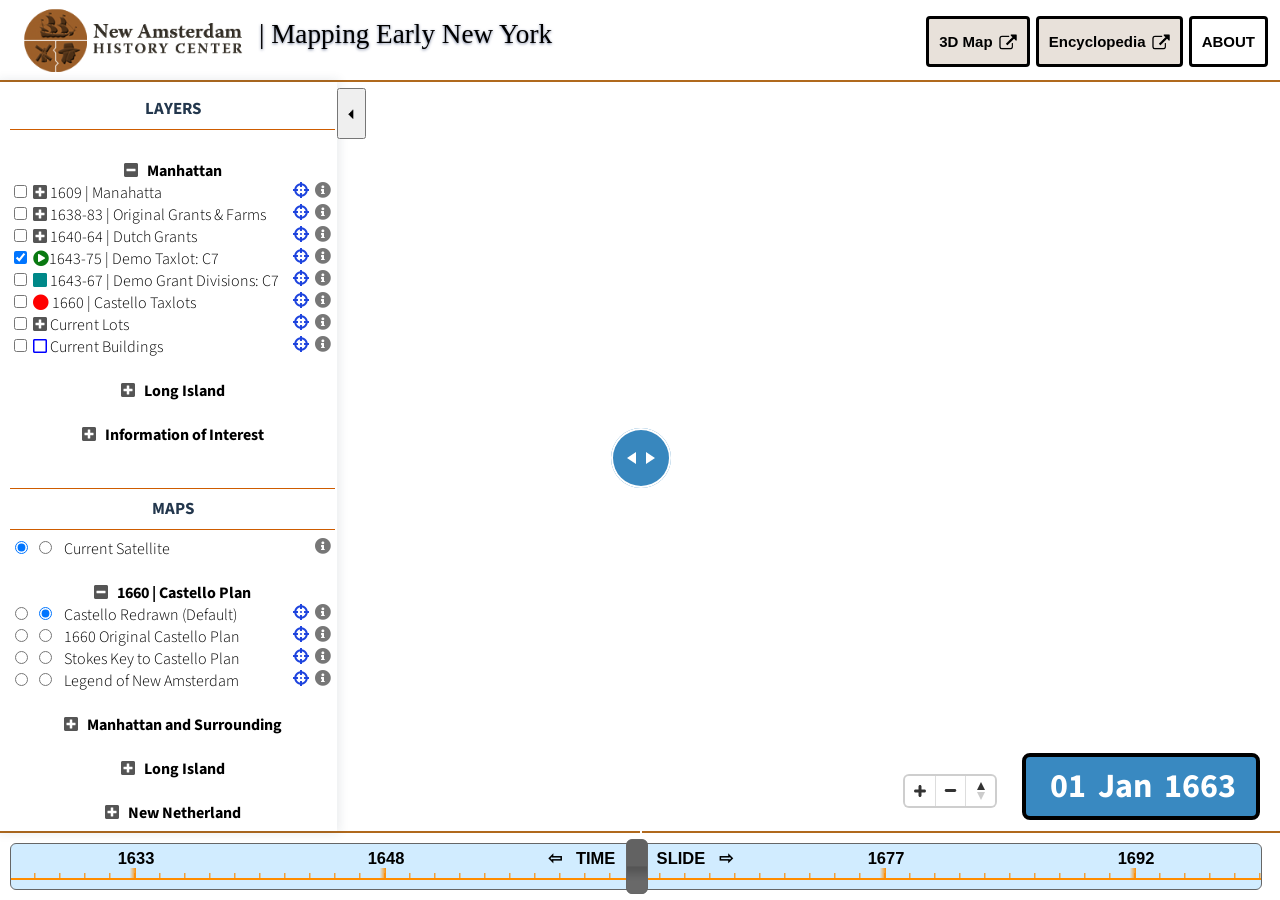
<file: index.html>
<!DOCTYPE html><html><head>

		<!-- SOURCES-->

		<title>Mapping Early New York - New Amsterdam History</title>
		
		<meta name="description" content="New Amsterdam - Early New York Interactive Map with History Timeline">
		<meta charset="utf-8">
		<meta name="viewport" content="width=device-width, initial-scale=1.0, maximum-scale=1.0, user-scalable=no">
		<meta name="robots" content="all">

<!--  Essential META Tags -->
<meta property="og:title" content="Mapping Early New York - New Amsterdam History">
<meta property="og:type" content="website">
<meta property="og:image" content="images/FortAmsterdam.jpg">
<meta property="og:url" content="https://nahc-mapping.org/mappingNY/">
<meta name="twitter:card" content="new_amsterdam_icon">

<!--  Non-Essential, But Recommended -->
<meta property="og:description" content="New Amsterdam - Early New York Interactive Map with History Timeline">
<meta property="og:site_name" content="New Amsterdam History">
<meta name="twitter:image:alt" content="New Amsterdam Icon">
		
	<meta http-equiv="X-UA-Compatible" content="IE=edge">
	<meta name="theme-color" content="#00A2E5">
    <meta name="apple-mobile-web-app-title" content="Mapping Early New York | New Amsterdam History">
    <meta name="apple-mobile-web-app-capable" content="yes">
    <meta name="apple-mobile-web-app-status-bar-style" content="black">
	
	<link rel="manifest" href="manifest.json">

    <link rel="apple-touch-icon" type="image/png" href="images/icon.png">
    <link rel="apple-touch-icon" type="image/png" sizes="57x57" href="images/icon_57x57.png">
	<link rel="apple-touch-icon" type="image/png" sizes="60x60" href="images/icon_60x60.png">
    <link rel="apple-touch-icon" type="image/png" sizes="72x72" href="images/icon_72x72.png">
	<link rel="apple-touch-icon" type="image/png" sizes="76x76" href="images/icon_76x76.png">
    <link rel="apple-touch-icon" type="image/png" sizes="114x114" href="images/icon_114x114.png">
	<link rel="apple-touch-icon" type="image/png" sizes="120x120" href="images/icon_120x120.png">
	<link rel="apple-touch-icon" type="image/png" sizes="144x144" href="images/icon_144x144.png">
	<link rel="apple-touch-icon" type="image/png" sizes="152x152" href="images/icon_152x152.png">
	<link rel="apple-touch-icon" type="image/png" sizes="167x167" href="images/icon_167x167.png">
	<link rel="apple-touch-icon" type="image/png" sizes="180x180" href="images/icon_180x180.png">
    <link rel="apple-touch-icon" type="image/png" sizes="192x192" href="images/icon_192x192.png">
    <link rel="apple-touch-icon" type="image/png" sizes="512x512" href="images/icon_512x512.png">
		
		
		<link rel="shortcut icon" href="icon_32x32.ico" type="image/x-icon">
        <link rel="icon" href="icon_32x32.ico" type="image/x-icon">
		
		<link href="https://fonts.googleapis.com/css?family=Source+Sans+Pro:400,700,600italic" rel="stylesheet" type="text/css">
		<link rel="stylesheet" href="css/jquery-ui-1.10.3.custom.css">
		<script type="text/javascript" async src="js/ga.js"></script><script src="js/jquery.min.js"></script>
		<script src="js/jquery-ui-1.10.3.custom.min.js"></script>
		<script src="js/jquery.ui.touch-punch.min.js"></script>
		<script src="js/moment.min.js"></script>
		<!--
		<script src='https://api.mapbox.com/mapbox-gl-js/v0.38.0/mapbox-gl.js'></script>
		<link href='https://api.mapbox.com/mapbox-gl-js/v0.38.0/mapbox-gl.css' rel='stylesheet' />
		-->
		<script src="js/mapbox-gl.js"></script>
        <script src="js/mapbox-gl-compare.js"></script>
		<link href="css/mapbox-gl.css" rel="stylesheet">
        <link rel="stylesheet" href="css/mapbox-gl-compare.css" type="text/css">
		<link href="css/index.css" rel="stylesheet">

        <!-- Load Awesome Icons 4.7.0 -->
		<!--
		<link rel="stylesheet" href="https://cdnjs.cloudflare.com/ajax/libs/font-awesome/4.7.0/css/font-awesome.min.css">
		-->
		<!-- Load Awesome Icons 5.15.3 -->
		<link rel="stylesheet" href="css/all.min.css" crossorigin="anonymous" referrerpolicy="no-referrer">

        <!-- MODAL INFO JS SOURCE -->
		<script src="js/modalinfo.js"></script>


		<!-- TIMELINE FUNCTIONALITY -->

		<script>

if(/Android|webOS|iPhone|iPad|iPod|BlackBerry|Windows Phone|IEMobile|Opera Mini/i.test(navigator.userAgent)){
  // true for mobile device
  console.warn("mobile device");
  console.warn("redirect");
  window.location.href = './mobile.html'; 
}else{
  // false for not mobile device
  console.warn("not mobile device");
  //if ( ( window.innerWidth <= 800 ) && ( window.innerHeight <= 600 ) ) {
  if ( window.innerWidth <= 670 ) {
      console.warn("but small size");
	  console.warn("redirect");
	  window.location.href = './mobile.html'; 
  } else {
      console.warn("start");
      console.warn("load");
  }
}


    // get Dutch Grants Lots Info from REST API
    var dutch_grant_lots_info = new Array(),
	    settlements_info = new Array(),
		infos_entity = new Array(),
		settlements_linked_location = new Array(),
		taxlot_event_entities_info = new Array();
	var dutch_grant_lots_info_length = 0,
	    settlements_info_length = 0,
		infos_entity_length = 0,
		taxlot_entities_info_length = 0;
		
    getDutchGrantsInfo();
	getSettlementsInfo();
	getInfosEntity();
	getTaxlotEventEntitiesDescrInfo();
	
	var modal_header_text = [];
	var modal_content_html = [];
	getInfoText(modal_header_text, modal_content_html);

		    var layer_view_flag = true;
			var timeline_pointer_flag = true;
			var windoWidth = 0;
			
			var sliderStartDrag = moment("06/02/1643").unix();
		    var sliderStart = moment("01/01/1626").unix();
		    //var sliderEnd = moment().unix();
			var sliderEndDrag = moment("07/04/1675").unix();
			var sliderEnd = moment("01/01/1700").unix();
				
			//*A (sliderStart + sliderEnd)/2 = -9799671480
			var sliderMiddle =  (sliderStart + sliderEnd)/2;
			var tooltiPos = -100;
			
			var ruler_step = (sliderEnd - sliderStart)/10,
				date_ruler1 = sliderStart + ruler_step,
				date_ruler2 = sliderStart + ruler_step*3,
				date_ruler4 = sliderStart + ruler_step*7,
				date_ruler5 = sliderStart + ruler_step*9;
			
			
function simple_tooltip(target_items, name){
$(target_items).each(function(i){
$("body").append("<div class='"+name+"' id='"+name+i+"'><p>"+$(this).attr('title')+"</p></div>");
var my_tooltip = $("#"+name+i);

$(this).removeAttr("title").mouseover(function(){
my_tooltip.css({opacity:1.0, display:"none"}).fadeIn(200);
}).mousemove(function(kmouse){
my_tooltip.css({left:kmouse.pageX+15, top:kmouse.pageY+15});
}).mouseout(function(){
my_tooltip.fadeOut(200);
});
});
}

			
			
			$(document).ready(function () {
				if (jQuery.browser.msie) alert('Sorry, this application uses state of the art HTML5 techniques which are not (well) supported by Internet Explorer.\nUse Google Chrome or Mozilla Firefox to experience the full power of HTML5 and this application');
                
				simple_tooltip("i.layer-info, i.zoom-to-layer","tooltip");
				
				windoWidth = $(window).width();
				//console.log(windoWidth);
				//555
				if(windoWidth <= 637) {
				    if(layer_view_flag) {
				        $("#studioMenu").css({'margin-left' : "-111%"});//.slideUp();
						$("#view-hide-layer-panel").css({'margin-left' : "-337px"});
						$("#mobi-hide-sidebar").css({'margin-left' : "-111%"});
						layer_view_flag = false;
						$("#dir-txt").html("⏵");
					}
			    }
                
				$(window).resize(function(){
				    windoWidth = $(window).width();
				});
				
				// console.log(window.name);
				
				$(".manahatta_layer_item").hide();
				$(".farms_layer_item").hide();
				$(".dutch_grants_layer_item").hide();
				$(".current_lots_layer_item").hide();
                $("#long-island-section-layers").slideUp();
				$("#info-section-layers").slideUp();
				$("#manahatta-maps-section").slideUp();
				$("#long-island-maps-section").slideUp();
				$("#long-island-maps-section1").slideUp();
				$("#new-netherland-maps-section").slideUp();
				$("#new-england-maps-section").slideUp();
					
				$("#ruler-date1").text(moment.unix(date_ruler1).format('YYYY')); // .format('DD MMM YYYY')
				$("#ruler-date2").text(moment.unix(date_ruler2).format('YYYY')); // .format('DD MMM YYYY')
				//$("#ruler-date3").text(moment.unix(sliderMiddle).format('DD MMM YYYY'));
				$("#ruler-date3").html("  ⇦   TIME         SLIDE   ⇨");
				$("#mobi-year").html("  ⇦   TIME         SLIDE   ⇨");
				$("#ruler-date4").text(moment.unix(date_ruler4).format('YYYY')); // .format('DD MMM YYYY')
				$("#ruler-date5").text(moment.unix(date_ruler5).format('YYYY')); // .format('DD MMM YYYY')
				
				console.log("start:", sliderStart);
				console.log("end:", sliderEnd);
				console.log("window:", window.name);

				$("#slider").slider({
					min: sliderStart,
					max: sliderEnd,
					step: 86400, //24 hrs in unix time, set slider step to 1 day=86400 seconds
					value: sliderMiddle, //window.name || sliderMiddle,
					slide: function (event, ui) {
						tooltiPos = ((ui.value < sliderMiddle ) ? 30 : -100);
						/*
					        $(ui.handle).find('.ui-slider-tooltip').css({ left: tooltiPos}).text(moment.unix(ui.value).format('MM/DD/YYYY'));
						$("#date").val(moment.unix(ui.value).format('MM/DD/YYYY'));
						*/
						
						//urlHash = window.location.hash + '/' + ui.value;
						// console.log(urlHash);
						// hash.onMapMove();
						if(timeline_pointer_flag) {
						    $("#ruler-date3").text(moment.unix(sliderMiddle).format('YYYY')); // .format('DD MMM YYYY')
					        //$("#mobi-year").text(moment.unix(sliderMiddle).format('YYYY'));  // .format('DD MMM YYYY')
							$("#mobi-year").css("display", "none");
							$("#ruler-date1").css("display", "block");
							$("#ruler-date2").css("display", "block");
							$("#ruler-date3").css("display", "block");
							$("#ruler-date4").css("display", "block");
							$("#ruler-date5").css("display", "block");
						    timeline_pointer_flag = false;
						}
						
						if(demo_layer_view_flag) { 
						    if(ui.value <= sliderStartDrag){
                                $(this).slider('value', sliderStartDrag);
								changeDate(sliderStartDrag);
								$("#date").text(moment.unix(sliderStartDrag).format('DD MMM YYYY'));
                                return false
                            }
                            if(ui.value >= sliderEndDrag){
                                $(this).slider('value', sliderEndDrag);
								changeDate(sliderEndDrag);
								$("#date").text(moment.unix(sliderEndDrag).format('DD MMM YYYY'));
                                return false
                            }
							if ((ui.value <= sliderEndDrag) && (ui.value >= sliderStartDrag)) {
							    changeDate(ui.value);
								$("#date").text(moment.unix(ui.value).format('DD MMM YYYY'));
							}
						} else {
						    changeDate(ui.value);
							$("#date").text(moment.unix(ui.value).format('DD MMM YYYY'));
						}
						
					},
					create: function( event, ui ) {
				                var tooltip = $('<div class="ui-slider-tooltip" />').css({
					              position: 'absolute',
					              top: 32,
					              left: tooltiPos,
					              color: "red",
					              width: "100px",
					              size: "1"
				                }).text(moment.unix(sliderMiddle).format('MM/DD/YYYY'));

				                      //*A $(event.target).find('.ui-slider-handle').append(tooltip);
			                        },
			                        change: function(event, ui) {}
				});

				//*A $("#date").val($("#slider").slider("values", 0));
                                //*A $("#date").val(moment.unix($("#slider").slider("values", 0)).format('MM/DD/YYYY'));
				$("#date").text(moment.unix($("#slider").slider("values", 0)).format('DD MMM YYYY'));
				
				$('.footnote').click(function () {
				$('#footnotediv').toggle('slide');
				});
				
				
				$('#current_lots_items').change(function(){
                    $('.current_lots').prop('checked',this.checked);
					if( $( this ).prop('checked') ) {
					    beforeMap.setLayoutProperty( "curr-lots-left", "visibility", "visible" );
						afterMap.setLayoutProperty( "curr-lots-right", "visibility", "visible" ); 
						beforeMap.setLayoutProperty( "curr-lots-lines-left", "visibility", "visible" );
						afterMap.setLayoutProperty( "curr-lots-lines-right", "visibility", "visible" ); 
						beforeMap.setLayoutProperty( "curr-lots-high-left", "visibility", "visible" );
						afterMap.setLayoutProperty( "curr-lots-high-right", "visibility", "visible" ); 
					} else {
					    beforeMap.setLayoutProperty( "curr-lots-left", "visibility", "none" ); 
					    afterMap.setLayoutProperty( "curr-lots-right", "visibility", "none" );
						beforeMap.setLayoutProperty( "curr-lots-lines-left", "visibility", "none" ); 
					    afterMap.setLayoutProperty( "curr-lots-lines-right", "visibility", "none" );
						beforeMap.setLayoutProperty( "curr-lots-high-left", "visibility", "none" ); 
					    afterMap.setLayoutProperty( "curr-lots-high-right", "visibility", "none" );
						
						if(curr_layer_view_flag) { 
							closeCurrLotsInfo();
						}
					}
                });

                $(".current_lots").change(function () {
                    if ($(".current_lots:checked").length == $(".current_lots").length) {
                        $('#current_lots_items').prop('checked','checked');
                    }else{
                        $('#current_lots_items').prop('checked',false);  
                    }
                });
				
				
				$('#current_buildings_items').change(function(){
                    $('.current_buildings').prop('checked',this.checked);
					if( $( this ).prop('checked') ) {
					    beforeMap.setLayoutProperty( "curr-builds-left", "visibility", "visible" );
						afterMap.setLayoutProperty( "curr-builds-right", "visibility", "visible" ); 
						beforeMap.setLayoutProperty( "curr-builds-lines-left", "visibility", "visible" );
						afterMap.setLayoutProperty( "curr-builds-lines-right", "visibility", "visible" ); 
					} else {
					    beforeMap.setLayoutProperty( "curr-builds-left", "visibility", "none" ); 
					    afterMap.setLayoutProperty( "curr-builds-right", "visibility", "none" );
						beforeMap.setLayoutProperty( "curr-builds-lines-left", "visibility", "none" ); 
					    afterMap.setLayoutProperty( "curr-builds-lines-right", "visibility", "none" );
					}
                });

                $(".current_buildings").change(function () {
                    if ($(".current_buildings:checked").length == $(".current_buildings").length) {
                        $('#current_buildings_items').prop('checked','checked');
                    }else{
                        $('#current_buildings_items').prop('checked',false);  
                    }
                });
				
				
				$('#current_lots').click(function() {
				    //console.warn(document.getElementById('current_lots').checked);
                    if( $( this ).prop('checked') ) {
					    //if(beforeMap.getLayoutProperty("curr-lots", "visibility") === "none" )
					        beforeMap.setLayoutProperty( "curr-lots-left", "visibility", "visible" );
							beforeMap.setLayoutProperty( "curr-lots-high-left", "visibility", "visible" );
						//if(afterMap.getLayoutProperty("curr-lots", "visibility") === "none" )
					        afterMap.setLayoutProperty( "curr-lots-right", "visibility", "visible" ); 
							afterMap.setLayoutProperty( "curr-lots-high-right", "visibility", "visible" );
					} else {
					    //if(beforeMap.getLayoutProperty("curr-lots-left", "visibility") === "visible" )
					        beforeMap.setLayoutProperty( "curr-lots-left", "visibility", "none" ); 
							beforeMap.setLayoutProperty( "curr-lots-high-left", "visibility", "none" );
						//if(afterMap.getLayoutProperty("curr-lots-right", "visibility") === "visible" )
					        afterMap.setLayoutProperty( "curr-lots-right", "visibility", "none" );
							afterMap.setLayoutProperty( "curr-lots-high-right", "visibility", "none" );
							
						if(curr_layer_view_flag) { 
							closeCurrLotsInfo();
						}
					}
                });
				
				$('#current_lots_lines').click(function() {
				    //console.warn(document.getElementById('current_lots_lines').checked);
                    if( $( this ).prop('checked') ) {
					    //if(beforeMap.getLayoutProperty("curr-lots-lines", "visibility") === "none" )
					        beforeMap.setLayoutProperty( "curr-lots-lines-left", "visibility", "visible" ); 
						//if(afterMap.getLayoutProperty("curr-lots-lines", "visibility") === "none" )
					        afterMap.setLayoutProperty( "curr-lots-lines-right", "visibility", "visible" ); 
					} else {
					    //if(beforeMap.getLayoutProperty("curr-lots-lines-left", "visibility") === "visible" )
					        beforeMap.setLayoutProperty( "curr-lots-lines-left", "visibility", "none" ); 
						//if(afterMap.getLayoutProperty("curr-lots-lines-right", "visibility") === "visible" )
					        afterMap.setLayoutProperty( "curr-lots-lines-right", "visibility", "none" );
					}
                });
				
				
				$('#current_buildings').click(function() {
				    //console.warn(document.getElementById('current_buildings').checked);
                    if( $( this ).prop('checked') ) {
					    //if(beforeMap.getLayoutProperty("curr-builds", "visibility") === "none" )
					        beforeMap.setLayoutProperty( "curr-builds-left", "visibility", "visible" ); 
						//if(afterMap.getLayoutProperty("curr-builds", "visibility") === "none" )
					        afterMap.setLayoutProperty( "curr-builds-right", "visibility", "visible" ); 
					} else {
					    //if(beforeMap.getLayoutProperty("curr-builds-left", "visibility") === "visible" )
					        beforeMap.setLayoutProperty( "curr-builds-left", "visibility", "none" ); 
						//if(afterMap.getLayoutProperty("curr-builds-right", "visibility") === "visible" )
					        afterMap.setLayoutProperty( "curr-builds-right", "visibility", "none" );
					}
                });
				
				$('#current_buildings_lines').click(function() {
				    //console.warn(document.getElementById('current_buildings_lines').checked);
                    if( $( this ).prop('checked') ) {
					    //if(beforeMap.getLayoutProperty("curr-builds-lines", "visibility") === "none" )
					        beforeMap.setLayoutProperty( "curr-builds-lines-left", "visibility", "visible" ); 
						//if(afterMap.getLayoutProperty("curr-builds-lines", "visibility") === "none" )
					        afterMap.setLayoutProperty( "curr-builds-lines-right", "visibility", "visible" ); 
					} else {
					    //if(beforeMap.getLayoutProperty("curr-builds-lines-left", "visibility") === "visible" )
					        beforeMap.setLayoutProperty( "curr-builds-lines-left", "visibility", "none" ); 
						//if(afterMap.getLayoutProperty("curr-builds-lines-right", "visibility") === "visible" )
					        afterMap.setLayoutProperty( "curr-builds-lines-right", "visibility", "none" );
					}
                });
				
				$(".long_island").change(function () {
                    if ($(".long_island:checked").length == $(".long_island").length) {
                        $('#longisland_items').prop('checked','checked');
                    }else{
                        $('#longisland_items').prop('checked',false);  
                    }
                });
				
				$('#longisland_coastline').click(function() {
                    if( $( this ).prop('checked') ) {
					        beforeMap.setLayoutProperty( "long-island-left", "visibility", "visible" ); 
					        afterMap.setLayoutProperty( "long-island-right", "visibility", "visible" ); 
					} else {
					        beforeMap.setLayoutProperty( "long-island-left", "visibility", "none" ); 
					        afterMap.setLayoutProperty( "long-island-right", "visibility", "none" );
					}
                });
				
				$('#longisland_area').click(function() {
                    if( $( this ).prop('checked') ) {
					        beforeMap.setLayoutProperty( "long-island-area-left", "visibility", "visible" );
					        afterMap.setLayoutProperty( "long-island-area-right", "visibility", "visible" ); 
					} else {
					        beforeMap.setLayoutProperty( "long-island-area-left", "visibility", "none" ); 
					        afterMap.setLayoutProperty( "long-island-area-right", "visibility", "none" );
					}
                });
				
				$('#longisland_items').change(function(){
                    $('.long_island').prop('checked',this.checked);
					if( $( this ).prop('checked') ) {
					    beforeMap.setLayoutProperty( "long-island-left", "visibility", "visible" ); 
					    afterMap.setLayoutProperty( "long-island-right", "visibility", "visible" ); 
					    beforeMap.setLayoutProperty( "long-island-area-left", "visibility", "visible" );
					    afterMap.setLayoutProperty( "long-island-area-right", "visibility", "visible" );
					} else {
					    beforeMap.setLayoutProperty( "long-island-left", "visibility", "none" ); 
					    afterMap.setLayoutProperty( "long-island-right", "visibility", "none" ); 
					    beforeMap.setLayoutProperty( "long-island-area-left", "visibility", "none" );
					    afterMap.setLayoutProperty( "long-island-area-right", "visibility", "none" );
					}
                });
				
				
				$('#indian_paths').click(function() {
                    if( $( this ).prop('checked') ) {
					        beforeMap.setLayoutProperty( "indian-paths-left", "visibility", "visible" ); 
					        afterMap.setLayoutProperty( "indian-paths-right", "visibility", "visible" ); 
					} else {
					        beforeMap.setLayoutProperty( "indian-paths-left", "visibility", "none" ); 
					        afterMap.setLayoutProperty( "indian-paths-right", "visibility", "none" );
					}
                });
				
				
				$('#lenape_trails').click(function() {
                    if( $( this ).prop('checked') ) {
					        beforeMap.setLayoutProperty( "lenape-trails-left", "visibility", "visible" ); 
					        afterMap.setLayoutProperty( "lenape-trails-right", "visibility", "visible" ); 
					} else {
					        beforeMap.setLayoutProperty( "lenape-trails-left", "visibility", "none" ); 
					        afterMap.setLayoutProperty( "lenape-trails-right", "visibility", "none" );
					}
                });
				
				$('#manahatta_shoreline').click(function() {
                    if( $( this ).prop('checked') ) {
					        beforeMap.setLayoutProperty( "manahatta-shoreline-left", "visibility", "visible" ); 
					        afterMap.setLayoutProperty( "manahatta-shoreline-right", "visibility", "visible" ); 
					} else {
					        beforeMap.setLayoutProperty( "manahatta-shoreline-left", "visibility", "none" ); 
					        afterMap.setLayoutProperty( "manahatta-shoreline-right", "visibility", "none" );
					}
                });
				
				$('#manahatta_streams').click(function() {
                    if( $( this ).prop('checked') ) {
					        beforeMap.setLayoutProperty( "streams-left", "visibility", "visible" ); 
					        afterMap.setLayoutProperty( "streams-right", "visibility", "visible" ); 
					} else {
					        beforeMap.setLayoutProperty( "streams-left", "visibility", "none" ); 
					        afterMap.setLayoutProperty( "streams-right", "visibility", "none" );
					}
                });
				
				$(".manahatta").change(function () {
                    if ($(".manahatta:checked").length == $(".manahatta").length) {
                        $('#manahatta_items').prop('checked','checked');
                    }else{
                        $('#manahatta_items').prop('checked',false);  
                    }
                });
				
				$('#manahatta_items').change(function(){
                    $('.manahatta').prop('checked',this.checked);
					if( $( this ).prop('checked') ) {
					    beforeMap.setLayoutProperty( "lenape-trails-left", "visibility", "visible" );
						afterMap.setLayoutProperty( "lenape-trails-right", "visibility", "visible" ); 
						beforeMap.setLayoutProperty( "manahatta-shoreline-left", "visibility", "visible" );
						afterMap.setLayoutProperty( "manahatta-shoreline-right", "visibility", "visible" ); 
						beforeMap.setLayoutProperty( "streams-left", "visibility", "visible" );
						afterMap.setLayoutProperty( "streams-right", "visibility", "visible" ); 
					} else {
					    beforeMap.setLayoutProperty( "lenape-trails-left", "visibility", "none" ); 
					    afterMap.setLayoutProperty( "lenape-trails-right", "visibility", "none" );
						beforeMap.setLayoutProperty( "manahatta-shoreline-left", "visibility", "none" ); 
					    afterMap.setLayoutProperty( "manahatta-shoreline-right", "visibility", "none" );
						beforeMap.setLayoutProperty( "streams-left", "visibility", "none" ); 
					    afterMap.setLayoutProperty( "streams-right", "visibility", "none" );
					}
                });
				
				
				$('#castello_points').click(function() {
				    //console.warn(document.getElementById('castello_points').checked);
                    if( $( this ).prop('checked') ) {
					    //if(beforeMap.getLayoutProperty("places", "visibility") === "none" )
					        beforeMap.setLayoutProperty( "places-left", "visibility", "visible" ); 
						//if(afterMap.getLayoutProperty("places", "visibility") === "none" )
					        afterMap.setLayoutProperty( "places-right", "visibility", "visible" ); 
					} else {
					    //if(beforeMap.getLayoutProperty("places-left", "visibility") === "visible" )
					        beforeMap.setLayoutProperty( "places-left", "visibility", "none" ); 
						//if(afterMap.getLayoutProperty("places-right", "visibility") === "visible" )
					        afterMap.setLayoutProperty( "places-right", "visibility", "none" );
							
						if(castello_layer_view_flag) { 
						    closeCastelloInfo();
						}	
						
					}
                });
				
				
				$(".settlements").change(function () {
                    if ($(".settlements:checked").length == $(".settlements").length) {
                        $('#settlements_items').prop('checked','checked');
                    }else{
                        $('#settlements_items').prop('checked',false);  
                    }
                });
				
				$('#settlements_points').click(function() {
                    if( $( this ).prop('checked') ) {
					        // sizeOfArray(settlements_info)     for assoc arrays
					        if(settlements_info_length == 0) {
					            getSettlementsInfo();
					        }
					        beforeMap.setLayoutProperty( "settlements-left", "visibility", "visible" ); 
					        afterMap.setLayoutProperty( "settlements-right", "visibility", "visible" ); 
					} else {
					        beforeMap.setLayoutProperty( "settlements-left", "visibility", "none" ); 
					        afterMap.setLayoutProperty( "settlements-right", "visibility", "none" );
							
						if(settlements_layer_view_flag) { 
							closeSettlementsInfo();
						}
					}
                });

				$('#settlements_labels').click(function() {
                    if( $( this ).prop('checked') ) {
					        beforeMap.setLayoutProperty( "settlements-labels-left", "visibility", "visible" ); 
					        afterMap.setLayoutProperty( "settlements-labels-right", "visibility", "visible" ); 
					} else {
					        beforeMap.setLayoutProperty( "settlements-labels-left", "visibility", "none" ); 
					        afterMap.setLayoutProperty( "settlements-labels-right", "visibility", "none" );
					}
                });
				
				$('#settlements_items').change(function(){
                    $('.settlements').prop('checked',this.checked);
					if( $( this ).prop('checked') ) {
					    // sizeOfArray(settlements_info)     for assoc arrays
					    if(settlements_info_length == 0) {
					        getSettlementsInfo();
					    }
					    beforeMap.setLayoutProperty( "settlements-left", "visibility", "visible" ); 
					    afterMap.setLayoutProperty( "settlements-right", "visibility", "visible" ); 
					    beforeMap.setLayoutProperty( "settlements-labels-left", "visibility", "visible" ); 
					    afterMap.setLayoutProperty( "settlements-labels-right", "visibility", "visible" ); 
					} else {
					    beforeMap.setLayoutProperty( "settlements-left", "visibility", "none" ); 
					    afterMap.setLayoutProperty( "settlements-right", "visibility", "none" );
						beforeMap.setLayoutProperty( "settlements-labels-left", "visibility", "none" ); 
					    afterMap.setLayoutProperty( "settlements-labels-right", "visibility", "none" );
					}
                });
				
				
				$(".info-item").change(function () {
                    if ($(".info-item:checked").length == $(".info-item").length) {
                        $('#info_items').prop('checked','checked');
                    }else{
                        $('#info_items').prop('checked',false);  
                    }
                });
				
				$('#info_points').click(function() {
                    if( $( this ).prop('checked') ) {
					        // sizeOfArray(infos_entity)     for assoc arrays
							if(infos_entity_length == 0) {
					            getInfosEntity();
					        }
					        beforeMap.setLayoutProperty( "info-points-left", "visibility", "visible" ); 
					        afterMap.setLayoutProperty( "info-points-right", "visibility", "visible" ); 
					} else {
					        beforeMap.setLayoutProperty( "info-points-left", "visibility", "none" ); 
					        afterMap.setLayoutProperty( "info-points-right", "visibility", "none" );
					    
						if(info_layer_view_flag) { 
							closeInfoLayerInfo();
						}
					}
                });
				
				$('#info_labels').click(function() {
                    if( $( this ).prop('checked') ) {
					        beforeMap.setLayoutProperty( "info-labels-left", "visibility", "visible" ); 
					        afterMap.setLayoutProperty( "info-labels-right", "visibility", "visible" ); 
					} else {
					        beforeMap.setLayoutProperty( "info-labels-left", "visibility", "none" ); 
					        afterMap.setLayoutProperty( "info-labels-right", "visibility", "none" );
					}
                });
				
				$('#info_items').change(function(){
                    $('.info-item').prop('checked',this.checked);
					if( $( this ).prop('checked') ) {
					    // sizeOfArray(infos_entity)     for assoc arrays
					    if(infos_entity_length == 0) {
					        getInfosEntity();
					    }
					    beforeMap.setLayoutProperty( "info-points-left", "visibility", "visible" ); 
					    afterMap.setLayoutProperty( "info-points-right", "visibility", "visible" ); 
					    beforeMap.setLayoutProperty( "info-labels-left", "visibility", "visible" ); 
					    afterMap.setLayoutProperty( "info-labels-right", "visibility", "visible" ); 
					} else {
					    beforeMap.setLayoutProperty( "info-points-left", "visibility", "none" ); 
					    afterMap.setLayoutProperty( "info-points-right", "visibility", "none" );
						beforeMap.setLayoutProperty( "info-labels-left", "visibility", "none" ); 
					    afterMap.setLayoutProperty( "info-labels-right", "visibility", "none" );
					}
                });
				
				
				$('#circle_point').click(function() {
				    if( $( this ).prop('checked') ) {
					    //if(beforeMap.getLayoutProperty("c7_dates-ajsksu-left", "visibility") === "none" )
					        beforeMap.setLayoutProperty( "c7_dates-ajsksu-left", "visibility", "visible" ); 
						//if(afterMap.getLayoutProperty("c7_dates-ajsksu-right", "visibility") === "none" )
					        afterMap.setLayoutProperty( "c7_dates-ajsksu-right", "visibility", "visible" ); 
					} else {
					    //if(beforeMap.getLayoutProperty("c7_dates-ajsksu-left", "visibility") === "visible" )
					        beforeMap.setLayoutProperty( "c7_dates-ajsksu-left", "visibility", "none" ); 
						//if(afterMap.getLayoutProperty("c7_dates-ajsksu-right", "visibility") === "visible" )
					        afterMap.setLayoutProperty( "c7_dates-ajsksu-right", "visibility", "none" );
							
						if(demo_layer_view_flag) { 
						    closeDemoInfo();
						}
					}
				});
				
				
				$('#grants_layer_items').change(function(){
                    $('.grants_layer').prop('checked',this.checked);
					if( $( this ).prop('checked') ) {
					    // sizeOfArray(dutch_grant_lots_info)     for assoc arrays
					    if(dutch_grant_lots_info_length == 0) {
					        getDutchGrantsInfo();
					    }
					    beforeMap.setLayoutProperty( "grants1-5sp9tb-left", "visibility", "visible" );
						afterMap.setLayoutProperty( "grants1-5sp9tb-right", "visibility", "visible" ); 
						beforeMap.setLayoutProperty( "grants1-5sp9tb-left-highlighted", "visibility", "visible" );
						afterMap.setLayoutProperty( "grants1-5sp9tb-right-highlighted", "visibility", "visible" );
						
						beforeMap.setLayoutProperty( "grant-lots-lines-left", "visibility", "visible" );
						afterMap.setLayoutProperty( "grant-lots-lines-right", "visibility", "visible" ); 
					} else {
					    beforeMap.setLayoutProperty( "grants1-5sp9tb-left", "visibility", "none" ); 
					    afterMap.setLayoutProperty( "grants1-5sp9tb-right", "visibility", "none" );
						beforeMap.setLayoutProperty( "grants1-5sp9tb-left-highlighted", "visibility", "visible" );
						afterMap.setLayoutProperty( "grants1-5sp9tb-right-highlighted", "visibility", "none" );
						
						beforeMap.setLayoutProperty( "grant-lots-lines-left", "visibility", "none" ); 
					    afterMap.setLayoutProperty( "grant-lots-lines-right", "visibility", "none" );
						
						if(dgrants_layer_view_flag) { 
							closeDutchGrantsInfo();
						}
					}
                });

                $(".grants_layer").change(function () {
                    if ($(".grants_layer:checked").length == $(".grants_layer").length) {
                        $('#grants_layer_items').prop('checked','checked');
                    }else{
                        $('#grants_layer_items').prop('checked',false);  
                    }
                });
				
				
				$('#grants_layer').click(function() {
				    if( $( this ).prop('checked') ) {
					    // sizeOfArray(dutch_grant_lots_info)     for assoc arrays
					    if(dutch_grant_lots_info_length == 0) {
					        getDutchGrantsInfo();
					    }
					    //if(beforeMap.getLayoutProperty("grants1-5sp9tb-left", "visibility") === "none" )
					        beforeMap.setLayoutProperty( "grants1-5sp9tb-left", "visibility", "visible" ); 
						//if(afterMap.getLayoutProperty("grants1-5sp9tb-right", "visibility") === "none" )
					        afterMap.setLayoutProperty( "grants1-5sp9tb-right", "visibility", "visible" ); 
							beforeMap.setLayoutProperty( "grants1-5sp9tb-left-highlighted", "visibility", "visible" );
							afterMap.setLayoutProperty( "grants1-5sp9tb-right-highlighted", "visibility", "visible" );
					} else {
					    //if(beforeMap.getLayoutProperty("grants1-5sp9tb-left", "visibility") === "visible" )
					        beforeMap.setLayoutProperty( "grants1-5sp9tb-left", "visibility", "none" ); 
						//if(afterMap.getLayoutProperty("grants1-5sp9tb-right", "visibility") === "visible" )
					        afterMap.setLayoutProperty( "grants1-5sp9tb-right", "visibility", "none" );
							beforeMap.setLayoutProperty( "grants1-5sp9tb-left-highlighted", "visibility", "none" );
							afterMap.setLayoutProperty( "grants1-5sp9tb-right-highlighted", "visibility", "none" );
						if(dgrants_layer_view_flag) { 
							closeDutchGrantsInfo();
						}
					}
				});
				
				$('#grants_layer_lines').click(function() {
				    if( $( this ).prop('checked') ) {
					    //if(beforeMap.getLayoutProperty("grant-lots-lines-left", "visibility") === "none" )
					        beforeMap.setLayoutProperty( "grant-lots-lines-left", "visibility", "visible" ); 
						//if(afterMap.getLayoutProperty("grant-lots-lines-right", "visibility") === "none" )
					        afterMap.setLayoutProperty( "grant-lots-lines-right", "visibility", "visible" ); 
					} else {
					    //if(beforeMap.getLayoutProperty("grant-lots-lines-left", "visibility") === "visible" )
					        beforeMap.setLayoutProperty( "grant-lots-lines-left", "visibility", "none" ); 
						//if(afterMap.getLayoutProperty("grant-lots-lines-right", "visibility") === "visible" )
					        afterMap.setLayoutProperty( "grant-lots-lines-right", "visibility", "none" );
					}
				});
				
				
				/* REPLACE THIS */
				$('#gravesend_layer_items').change(function(){
                    $('.gravesend_layer').prop('checked',this.checked);
					if( $( this ).prop('checked') ) {
					    // sizeOfArray(dutch_new_grant_lots_info)     for assoc arrays
						/*
					    if(dutch_new_grant_lots_info_length == 0) {
					        getDutchNewGrantsInfo();
					    }
						*/
					    beforeMap.setLayoutProperty( "gravesend_boundaries-c6qrbw-left", "visibility", "visible" );
						afterMap.setLayoutProperty( "gravesend_boundaries-c6qrbw-right", "visibility", "visible" ); 
						beforeMap.setLayoutProperty( "gravesend_boundaries-c6qrbw-left-highlighted", "visibility", "visible" );
						afterMap.setLayoutProperty( "gravesend_boundaries-c6qrbw-right-highlighted", "visibility", "visible" );
						
						beforeMap.setLayoutProperty( "gravesend-lines-left", "visibility", "visible" );
						afterMap.setLayoutProperty( "gravesend-lines-right", "visibility", "visible" ); 
					} else {
					    beforeMap.setLayoutProperty( "gravesend_boundaries-c6qrbw-left", "visibility", "none" ); 
					    afterMap.setLayoutProperty( "gravesend_boundaries-c6qrbw-right", "visibility", "none" );
						beforeMap.setLayoutProperty( "gravesend_boundaries-c6qrbw-left-highlighted", "visibility", "visible" );
						afterMap.setLayoutProperty( "gravesend_boundaries-c6qrbw-right-highlighted", "visibility", "none" );
						
						beforeMap.setLayoutProperty( "gravesend-lines-left", "visibility", "none" ); 
					    afterMap.setLayoutProperty( "gravesend-lines-right", "visibility", "none" );
						
						
						if(gravesend_layer_view_flag) { 
							closeGravesendInfo();
						}
						
					}
                });

                $(".gravesend_layer").change(function () {
                    if ($(".gravesend_layer:checked").length == $(".gravesend_layer").length) {
                        $('#gravesend_layer_items').prop('checked','checked');
                    }else{
                        $('#gravesend_layer_items').prop('checked',false);  
                    }
                });
				
				
				$('#gravesend_layer').click(function() {
				    if( $( this ).prop('checked') ) {
					    /*
					    // sizeOfArray(dutch_grant_lots_info)     for assoc arrays
					    if(dutch_grant_lots_info_length == 0) {
					        getDutchGrantsInfo();
					    }
						*/
					    //if(beforeMap.getLayoutProperty("gravesend_boundaries-c6qrbw-left", "visibility") === "none" )
					        beforeMap.setLayoutProperty( "gravesend_boundaries-c6qrbw-left", "visibility", "visible" ); 
						//if(afterMap.getLayoutProperty("gravesend_boundaries-c6qrbw-right", "visibility") === "none" )
					        afterMap.setLayoutProperty( "gravesend_boundaries-c6qrbw-right", "visibility", "visible" ); 
							beforeMap.setLayoutProperty( "gravesend_boundaries-c6qrbw-left-highlighted", "visibility", "visible" );
							afterMap.setLayoutProperty( "gravesend_boundaries-c6qrbw-right-highlighted", "visibility", "visible" );
					} else {
					    //if(beforeMap.getLayoutProperty("gravesend_boundaries-c6qrbw-left", "visibility") === "visible" )
					        beforeMap.setLayoutProperty( "gravesend_boundaries-c6qrbw-left", "visibility", "none" ); 
						//if(afterMap.getLayoutProperty("gravesend_boundaries-c6qrbw-right", "visibility") === "visible" )
					        afterMap.setLayoutProperty( "gravesend_boundaries-c6qrbw-right", "visibility", "none" );
							beforeMap.setLayoutProperty( "gravesend_boundaries-c6qrbw-left-highlighted", "visibility", "none" );
							afterMap.setLayoutProperty( "gravesend_boundaries-c6qrbw-right-highlighted", "visibility", "none" );
						
						if(gravesend_layer_view_flag) { 
							closeGravesendInfo();
						}
					}
				});
				
				$('#gravesend_layer_lines').click(function() {
				    if( $( this ).prop('checked') ) {
					    //if(beforeMap.getLayoutProperty("gravesend-lines-left", "visibility") === "none" )
					        beforeMap.setLayoutProperty( "gravesend-lines-left", "visibility", "visible" ); 
						//if(afterMap.getLayoutProperty("gravesend-lines-right", "visibility") === "none" )
					        afterMap.setLayoutProperty( "gravesend-lines-right", "visibility", "visible" ); 
					} else {
					    //if(beforeMap.getLayoutProperty("gravesend-lines-left", "visibility") === "visible" )
					        beforeMap.setLayoutProperty( "gravesend-lines-left", "visibility", "none" ); 
						//if(afterMap.getLayoutProperty("gravesend-lines-right", "visibility") === "visible" )
					        afterMap.setLayoutProperty( "gravesend-lines-right", "visibility", "none" );
					}
				});
				/* REPLACE THIS */
				
				
				// Long Island Native Groups Layer Start
				$('#native_groups_layer_items').change(function(){
                    $('.native_groups_layer').prop('checked',this.checked);
					if( $( this ).prop('checked') ) {
					    // sizeOfArray(dutch_grant_lots_info)     for assoc arrays
					    if(taxlot_entities_info_length == 0) {
					        getTaxlotEventEntitiesDescrInfo();
					    }
					    beforeMap.setLayoutProperty( "native-groups-area-left", "visibility", "visible" );
						afterMap.setLayoutProperty( "native-groups-area-right", "visibility", "visible" ); 
						beforeMap.setLayoutProperty( "native-groups-area-left-highlighted", "visibility", "visible" );
						afterMap.setLayoutProperty( "native-groups-area-right-highlighted", "visibility", "visible" );
						
						beforeMap.setLayoutProperty( "native-groups-lines-left", "visibility", "visible" );
						afterMap.setLayoutProperty( "native-groups-lines-right", "visibility", "visible" ); 
						beforeMap.setLayoutProperty( "native-groups-labels-left", "visibility", "visible" ); 
					    afterMap.setLayoutProperty( "native-groups-labels-right", "visibility", "visible" ); 
					} else {
					    beforeMap.setLayoutProperty( "native-groups-area-left", "visibility", "none" ); 
					    afterMap.setLayoutProperty( "native-groups-area-right", "visibility", "none" );
						beforeMap.setLayoutProperty( "native-groups-area-left-highlighted", "visibility", "visible" );
						afterMap.setLayoutProperty( "native-groups-area-right-highlighted", "visibility", "none" );
						
						beforeMap.setLayoutProperty( "native-groups-lines-left", "visibility", "none" ); 
					    afterMap.setLayoutProperty( "native-groups-lines-right", "visibility", "none" );
						beforeMap.setLayoutProperty( "native-groups-labels-left", "visibility", "none" ); 
					    afterMap.setLayoutProperty( "native-groups-labels-right", "visibility", "none" );
						
						if(native_group_layer_view_flag) { 
							closeNativeGroupsInfo();
						}
					}
                });
    
                $(".native_groups_layer").change(function () {
                    if ($(".native_groups_layer:checked").length == $(".native_groups_layer").length) {
                        $('#native_groups_layer_items').prop('checked','checked');
                    }else{
                        $('#native_groups_layer_items').prop('checked',false);  
                    }
                });
				
				
				$('#native_groups_area').click(function() {
				    if( $( this ).prop('checked') ) {
                            // sizeOfArray(dutch_grant_lots_info)     for assoc arrays
					        if(taxlot_entities_info_length == 0) {
					            getTaxlotEventEntitiesDescrInfo();
					        }
					        beforeMap.setLayoutProperty( "native-groups-area-left", "visibility", "visible" ); 
					        afterMap.setLayoutProperty( "native-groups-area-right", "visibility", "visible" ); 
							beforeMap.setLayoutProperty( "native-groups-area-left-highlighted", "visibility", "visible" );
							afterMap.setLayoutProperty( "native-groups-area-right-highlighted", "visibility", "visible" );
					} else {
					        beforeMap.setLayoutProperty( "native-groups-area-left", "visibility", "none" ); 
					        afterMap.setLayoutProperty( "native-groups-area-right", "visibility", "none" );
							beforeMap.setLayoutProperty( "native-groups-area-left-highlighted", "visibility", "none" );
							afterMap.setLayoutProperty( "native-groups-area-right-highlighted", "visibility", "none" );

						if(native_group_layer_view_flag) { 
							closeNativeGroupsInfo();
						}
					}
				});
				
				
				$('#native_groups_labels').click(function() {
                    if( $( this ).prop('checked') ) {
					        beforeMap.setLayoutProperty( "native-groups-labels-left", "visibility", "visible" ); 
					        afterMap.setLayoutProperty( "native-groups-labels-right", "visibility", "visible" ); 
					} else {
					        beforeMap.setLayoutProperty( "native-groups-labels-left", "visibility", "none" ); 
					        afterMap.setLayoutProperty( "native-groups-labels-right", "visibility", "none" );
					}
                });
				
				$('#native_groups_lines').click(function() {
				    if( $( this ).prop('checked') ) {
					    //if(beforeMap.getLayoutProperty("native-groups-lines-left", "visibility") === "none" )
					        beforeMap.setLayoutProperty( "native-groups-lines-left", "visibility", "visible" ); 
						//if(afterMap.getLayoutProperty("native-groups-lines-right", "visibility") === "none" )
					        afterMap.setLayoutProperty( "native-groups-lines-right", "visibility", "visible" ); 
					} else {
					    //if(beforeMap.getLayoutProperty("native-groups-lines-left", "visibility") === "visible" )
					        beforeMap.setLayoutProperty( "native-groups-lines-left", "visibility", "none" ); 
						//if(afterMap.getLayoutProperty("native-groups-lines-right", "visibility") === "visible" )
					        afterMap.setLayoutProperty( "native-groups-lines-right", "visibility", "none" );
					}
				});
				// Long Island Native Groups Layer End
				
				
				// Karl Layer Start
				$('#karl_layer_items').change(function(){
                    $('.karl_layer').prop('checked',this.checked);
					if( $( this ).prop('checked') ) {
					    // sizeOfArray(dutch_new_grant_lots_info)     for assoc arrays
						/*
					    if(dutch_new_grant_lots_info_length == 0) {
					        getDutchNewGrantsInfo();
					    }
						*/
					    beforeMap.setLayoutProperty( "karl_long_island-left", "visibility", "visible" );
						afterMap.setLayoutProperty( "karl_long_island-right", "visibility", "visible" ); 
						beforeMap.setLayoutProperty( "karl_long_island-left-highlighted", "visibility", "visible" );
						afterMap.setLayoutProperty( "karl_long_island-right-highlighted", "visibility", "visible" );
						
						beforeMap.setLayoutProperty( "karl-lines-left", "visibility", "visible" );
						afterMap.setLayoutProperty( "karl-lines-right", "visibility", "visible" ); 
					} else {
					    beforeMap.setLayoutProperty( "karl_long_island-left", "visibility", "none" ); 
					    afterMap.setLayoutProperty( "karl_long_island-right", "visibility", "none" );
						beforeMap.setLayoutProperty( "karl_long_island-left-highlighted", "visibility", "visible" );
						afterMap.setLayoutProperty( "karl_long_island-right-highlighted", "visibility", "none" );
						
						beforeMap.setLayoutProperty( "karl-lines-left", "visibility", "none" ); 
					    afterMap.setLayoutProperty( "karl-lines-right", "visibility", "none" );
						
						
						if(karl_layer_view_flag) { 
							closeKarlInfo();
						}
						
					}
                });

                $(".karl_layer").change(function () {
                    if ($(".karl_layer:checked").length == $(".karl_layer").length) {
                        $('#karl_layer_items').prop('checked','checked');
                    }else{
                        $('#karl_layer_items').prop('checked',false);  
                    }
                });
				
				
				$('#karl_layer').click(function() {
				    if( $( this ).prop('checked') ) {
					    /*
					    // sizeOfArray(dutch_grant_lots_info)     for assoc arrays
					    if(dutch_grant_lots_info_length == 0) {
					        getDutchGrantsInfo();
					    }
						*/
					    //if(beforeMap.getLayoutProperty("karl_long_island-left", "visibility") === "none" )
					        beforeMap.setLayoutProperty( "karl_long_island-left", "visibility", "visible" ); 
						//if(afterMap.getLayoutProperty("karl_long_island-right", "visibility") === "none" )
					        afterMap.setLayoutProperty( "karl_long_island-right", "visibility", "visible" ); 
							beforeMap.setLayoutProperty( "karl_long_island-left-highlighted", "visibility", "visible" );
							afterMap.setLayoutProperty( "karl_long_island-right-highlighted", "visibility", "visible" );
					} else {
					    //if(beforeMap.getLayoutProperty("karl_long_island-left", "visibility") === "visible" )
					        beforeMap.setLayoutProperty( "karl_long_island-left", "visibility", "none" ); 
						//if(afterMap.getLayoutProperty("karl_long_island-right", "visibility") === "visible" )
					        afterMap.setLayoutProperty( "karl_long_island-right", "visibility", "none" );
							beforeMap.setLayoutProperty( "karl_long_island-left-highlighted", "visibility", "none" );
							afterMap.setLayoutProperty( "karl_long_island-right-highlighted", "visibility", "none" );
						
						if(karl_layer_view_flag) { 
							closeKarlInfo();
						}
					}
				});
				
				$('#karl_layer_lines').click(function() {
				    if( $( this ).prop('checked') ) {
					    //if(beforeMap.getLayoutProperty("karl-lines-left", "visibility") === "none" )
					        beforeMap.setLayoutProperty( "karl-lines-left", "visibility", "visible" ); 
						//if(afterMap.getLayoutProperty("karl-lines-right", "visibility") === "none" )
					        afterMap.setLayoutProperty( "karl-lines-right", "visibility", "visible" ); 
					} else {
					    //if(beforeMap.getLayoutProperty("karl-lines-left", "visibility") === "visible" )
					        beforeMap.setLayoutProperty( "karl-lines-left", "visibility", "none" ); 
						//if(afterMap.getLayoutProperty("karl-lines-right", "visibility") === "visible" )
					        afterMap.setLayoutProperty( "karl-lines-right", "visibility", "none" );
					}
				});
				// Karl Layer End
				
				
				// Farms Layer Start
				
				$('#farms_layer_items').change(function(){
                    $('.farms_layer').prop('checked',this.checked);
					if( $( this ).prop('checked') ) {
					    beforeMap.setLayoutProperty( "stokes_farms_complete_5_reduc-6k9tbl-left", "visibility", "visible" );
						afterMap.setLayoutProperty( "stokes_farms_complete_5_reduc-6k9tbl-right", "visibility", "visible" ); 
						beforeMap.setLayoutProperty( "stokes_farms_complete_5_reduc-6k9tbl-left-highlighted", "visibility", "visible" );
						afterMap.setLayoutProperty( "stokes_farms_complete_5_reduc-6k9tbl-right-highlighted", "visibility", "visible" );
						
						beforeMap.setLayoutProperty( "farms-lines-left", "visibility", "visible" );
						afterMap.setLayoutProperty( "farms-lines-right", "visibility", "visible" ); 
					} else {
					    beforeMap.setLayoutProperty( "stokes_farms_complete_5_reduc-6k9tbl-left", "visibility", "none" ); 
					    afterMap.setLayoutProperty( "stokes_farms_complete_5_reduc-6k9tbl-right", "visibility", "none" );
						beforeMap.setLayoutProperty( "stokes_farms_complete_5_reduc-6k9tbl-left-highlighted", "visibility", "visible" );
						afterMap.setLayoutProperty( "stokes_farms_complete_5_reduc-6k9tbl-right-highlighted", "visibility", "none" );
						
						beforeMap.setLayoutProperty( "farms-lines-left", "visibility", "none" ); 
					    afterMap.setLayoutProperty( "farms-lines-right", "visibility", "none" );
						
						if(farms_layer_view_flag) { 
							closeFarmsInfo();
						}
					}
                });

                $(".farms_layer").change(function () {
                    if ($(".farms_layer:checked").length == $(".farms_layer").length) {
                        $('#farms_layer_items').prop('checked','checked');
                    }else{
                        $('#farms_layer_items').prop('checked',false);  
                    }
                });
				
				
				$('#farms_layer').click(function() {
				    if( $( this ).prop('checked') ) {
					    //if(beforeMap.getLayoutProperty("stokes_farms_complete_5_reduc-6k9tbl-left", "visibility") === "none" )
					        beforeMap.setLayoutProperty( "stokes_farms_complete_5_reduc-6k9tbl-left", "visibility", "visible" ); 
						//if(afterMap.getLayoutProperty("stokes_farms_complete_5_reduc-6k9tbl-right", "visibility") === "none" )
					        afterMap.setLayoutProperty( "stokes_farms_complete_5_reduc-6k9tbl-right", "visibility", "visible" ); 
							beforeMap.setLayoutProperty( "stokes_farms_complete_5_reduc-6k9tbl-left-highlighted", "visibility", "visible" );
							afterMap.setLayoutProperty( "stokes_farms_complete_5_reduc-6k9tbl-right-highlighted", "visibility", "visible" );
					} else {
					    //if(beforeMap.getLayoutProperty("stokes_farms_complete_5_reduc-6k9tbl-left", "visibility") === "visible" )
					        beforeMap.setLayoutProperty( "stokes_farms_complete_5_reduc-6k9tbl-left", "visibility", "none" ); 
						//if(afterMap.getLayoutProperty("stokes_farms_complete_5_reduc-6k9tbl-right", "visibility") === "visible" )
					        afterMap.setLayoutProperty( "stokes_farms_complete_5_reduc-6k9tbl-right", "visibility", "none" );
							beforeMap.setLayoutProperty( "stokes_farms_complete_5_reduc-6k9tbl-left-highlighted", "visibility", "none" );
							afterMap.setLayoutProperty( "stokes_farms_complete_5_reduc-6k9tbl-right-highlighted", "visibility", "none" );
						if(farms_layer_view_flag) { 
							closeFarmsInfo();
						}
					}
				});
				
				$('#farms_layer_lines').click(function() {
				    if( $( this ).prop('checked') ) {
					    //if(beforeMap.getLayoutProperty("farms-lines-left", "visibility") === "none" )
					        beforeMap.setLayoutProperty( "farms-lines-left", "visibility", "visible" ); 
						//if(afterMap.getLayoutProperty("farms-lines-right", "visibility") === "none" )
					        afterMap.setLayoutProperty( "farms-lines-right", "visibility", "visible" ); 
					} else {
					    //if(beforeMap.getLayoutProperty("farms-lines-left", "visibility") === "visible" )
					        beforeMap.setLayoutProperty( "farms-lines-left", "visibility", "none" ); 
						//if(afterMap.getLayoutProperty("farms-lines-right", "visibility") === "visible" )
					        afterMap.setLayoutProperty( "farms-lines-right", "visibility", "none" );
					}
				});
				
				// Farms Layer End
				
				
				$('#grant_lots').click(function() {
				    if( $( this ).prop('checked') ) {
					    //if(beforeMap.getLayoutProperty("grant-lots-left", "visibility") === "none" )
					        beforeMap.setLayoutProperty( "grant-lots-left", "visibility", "visible" ); 
						//if(afterMap.getLayoutProperty("grant-lots-right", "visibility") === "none" )
					        afterMap.setLayoutProperty( "grant-lots-right", "visibility", "visible" ); 
					} else {
					    //if(beforeMap.getLayoutProperty("grant-lots-left", "visibility") === "visible" )
					        beforeMap.setLayoutProperty( "grant-lots-left", "visibility", "none" ); 
						//if(afterMap.getLayoutProperty("grant-lots-right", "visibility") === "visible" )
					        afterMap.setLayoutProperty( "grant-lots-right", "visibility", "none" );
							
						if(grant_lots_view_flag) { 
							closeGrantLotsInfo();
						}
					}
				});
				
				
				//var layer_view_flag = true;
				
				$('#view-hide-layer-panel').click(function() {
				    if(layer_view_flag) {
				        $("#studioMenu").animate({'margin-left' : "-337px"},500);//.slideUp();
						$(this).animate({'margin-left' : "-337px"},500);
						$('#mobi-hide-sidebar').animate({'margin-left' : "-337px"},500);
						layer_view_flag = false;
						$("#dir-txt").html("⏵");
						$("#rightInfoBar").slideUp();
					} else {
					    $("#studioMenu").animate({'margin-left' : "0px"},500);//.slideDown();
						$(this).animate({'margin-left' : "0px"},500);
						$('#mobi-hide-sidebar').animate({'margin-left' : "0px"},500);
						layer_view_flag = true;
						$("#dir-txt").html("⏴");
						//555
						if(windoWidth > 637)
						    $("#rightInfoBar").slideDown();
					}
				});
				
				$('#mobi-view-sidebar').click(function() {
				    if(!layer_view_flag) {
				        $("#studioMenu").animate({'margin-left' : "0px"},500);//.slideDown();
						$("#view-hide-layer-panel").animate({'margin-left' : "0px"},500);
						$("#mobi-hide-sidebar").animate({'margin-left' : "0px"},500);
						layer_view_flag = true;
						$("#dir-txt").html("⏴");
					}
				});
				
				$('#mobi-hide-sidebar').click(function() {
				    if(layer_view_flag) {
				        $("#studioMenu").animate({'margin-left' : "-111%"},500);//.slideUp();
						$("#view-hide-layer-panel").animate({'margin-left' : "-337px"},500);
						$(this).animate({'margin-left' : "-111%"},500);
						layer_view_flag = false;
						$("#dir-txt").html("⏵");
					}
				});

				/* change timeline CSS property on mouseover & mouseout */
				$("div.timeline").mouseover(function(){
				    //$("div#slider").css("opacity", 0.8);
					$("div.ui-widget-content").css("background-color", "#baddf9");
                    $("a.ui-slider-handle").css("background", "red");
                }).mouseout(function(){
				    //$("div#slider").css("opacity", 1);
					$("div.ui-widget-content").css("background-color", "#d1ecff");
                    $("a.ui-slider-handle").css("background", "");
                });
				
				/*
				$("a.ui-slider-handle").mouseover(function(){
				    $("#ruler-date3").text(moment.unix(sliderMiddle).format('DD MMM YYYY'));
					$("#mobi-year").text(moment.unix(sliderMiddle).format('DD MMM YYYY'));
                });
				*/
				
				$('.trigger-popup').click(function(e) {
					var popup_id = ( e.target.id == "info" || e.target.id == "about-info" ) ? "about" : e.target.id;
					if (modal_header_text[popup_id].length > 0) {
						$("div.modal-header h1").text(modal_header_text[e.target.id]);
						$("div.modal-content").html(modal_content_html[e.target.id]);
						$("label#open-popup").trigger("click");
					}
				});
				
	
				// close modal by click outside the box
				
				$('div.modal-body').click(function(e){
                    e.stopPropagation();
                });
				
				$('div.modal').click(function() {
				    $("label#close").trigger("click");
                });
				
			    setTimeout( function() {
	                //document.getElementById("#loading").style.display = "none";
					$("div#loading").css('display', 'none');
	            }, 5000);
				
			});
			
			
// for test local host REST_API/grant-lots-export.json
// for test remote host https://lifecourse.xyz/upwork/test/ny/grant-lots-export.json
// REST API https://nahc-mapping.org/mappingNY/dev/grant-lots-export
// REST API https://encyclopedia.nahc-mapping.org/grant-lots-export
// REST API new https://encyclopedia.nahc-mapping.org/grant-lots-export-properly

function getDutchGrantsInfo() {
    
	var data_info_index = "";
	dutch_grant_lots_info_length = 0;
	
	$.ajax({
				url: 'https://encyclopedia.nahc-mapping.org/grant-lots-export-properly',
				headers: {
                    'Content-Type': 'application/x-www-form-urlencoded'
                },
				type: 'get',
                dataType: 'json',
				data: {}
    })
	.done(function(data) { 
	  
		//console.log(data);
		if(data.length > 0) {
		    //console.warn("\n\n\nLOAD JSON REST API\n\n\n");
		    for(let i = 0; i < data.length; i++){
                /* old api
				if( typeof data[i].title[0].value != "undefined" ) {
				    
					data_info_index = data[i].title[0].value;
					data_info_index = data_info_index.replace(/\s+/g, '');
					//data_info_index = data_info_index.toLowerCase();
					//console.log(/FortAmsterdam/.test(data_info_index));
					if(/FortAmsterdam/.test(data_info_index)) {
					    //console.log(data_info_index);
						data_info_index = "Fort Amsterdam";
					}
					
					//if(/J-Block-Garden-DWIC/.test(data_info_index)) {
					//    console.log(data_info_index);
					//}
				   
				    dutch_grant_lots_info[data_info_index] = { 
					    name_txt: data[i].field_name.length > 0 ? data[i].field_name[0].value : "", 
					    to_party: data[i].field_name.length > 0 ? (  
						    ( data[i].field_name456.length > 0 ? "<a href='https://nahc-mapping.org" + data[i].field_name456[0].url + "' target='_blank'>" : "" ) +
						     data[i].field_name[0].value  +
							( data[i].field_name456.length > 0 ? "</a>"  : "" )
						) : "", 
					    from_party:  data[i].field_from_party_text_.length > 0 ? (
						    ( data[i].field_from_party.length > 0 ? "<a href='https://nahc-mapping.org" + data[i].field_from_party[0].url + "' target='_blank'>" : "" ) +
						    data[i].field_from_party_text_[0].value  +
							( data[i].field_from_party.length > 0 ? "</a>"  : "" )
						) : "",
						start: data[i].field_date_end.length > 0 ? data[i].field_date_end[0].value  : "", 
						end: data[i].field_date_end_grants.length > 0 ? data[i].field_date_end_grants[0].value  : "", 
						notes: data[i].field_grant_notes.length > 0 ? data[i].field_grant_notes[0].value  : "", 
						descr: data[i].field_grant_description.length > 0 ? data[i].field_grant_description[0].value : "",
						builds: data[i].field_current_buildings_and_land.length > 0 ? data[i].field_current_buildings_and_land : []
					};  
          
                    dutch_grant_lots_info_length += 1;
                    //console.log(dutch_grant_lots_info_length);					
				}
				*/
				// new api
				//console.log(data[i].from_party);
				//console.log(data[i].to_party);
				//console.log(data[i].title);
				//console.log(unescape(data[i].from_party));
				//console.log(unescape(data[i].to_party));
				if( data[i].title != "" ) {
				    data_info_index = data[i].title;
					data_info_index = data_info_index.replace(/\s+/g, '');
					if(/FortAmsterdam/.test(data_info_index)) {
					    //console.log(data_info_index);
						data_info_index = "Fort Amsterdam";
					}
					dutch_grant_lots_info[data_info_index] = { 
					    name_txt: data[i].to_party_unlinked,
					    to_party: data[i].to_party.replace("href=\u0022", "target=\u0022_blank\u0022 href=\u0022https:\/\/nahc-mapping.org"),
					    from_party: data[i].from_party.replace("href=\u0022", "target=\u0022_blank\u0022 href=\u0022https:\/\/nahc-mapping.org"),
						start: data[i].start, 
						end: data[i].end, 
						notes: data[i].note, 
						descr: data[i].description,
						builds: data[i].images.length > 0 ?  data[i].images.split(", ") : []
					};  
          
                    dutch_grant_lots_info_length += 1;
			    }
			}
		}
		

    })
    .fail( function(xhr, textStatus, errorThrown) {
        // LOADING ERROR!
		console.warn("jQuery AJAX request  ERROR !!!");
		console.log(xhr.responseText);
        console.log(textStatus);
    });
}


// for test local host REST_API/places-list-export.json
// REST API https://encyclopedia.nahc-mapping.org/places-list-export

function getSettlementsInfo() {
    
	var data_info_index = "";
	settlements_info_length = 0;
	
	$.ajax({
				url: 'https://encyclopedia.nahc-mapping.org/places-list-export',
				headers: {
                    'Content-Type': 'application/x-www-form-urlencoded'
                },
				type: 'get',
                dataType: 'json',
				data: {}
    })
	.done(function(data) { 
	  
		//console.log(data);
		if(data.length > 0) {
		    //console.warn("\n\n\nLOAD JSON REST API\n\n\n");
		    for(let i = 0; i < data.length; i++){
                // old api
				//if( typeof data[i].title[0].value != "undefined" ) {
				if( typeof data[i].nid[0].value != "undefined" ) {
				    //console.log(data[i].title[0].value);
					//data_info_index = data[i].title[0].value;
					//data_info_index = data_info_index.replace(/\s+/g, '');
					//data_info_index = data_info_index.toLowerCase();
					data_info_index = "" + data[i].nid[0].value + "";

				    settlements_info[data_info_index] = { 
					    //name: data[i].title.length > 0 ? data[i].title[0].value : "", 
						name: data[i].title.length > 0 ? (  
						    ( data[i].path.length > 0 ? "<a href='https://encyclopedia.nahc-mapping.org" + data[i].path[0].alias + "' target='_blank'>" : "" ) +
						     data[i].title[0].value  +
							( data[i].path.length > 0 ? "</a>"  : "" )
						) : "",
						curr_loc: data[i].field_current_location_text_.length > 0 ? (  
						    ( data[i].field_current_location_linked_.length > 0 ? "<a href='https://nahc-mapping.org" + data[i].field_current_location_linked_[0].url + "' target='_blank'>" : "" ) +
						     data[i].field_current_location_text_[0].value  +
							( data[i].field_current_location_linked_.length > 0 ? "</a>"  : "" )
						) : "",
						curr_loc_name: ( data[i].field_current_location_text_.length > 0 ? data[i].field_current_location_text_[0].value : "" ),
						curr_loc_url: ( data[i].field_current_location_linked_.length > 0 ? data[i].field_current_location_linked_[0].url : "" ),
						curr_loc_target: ( data[i].field_current_location_linked_.length > 0 ? data[i].field_current_location_linked_[0].target_id : "" ),
						date: data[i].field_date_text_.length > 0 ? data[i].field_date_text_[0].value : "", 
						descr: data[i].field_description10.length > 0 ? data[i].field_description10[0].value : "",
						curr_loc_txt: data[i].field_current_location_text_.length > 0 ? data[i].field_current_location_text_[0].value : "",
						curr_loc_link: data[i].field_current_location_linked_.length > 0 ? data[i].field_current_location_linked_[0].url : "",
						img1: data[i].field_image1_1.length > 0 ? data[i].field_image1_1[0].url : "",
						img2: data[i].field_image_2.length > 0 ? data[i].field_image_2[0].url : "",
						img3: data[i].field_image_3.length > 0 ? data[i].field_image_3[0].url : ""
					};  
                    
		            settlements_linked_location[data[i].nid[0].value] = data[i].title[0].value;
					
                    settlements_info_length += 1;
                    //console.log(settlements_info_length);					
				}
			}
		}
		//console.log(settlements_info);

    })
    .fail( function(xhr, textStatus, errorThrown) {
        // LOADING ERROR!
		console.warn("jQuery AJAX request  ERROR !!!");
		console.log(xhr.responseText);
        console.log(textStatus);
    });
}


// for test local host REST_API/taxlot-entities-export.json
// REST API https://encyclopedia.nahc-mapping.org/taxlot-entities-export

function getTaxlotEventEntitiesDescrInfo() {
    
	var data_info_index = "";
	taxlot_entities_info_length = 0;
	
	$.ajax({
				url: 'https://encyclopedia.nahc-mapping.org/taxlot-entities-export',
				headers: {
                    'Content-Type': 'application/x-www-form-urlencoded'
                },
				type: 'get',
                dataType: 'json',
				data: {}
    })
	.done(function(data) { 
	  
		//console.log(data);
		if(data.length > 0) {
		    //console.warn("\n\n\nLOAD JSON REST API\n\n\n");
		    for(let i = 0; i < data.length; i++){
                // old api
				//if( typeof data[i].title[0].value != "undefined" ) {
				if( typeof data[i].nid[0].value != "undefined" ) {
				    //console.log(data[i].title[0].value);
					//data_info_index = data[i].title[0].value;
					//data_info_index = data_info_index.replace(/\s+/g, '');
					//data_info_index = data_info_index.toLowerCase();
					data_info_index = "" + data[i].nid[0].value + "";

				    taxlot_event_entities_info[data_info_index] = { 
					    name: data[i].title.length > 0 ? data[i].title[0].value : "", 
						name_html: data[i].title.length > 0 ? (  
						    ( data[i].path.length > 0 ? "<a href='https://encyclopedia.nahc-mapping.org/node/" + data_info_index + "' target='_blank'>" : "" ) +
						     data[i].title[0].value  +
							( data[i].path.length > 0 ? "</a>"  : "" )
						) : "",
						descr: data[i].field_description14.length > 0 ? data[i].field_description14[0].value : "" 
					};  
					
                    taxlot_entities_info_length += 1;
                    //console.log(taxlot_event_entities_info);					
				}
			}
		}
		//console.log(taxlot_entities_info);

    })
    .fail( function(xhr, textStatus, errorThrown) {
        // LOADING ERROR!
		console.warn("jQuery AJAX request  ERROR !!!");
		console.log(xhr.responseText);
        console.log(textStatus);
    });
}


// for test local host REST_API/info-entities-export.json
// REST API https://encyclopedia.nahc-mapping.org/info-entities-export

function getInfosEntity() {
    
	var data_info_index = "";
	infos_entity_length = 0;
	
	$.ajax({
				url: 'https://encyclopedia.nahc-mapping.org/info-entities-export',
				headers: {
                    'Content-Type': 'application/x-www-form-urlencoded'
                },
				type: 'get',
                dataType: 'json',
				data: {}
    })
	.done(function(data) { 
	  
		//console.log(data);
		if(data.length > 0) {
		    //console.warn("\n\n\nLOAD JSON REST API\n\n\n");
		    for(let i = 0; i < data.length; i++){
                // old api
				//if( typeof data[i].title[0].value != "undefined" ) {
				if( typeof data[i].nid[0].value != "undefined" ) {
				    //console.log(data[i].title[0].value);
					//data_info_index = data[i].title[0].value;
					//data_info_index = data_info_index.replace(/\s+/g, '');
					//data_info_index = data_info_index.toLowerCase();
					data_info_index = "" + data[i].nid[0].value + "";

				    infos_entity[data_info_index] = { 
					    name: data[i].title.length > 0 ? data[i].title[0].value : "", 
						name_html: data[i].title.length > 0 ? (  
						    ( data[i].path.length > 0 ? "<a href='https://encyclopedia.nahc-mapping.org/node/" + data_info_index + "' target='_blank'>" : "" ) +
						     data[i].title[0].value  +
							( data[i].path.length > 0 ? "</a>"  : "" )
						) : "",
						descr: data[i].body.length > 0 ? data[i].body[0].value : "" 
					};  
					
                    infos_entity_length += 1;
                    //console.log(taxlot_event_entities_info);					
				}
			}
		}
		//console.log(taxlot_entities_info);

    })
    .fail( function(xhr, textStatus, errorThrown) {
        // LOADING ERROR!
		console.warn("jQuery AJAX request  ERROR !!!");
		console.log(xhr.responseText);
        console.log(textStatus);
    });
	
}


    // Function to calculate the
    // length of an array
    sizeOfArray = function (array) {
 
        // A variable to store
        // the size of arrays
        let size = 0;
 
        // Traversing the array
        for (let key in array) {
 
            // Checking if key is present
            // in arrays or not
            if (array.hasOwnProperty(key)) {
                size++;
            }
        }
 
        // Return the size
        return size;
    }


    function itemsCompressExpand(items_class,caret_id) {
	    if($(caret_id).hasClass("fa-minus-square")) {
		    $(caret_id).removeClass("fa-minus-square").addClass("fa-plus-square");
			$(items_class).hide();
		} else if($(caret_id).hasClass("fa-plus-square")) {
		    $(caret_id).removeClass("fa-plus-square").addClass("fa-minus-square");
			$(items_class).show();
		}
	}

    function sectionCompressExpand(section_id,caret_id) {
	    if($(caret_id).hasClass("fa-minus-square")) {
		    $(caret_id).removeClass("fa-minus-square").addClass("fa-plus-square");
			$(section_id).slideUp();
		} else if($(caret_id).hasClass("fa-plus-square")) {
		    $(caret_id).removeClass("fa-plus-square").addClass("fa-minus-square");
			$(section_id).slideDown();
		}
	}

		</script>

		<script type="text/javascript">
			// Google Analytics
			var _gaq = _gaq || [];
			_gaq.push(['_setAccount', 'UA-28801666-1']);
			_gaq.push(['_trackPageview']);

			(function () {
				var ga = document.createElement('script'); ga.type = 'text/javascript'; ga.async = true;
				ga.src = ('https:' == document.location.protocol ? 'https://ssl' : 'http://www') + '.google-analytics.com/ga.js';
				var s = document.getElementsByTagName('script')[0]; s.parentNode.insertBefore(ga, s);
			})();
		</script>


		<!-- Global site tag (gtag.js) - Google Analytics -->
		<script async src="https://www.googletagmanager.com/gtag/js?id=UA-159545294-1"></script>
		<script>
		window.dataLayer = window.dataLayer || [];
		function gtag(){dataLayer.push(arguments);}
		gtag('js', new Date());

		gtag('config', 'UA-159545294-1');
		</script>




	</head>

	<body>



		<!-- MAP STYLE-->
		
		<style>
		

				.map {
						position: absolute;
						display:block;
						/*top: 61px;*/
						top:80px;
						/* bottom: 0; */
						bottom: 67px;
						width: 100%;
						/* Standard */
			            /* width: calc(100% - 230px); */
				        /* Opera */
                        /* width: -o-calc(100% - 230px); */
				        /* Firefox */
				        /* width: -moz-calc(100% - 230px); */
				        /* WebKit */
                        /* width: -webkit-calc(100% - 230px); */
						/* right: 0; */
						border-top: 2px solid #b0691d;

                        

					}
			
				body {
					overflow: hidden;
				}
				
				body { margin:0; padding:0; }
	
				body * {
				   -webkit-touch-callout: none;
					 -webkit-user-select: none;
						-moz-user-select: none;
						 -ms-user-select: none;
							 user-select: none;
				}
				
				
				.mapboxgl-ctrl-bottom-left {
                     display: none !important;
                }
				
				.mapboxgl-ctrl-bottom-right {
					bottom: 17px;
					right: 275px;
				}
				
				.mapboxgl-ctrl-group {
				    height: 30px;
				}
				
				/* make from vertical to horizontal */  
				.mapboxgl-ctrl-group > button {
				    display: inline-block;
				}
				
				.mapboxgl-ctrl-group > button + button {
				    border-top: 0; 
                    border-left: 1px solid #ddd;
                }

				
			</style>
			
			
			<!-- HEADER STYLE-->
	
			
			<style>
			
				#header { 
					position:absolute;
					top:0;
					
					bottom: 80px;
					
					width:100%;
					background: #f5f6f7
					url(images/body.png)
					min-width: 100px;

					text-color: #ffffff;
					text-shadow: #717c9b 0px 1px 3px;
					font-size: 1.40em;

				}
	  
				#link {
					color: #000000c2;
					<!-- Other colors: #e0e0e0 #e6e6dc -->
			
				}
				
			</style>
	
			<!-- HEADER ELEMENTS STYLES-->
			
			<style>
				
				.header a.encyclopedia, .header label#about {
				  float: left;
				  color: black;
				  text-align: center;
				  padding: 10px;
				  text-decoration: none;
				  font-size: 15px; 
				  line-height: 25px;
				  border-radius: 4px;
				  border: solid black;
				  font-weight: bold;
				  margin-top: 3px;
					margin: 3px;
					font-family: "Arial";
				}
	
	            .header i#info { display: none; }
				i.fa-info-circle { color: #777; }
	
				.header a:hover, .header label:hover {
				  background-color: #ddd;
				  color: black;
				}
	
				.header a.active {
				  background-color: dodgerblue;
				  color: white;
				}
	
				.header-right {
				float: right;
				margin-top: 13px;
				margin-left: 50px;
				margin-right: 9px;
				}


				.headerText {
					display: inline-block;
					/*margin-top: 15px;*/
					margin-top: 19px;
					repeat-x 50% 0;
					text-shadow: #717c9b 0px 1px 3px;
					/*font-size: 1.40em;*/
					font-size: 1.7em;
					/*Center*/
					margin-left: 10em;
					/*Left*/
					/*margin-left: 2.2em;*/

					margin-left: 10px;
					font-family: 'Consolas';
                    margin-bottom: 21px;

				}
				

				.header a.encyclopedia {
				background-color: #e8e1da;
				/* color: white; */
				}

				/*Override styling for logo link*/
				.header>a:first-child {
					border: none;
					margin: 0;
					padding: 0;
				}
				.header>a:first-child:hover {
					background-color: inherit;
				}

				</style>


				<!-- EXTERNAL LINK ICON STYLE -->


				<style>
				.img2 {
					vertical-align: text-top;
					padding-left: 2px;
				}
				
				
				button.active {
				  background-color: steelblue;
				  color: white;
				}
				</style>
			
		
		<!-- FOOTER ELEMENTS STYLES-->
			
		<style>
		
			#footer { 
					position:absolute;
					
					bottom: 0px;
					
					width:100%;
					/* height: 35px; */
					height: 67px;
					background: #f5f6f7
					min-width: 100px;

					border-top: 2px solid #b0691d;
					
					font-size: 15px;
                                        padding-left: 10px;
					padding-right: 10px;
				}
			
		</style>
		
    
	<!-- BASEMAP MENU STYLE -->

    <style>
        #baseMapMenu {
            position: absolute;
            background: #b3b3b3;
            padding: 10px 18px 10px 10px;
            font-family: 'Open Sans', sans-serif;
            border-radius: 5px;
            bottom: 175px;
            right: 20px;
        }
		
		div.layer-list-row {
		    width: 100%;
		}
		
		div.layer-list-row:hover {
		    background-color: #DDD;
		}
		
  #loading {
    width: 100%;
    height: 100%;
    top: 0;
    left: 0;
    position: fixed;
    /* display: block; */
    display: none;
    opacity: 0.8;
    background-color: #fff;
    z-index: 1000!important; /* 99!important; */
    text-align: center;
  }
  
  #loading-icon {
    position: relative;
    top: 38%;
    bottom: 62%;
	color: #20B2AA;
  }
		
/* tooltip */
.tooltip{
position:absolute;
z-index:999;
left:-9999px;
background-color:#dedede;
padding:3px;
border:1px solid #fff;
width:100px;
text-align: center;
}
.tooltip p{
margin:0;
padding:0;
color:#fff;
background-color:#23579B;
padding:2px 7px;
}

/* hide current buildings fill layers */
	#current_buildings_items,  #current_buildings { display: none; }
	label[for=current_buildings_items], label[for=current_buildings] { display: none; }
		
/* Style for Studio Menu */
/* #demoLayerInfo */

#rightInfoBar {
    position: absolute;
	display:block;
	/* top: 80px; */
	top: 82px;
	right: 0;

	/* Standard */
	max-height: calc(100% - 230px);
	/* Opera */
	max-height: -o-calc(100% - 230px);
	/* Firefox */
	max-height: -moz-calc(100% - 230px);
	/* WebKit */
	max-height: -webkit-calc(100% - 230px);
    overflow: auto;
	/* background-color: transparent !important; */
	background-color: #fff!important;
	z-index: 100;
}

.rightInfoBarBorder {
    border: solid #FFFFFF 3px;
}

#studioMenu {
    position: absolute;
	display:block;
	/* top: 80px; */
	top: 82px;
	                    /* Standard */
			            height: calc(100% - 171px);
				        /* Opera */
                        height: -o-calc(100% - 171px);
				        /* Firefox */
				        height: -moz-calc(100% - 171px);
				        /* WebKit */
                        height: -webkit-calc(100% - 171px);
	/* Standard */
	max-height: calc(100% - 171px);
	/* Opera */
	max-height: -o-calc(100% - 171px);
	/* Firefox */
	max-height: -moz-calc(100% - 171px);
	/* WebKit */
	max-height: -webkit-calc(100% - 171px);
    overflow: auto;
	box-shadow: 0 0 10px 2px rgba(31,51,73,.1)!important;
	background-color: #fff!important;
	padding: 10px 2px 10px 10px;
	/* border-top: 2px solid #b0691d; */
	z-index: 100;
}


/* width */
#studioMenu::-webkit-scrollbar, #rightInfoBar::-webkit-scrollbar {
  width: 7px;
}

/* Track */
#studioMenu::-webkit-scrollbar-track, #rightInfoBar::-webkit-scrollbar-track {
  background: #f1f1f1; 
}
 
/* Handle */
#studioMenu::-webkit-scrollbar-thumb, #rightInfoBar::-webkit-scrollbar-thumb {
  background: steelblue; /* #888; */
}

/* Handle on hover */
#studioMenu::-webkit-scrollbar-thumb:hover, #rightInfoBar::-webkit-scrollbar-thumb:hover {
  background: blue; /* #555; */
}

#studioMenu .title {
	color: #23374d;
	font-weight: bold;
	font-size: 17px;
	padding-bottom: 8px;
	text-align: center;
	/* #*A border-bottom: 1px solid #c6d2e1; */
	border-bottom: 1px solid #ce5c00;
	margin-bottom: 8px;
}

#studioMenu { width: 325px; } /* 300px */
#demoLayerInfo, #infoLayerCastello, #infoLayerGrantLots, #infoLayerDutchGrants, #infoLayerGravesend, #infoLayerNativeGroups, #infoLayerKarl, #infoLayerFarms, #infoLayerCurrLots, #infoLayerSettlements, #infoLayerInfoPoint { 
    padding: 5px;
	margin-top: 1px;
	margin-bottom: 1px;
    width: 270px; /* left: 258px; width: 300px; */ 
  /* dont break out a link */
  /* These are technically the same, but use both */
  overflow-wrap: break-word;
  word-wrap: break-word;

  -ms-word-break: break-all;
  /* This is the dangerous one in WebKit, as it breaks things wherever */
  /* word-break: break-all; */
  /* Instead use this non-standard one: */
  word-break: break-word;

  /* Adds a hyphen where the word breaks, if supported (No Blink) */
  -ms-hyphens: auto;
  -moz-hyphens: auto;
  -webkit-hyphens: auto;
  hyphens: auto;
}

button#zoom-world, button.zoom-labels { padding: 5px 0 5px 0; cursor: pointer; }
button#zoom-world > i, button.zoom-labels > i  { color: #555; }
button#hide-zoom-label {display: none;}

#demoLayerInfo, .demoLayerInfoPopUp { 
    background-color: rgb(50, 205, 50, 0.3); /* #32CD32 LimeGreen */
    border: solid #32CD32 2px;
} 
#infoLayerCastello, .infoLayerCastelloPopUp { 
    background-color: rgb(255, 192, 203, 0.3);  /* #FFC0CB Pink */
    border: solid pink 2px;
} 
#infoLayerSettlements, .infoLayerSettlementsPopUp { 
    background-color: rgb(11, 14, 229, 0.2);  /* #0b0ee5 */
    border: solid #0b0ee5 2px;
} 
#infoLayerGrantLots, .infoLayerGrantLotsPopUp { 
    background-color: rgb(102, 205, 170, 0.3); /* #66CDAA MediumAquamarine */
    border: solid #66CDAA 2px;
}
#infoLayerDutchGrants, .infoLayerDutchGrantsPopUp { 
    background-color: rgb(255, 255, 0, 0.5); /* #FFFF00 Yellow */
    border: solid #FFFF00 2px;
}

#infoLayerInfoPoint, .infoLayerInfoPointPopUp { 
    background-color: rgb(102, 205, 170, 0.3); /* #66CDAA MediumAquamarine */
    border: solid #66CDAA 2px;
}

/* REPLACE THIS */
#infoLayerGravesend, .infoLayerGravesendPopUp { 
    background-color: rgb(255, 255, 0, 0.5); /* #FFFF00 Yellow */
    border: solid #FFFF00 2px;
}
/* REPLACE THIS */

#infoLayerNativeGroups, .infoLayerNativeGroupsPopUp { 
    background-color: rgb(255, 192, 203, 0.3);  /* #FFC0CB Pink */
    border: solid pink 2px;
}

#infoLayerKarl, .infoLayerKarlPopUp { 
    background-color: rgb(255, 255, 0, 0.5); /* #FFFF00 Yellow */
    border: solid #FFFF00 2px;
}

#infoLayerFarms, .infoLayerFarmsPopUp { 
    /* background-color: rgb(255, 192, 203, 0.5); */
	/* #FFC0CB Pink */
    /* border: solid #FFC0CB 2px; */
	background-color: rgb(255, 255, 0, 0.5); /* #FFFF00 Yellow */
    border: solid #FFFF00 2px;
}
#infoLayerCurrLots, .infoLayerCurrLotsPopUp { 
    background-color: rgb(123, 104, 238, 0.3); /* #7B68EE MediumSlateBlue */
    border: solid #7B68EE 2px;
}

i.compress-expand-icon { cursor: pointer; color: #555; }
i.zoom-to-layer { color: #1d43de; }
i.layer-info, i.zoom-to-layer { cursor: pointer; }  /* float: right; margin-top: 2px; margin-right: 5px; */
i.layer-info:hover, i.zoom-to-layer:hover, i.compress-expand-icon:hover { opacity: 0.7; }

div.dummy-label-layer-space { width: 37px; display: inline-block; }
div.layer-buttons-list { width: 100%; display: flex; flex-direction: row; justify-content: space-between; }
div.layer-buttons-block { width: 38px; right: 3px; margin-right: 3px; position: absolute; display: inline-block; }

/*
.demoLayerInfoPopUp { 
    height: 34px;
    width: 34px;
    background-color: green;
	border-radius: 50%;
	margin: 0 auto;
} 
.infoLayerCastelloPopUp { 
    height: 15px;
    width: 15px;
    background-color: red;
	border-radius: 50%;
	margin: 0 auto;
} 
.infoLayerGrantLotsPopUp { 
    height: 13px;
    width: 100%;
    background-color: #66CDAA;
}
.infoLayerDutchGrantsPopUp { 
    height: 15px;
    width: 100%;
    background-color: #FFFF00;
}
*/

.demoLayerInfoPopUp, .infoLayerCastelloPopUp, .infoLayerGrantLotsPopUp, .infoLayerDutchGrantsPopUp, .infoLayerDutchGrantsPopUp, .infoLayerFarmsPopUp, .infoLayerCurrLotsPopUp, .infoLayerSettlementsPopUp, .infoLayerInfoPointPopUp {
    padding-left: 5px;
	padding-right: 5px;
}

#view-hide-layer-panel {
    position: absolute; 
	/*
	bottom: 135px; 
	left: -3px; 
	float: rigth; 
	*/
	top: 88px;
	left: 337px; /* 300 <-> 312px | 325 <-> 312 + 25 */
	z-index: 500; 
	cursor: pointer;
	border: solid sliver;
}


/* hide mapbox gl js close button icon  */
/*
.mapboxgl-popup-close-button { display: none; }
*/

i#mobi-hide-sidebar { 
    color: blue;
	position: absolute;
    margin-top: -11px;	
}

i#mobi-hide-sidebar:hover { 
    color: darkblue;
}

div#mobi-view-sidebar { 
    color: #000;
	position: absolute;
    float: right;
    bottom: 128px;
    right: 20px;
	height: 50px;
    width: 50px;
	text-align: center;
    background-color: #fff;
    border-radius: 50%;
	border: 2px solid #000;
}

div#mobi-view-sidebar:hover { 
    background-color: #ccc;
}

div#mobi-view-sidebar>i {
   margin-top: 9px;
}


/* adaptive | responsive  design */
div#mobi-year {
    display: none;
	width: 100%;
	text-align: center;
}
   
img#logo-img-wide {   
    padding: 6px 0px 0px 21px; 
    float: left;
	height: 70px;
}

img#logo-img {   
    padding: 5px 0px 0px 8px; 
    float: left;
	display: none;
}

@media (max-width: 1000px) {
    span#ruler-date1, span#ruler-date2, span#ruler-date3, span#ruler-date4, span#ruler-date5 {
	    display: none;
	}
	
    div#mobi-year {
	    margin-top: 5px;
	    margin-bottom: -5px;
        display: block;
	}
}

@media (max-width: 930px) {
    .mapboxgl-ctrl-bottom-right {
	    bottom: 7px;
	    right: 170px;
	}
}

/*438*/
@media (max-width: 503px) {
    .header a.encyclopedia, .header label#about { display: none; }
	.header i#info { display: inline-block; }
}

/*555*/
@media (max-width: 657px) {
    #studioMenu { width: 100%; }
	#view-hide-layer-panel { display: none; }
	#rightInfoBar { display: none; }
	/* i.layer-info { margin-right: 21px;} */
	div.layer-buttons-block { width: 111px; }
	div.dummy-label-layer-space { width: 100px; }
	div.layer-buttons-list { justify-content: space-around; }
	
	/*
	img.img2 { display: none; }
	
	img#logo-img-wide {  
		display: none;
	}
	
	img#logo-img {  
	    height: 34px;
		display: inline-block;
	}
	*/
	
	#headerTextSuffix, .headerText { display: none; }
	
}


/*555*/
@media (min-width: 657px) {
    #mobi-hide-sidebar, #mobi-view-sidebar { display: none; }
}

/*930*/
@media (max-width: 1025px) {
    .map { top: 43px; }
	
	#rightInfoBar { top: 45px; }
	
	#studioMenu { 
	    top: 45px; 
		/* Standard */
			            height: calc(100% - 134px);
				        /* Opera */
                        height: -o-calc(100% - 134px);
				        /* Firefox */
				        height: -moz-calc(100% - 134px);
				        /* WebKit */
                        height: -webkit-calc(100% - 134px);
	/* Standard */
	max-height: calc(100% - 134px);
	/* Opera */
	max-height: -o-calc(100% - 134px);
	/* Firefox */
	max-height: -moz-calc(100% - 134px);
	/* WebKit */
	max-height: -webkit-calc(100% - 134px);
	}
	
    /*
	#headerTextSuffix { display: none; }
	*/
	
	.headerText {
					margin-top: 11px;
					font-size: 13pt;
					margin-left: 10px;
				}
	
	.header-right {
				margin-left: 5px;
				margin-right: 5px;
				}
				
		
	.header a.encyclopedia, .header label#about {
				  color: black;
				  text-align: center;
				  padding: 3px;
				  text-decoration: none;
				  font-size: 13px; 
				  line-height: 15px;
				  border-radius: 3px;
				  border: solid black;
				  font-weight: bold;
				  margin-top: 3px;
					margin: 3px;
				}
		
    img#logo-img-wide {  
		height: 39px;
		padding: 2px 0px 0px 3px; 
	}
	
	.header-right {
	    margin-top: 5px;
	}
	

}
	    
i.slash-icon { font-size: 11px; }

	</style>
	
<!-------------------->
<!---ADD MODAL DIV---->
<!-------------------->
	
<input class="checker" type="checkbox" id="o" hidden>
<div class="modal">
  
  <div class="modal-body">
   <div class="modal-header">
   <h1>ABOUT</h1><label for="o" id="close" title="Close">×</label>
    </div>
    <div class="modal-content">
            New York City was founded by the Dutch in 1624 as <i>New Amsterdam</i>,
			 the capital of New Netherland. The New Amsterdam History Center
			 is devoted to documenting and mapping New Amsterdam, its
			 diverse people, landscapes, institutions and global legacy today.
			<p>
			We’ve presented several versions of the <i>Castello Plan</i> and the 
			 <i>Dutch Grants Map</i> here.
			 You can see the settlement of houses, farms,
			 taverns and workshops, surrounded by walls. Over the three
			 centuries that followed, the area became the Financial District.
			 The east wall was torn down and named Wall Street. The canals
			 were paved over and turned into streets and in between developed
			 skysrapers, and the island was expanded with infill.
			 Above ground, almost nothing remains of New Amsterdam except the 
			 original street pattern.  Underground, archeologists have found 
			 evidence of the plots of houses and gardens, Amsterdam yellow 
			 brick, and pollen samples of plants.
			</p>
			You can swipe the map to compare the Castello Plan in 1660
			 to the present,
			 and explore each lot, where it shows what was there and who lived
			 there. Our next steps are to expand through the full history
			 of New Amsterdam with a timeline from 1624 to 1664, when it
			 was taken over
			 by the English.
			<p>
			We need your help to make this work happen. Donate now to
			 develop the map and expand the research.
			</p>
	</div>

<!--
    <div class="modal-footer">
-->
	  <!--
      <label for="o">close</label>
	  -->
<!--
	        <b><a href="http://newamsterdamhistorycenter.org/support/">Support Us</a></b>
			<p style="color: #b0691d; font-size: 16px; font-weight: bold;">
				<i>MAPPING EARLY NEW YORK</i>, PHASE 1 AND 2 are made possible by a grant from the SOCIETY OF THE DAUGHTERS OF HOLLAND DAMES.</p>
    </div>
-->
   
  </div>
</div>

		
			<!-------------------->
			<!--ADD HEADER DIV---->
			<!-------------------->
			
			<div class="header">
			
				<a href="http://newamsterdamhistorycenter.org" class="logo">
					<img id="logo-img-wide" src="images/cropped-cropped-sprite-1.png" align="middle">
					<img id="logo-img" src="images/icon_57x57.png" align="middle">
				</a>

			<!--PREVIOUS HEADER-->
	
			<!--
			<img style="padding: 3px 3px 3px 3px; float: left;" src="http://nahc.simcenterdev.org/sites/default/files/garland_logo.JPG" height="55" align="middle">
			-->
			  
				<div id="header_text" class="headerText">
					<span id="headerTextSuffix">|</span> Mapping Early New York
				</div>
				   
				<div class="header-right">
<!--
<a href="swipe.html">Swipe</a>
<a href="explore.html">Explore</a>
<a class="active" href="#home">Timeline (BETA)</a>
-->
<a class="encyclopedia" href="./3dmap.html">3D Map <img class="img2" height="18" src="images/external_link_icon.png" width="18"></a>
<a class="encyclopedia" href="https://encyclopedia.nahc-mapping.org/" target="_blank">Encyclopedia <img class="img2" height="18" src="images/external_link_icon.png" width="18"></a>
<!--
<a href="about.html">About</a>
-->
<!--
<label for="o" id="about" title="Open">ABOUT</label>
<label for="o" id="info" ><i for="o" class="fa fa-2x fa-info-circle"></i></label>
-->
<label for="o" id="open-popup" style="display: none;">Open PopUp</label>
<label id="about" class="trigger-popup" title="Open">ABOUT</label>
<i class="fa fa-2x fa-info-circle trigger-popup" id="info"></i>

				</div>
				
			</div>



    <!---------------------->
    <!--ADD LAYERS TOGGLE -->
	<!---------------------->
	
	<button id="view-hide-layer-panel"><br> <span id="dir-txt">⏴</span> <br><br></button>
	
	
	
	<div id="rightInfoBar" class="rightInfoBarBorder">
	
	  <div class="infoLayerElem" id="infoLayerGrantLots"></div>
	  <div class="infoLayerElem" id="infoLayerDutchGrants"></div>
	  <div class="infoLayerElem" id="infoLayerGravesend"></div> 
	  <div class="infoLayerElem" id="infoLayerNativeGroups"></div>
	  <div class="infoLayerElem" id="infoLayerKarl"></div>
	  <div class="infoLayerElem" id="infoLayerFarms"></div>
	  <div class="infoLayerElem" id="infoLayerCastello"></div>
	  <div class="infoLayerElem" id="infoLayerSettlements"></div>
	  <div class="infoLayerElem" id="infoLayerInfoPoint"></div>
	  <div class="infoLayerElem" id="demoLayerInfo"></div>
	  <div class="infoLayerElem" id="infoLayerCurrLots"></div>
	
	</div>
	
	
	
    <div id="studioMenu">
	  
	  <i id="mobi-hide-sidebar" class="fa fa-arrow-circle-left fa-3x"></i>
	  
	  <!--
	  <p class="title">
        ZOOM TO LAYERS
      </p>
	  <button onclick="zoomtobounds('LongIsland')">Long Island</button>
	  <button onclick="zoomtobounds('Manhattan')">Manhattan</button>
	  <button onclick="zoomtobounds('NYC')">New York City</button>
	  <button onclick="zoomtobounds('Bronx')">Bronx</button>
	  <button onclick="zoomtobounds('Brooklyn')">Brooklyn</button>
	  <button onclick="zoomtobounds('Queens')">Queens</button>
	  <button onclick="zoomtobounds('StatenIsland')">Staten Island</button>
	  <br><br>
      -->
	  
      <p class="title">
        LAYERS
      </p>
	  <!-- #*A
	  <br>
	  -->
	  <br>
	  <center>
	  <b><i class="fas fa-minus-square compress-expand-icon" id="manahatta-section-caret" onclick="sectionCompressExpand('#manahatta-section-layers','#manahatta-section-caret')"></i>   Manhattan</b>
	  </center>

	  <div id="manahatta-section-layers">
	  
	  <!-- Manahatta Items -->
	  <div class="layer-list-row">
		<input type="checkbox" class="manahatta_items" id="manahatta_items" name="manahatta_items">
		<i class="fas fa-plus-square compress-expand-icon" id="manahatta-layer-caret" onclick="itemsCompressExpand('.manahatta_layer_item','#manahatta-layer-caret')"></i>
		<label for="manahatta_items"> 1609 | Manahatta  <div class="dummy-label-layer-space"></div></label>
		<div class="layer-buttons-block">
		    <div class="layer-buttons-list">
		        <i class="fa fa-crosshairs zoom-to-layer" onclick="zoomtobounds('Manhattan')" title="Zoom to Layer"></i>
		        <i class="fa fa-info-circle layer-info trigger-popup" id="manahatta-info" title="Layer Info"></i>
		    </div>
		</div>
		</div>
		
		<!-- Lenape Trails -->
		<div class="layer-list-row manahatta_layer_item">
		      <input type="checkbox" class="manahatta" id="lenape_trails" name="lenape_trails">
		<label for="lenape_trails"> <i class="fas fa-slash slash-icon" style="color: #FF0000;"></i> Lenape Trails</label>
		</div>
		
		<!-- Manahatta Shoreline -->
		<div class="layer-list-row manahatta_layer_item">
		      <input type="checkbox" class="manahatta" id="manahatta_shoreline" name="manahatta_shoreline">
		<label for="manahatta_shoreline"> <i class="fas fa-slash slash-icon" style="color: #FFD700;"></i> Manahatta Shoreline</label>
		</div>
		
		<!-- Streams (c 1600) -->
		<div class="layer-list-row manahatta_layer_item">
		      <input type="checkbox" class="manahatta" id="manahatta_streams" name="manahatta_streams">
		<label for="manahatta_streams"> <i class="fas fa-slash slash-icon" style="color: #0000FF;"></i> Streams (c 1600)</label>
		</div>
		

	  <!-- Farms Layers Items -->
	  <div class="layer-list-row">
		<input type="checkbox" id="farms_layer_items" name="farms_layer_items">
		<i class="fas fa-plus-square compress-expand-icon" id="farms-layer-caret" onclick="itemsCompressExpand('.farms_layer_item','#farms-layer-caret')"></i>
		<label for="farms_layer_items"> 1638-83 | Original Grants & Farms <div class="dummy-label-layer-space"></div></label>
		<div class="layer-buttons-block">
		    <div class="layer-buttons-list">
		        <i class="fa fa-crosshairs zoom-to-layer" onclick="zoomtocenter('Original Grants')" title="Zoom to Layer"></i>
		        <i class="fa fa-info-circle layer-info trigger-popup" id="farms-info-layer" title="Layer Info"></i>
		    </div>
		</div>
		</div>
  
		
		<!-- Farms Layers #FFC0CB -->
		<div class="layer-list-row farms_layer_item">
		      <input type="checkbox" id="farms_layer" class="farms_layer" name="farms_layer">
		<label for="farms_layer"> <i class="fa fa-square" style="color: #e3ed58;"></i> Information</label>
		</div>
		
		<!-- Farms Layers Lines #FFD700 -->
		<div class="layer-list-row farms_layer_item">
		      <input type="checkbox" id="farms_layer_lines" class="farms_layer" name="farms_layer_lines">
		<label for="farms_layer_lines"> <i class="far fa-square" style="color: #FF0000;"></i> Lines</label>
		</div>
		

	  
	  <!-- Dutch Grants  -->
	  <div class="layer-list-row">
	  <input type="checkbox" id="grants_layer_items" name="grants_layer_items">
	  <i class="fas fa-plus-square compress-expand-icon" id="dutch-grants-layer-caret" onclick="itemsCompressExpand('.dutch_grants_layer_item','#dutch-grants-layer-caret')"></i>
      <label for="grants_layer_items"> 1640-64 | Dutch Grants  <div class="dummy-label-layer-space"></div></label>
	    <div class="layer-buttons-block">
		    <div class="layer-buttons-list">
		        <i class="fa fa-crosshairs zoom-to-layer" onclick="zoomtocenter('NA')" title="Zoom to Layer"></i>
		        <i class="fa fa-info-circle layer-info trigger-popup" id="grants-info-layer" title="Layer Info"></i>
		    </div>
		</div>
	  </div>

	  <!-- Dutch Grants Layers -->
	  <div class="layer-list-row dutch_grants_layer_item">
	        <input type="checkbox" id="grants_layer" class="grants_layer" name="grants_layer">
      <label for="grants_layer"> <i class="fa fa-square" style="color: #e3ed58;"></i> Information</label>
	  </div>
	  
	  <!-- Dutch Grants Layers Lines -->
	  <div class="layer-list-row dutch_grants_layer_item">
	        <input type="checkbox" id="grants_layer_lines" class="grants_layer" name="grants_layer_lines">
      <label for="grants_layer_lines"> <i class="far fa-square" style="color: #FF0000;"></i> Lines</label>
	  </div>

	  

	  <!-- Circle -->
	  <div class="layer-list-row">
		<input type="checkbox" id="circle_point" name="circle_point" checked="checked"> <!-- disabled="disabled" -->
		<label for="circle_point"> <i class="fa fa-play-circle" style="color: #097911;"></i>1643-75 | Demo Taxlot: C7 <div class="dummy-label-layer-space"></div></label>
		<div class="layer-buttons-block">
		    <div class="layer-buttons-list">
		        <i class="fa fa-crosshairs zoom-to-layer" onclick="zoomtocenter('NA')" title="Zoom to Layer"></i>
		        <i class="fa fa-info-circle layer-info trigger-popup" id="demo-taxlot-info-layer" title="Layer Info"></i>
		    </div>
		</div>
		</div>

		<!-- Grants Layers -->
		<div class="layer-list-row">
		<input type="checkbox" id="grant_lots" name="grant_lots">
		<label for="grant_lots"> <i class="fa fa-square" style="color: #008888;"></i> 1643-67 | Demo Grant Divisions: C7 <div class="dummy-label-layer-space"></div></label>
		<div class="layer-buttons-block">
		    <div class="layer-buttons-list">
		        <i class="fa fa-crosshairs zoom-to-layer" onclick="zoomtocenter('NA')" title="Zoom to Layer"></i>
		        <i class="fa fa-info-circle layer-info trigger-popup" id="demo-grant-info-layer" title="Layer Info"></i>
		    </div>
		</div>
		</div>

	  
	  <!-- Castello Points -->
	  <div class="layer-list-row">
	  <input type="checkbox" id="castello_points" name="castello_points">
      <label for="castello_points"> <i class="fa fa-circle" style="color: #FF0000;"></i>  1660 | Castello Taxlots  <div class="dummy-label-layer-space"></div></label>
	    <div class="layer-buttons-block">
		    <div class="layer-buttons-list">
		        <i class="fa fa-crosshairs zoom-to-layer" onclick="zoomtocenter('NA')" title="Zoom to Layer"></i>
		        <i class="fa fa-info-circle layer-info trigger-popup" id="castello-info-layer" title="Layer Info"></i>
		    </div>
		</div>
	  </div>
	  
	  


	  <!-- Current Lots Items -->
	  <div class="layer-list-row">
	  <input type="checkbox" id="current_lots_items" name="current_lots_items">
	  <i class="fas fa-plus-square compress-expand-icon" id="current-lots-layer-caret" onclick="itemsCompressExpand('.current_lots_layer_item','#current-lots-layer-caret')"></i>
      <label for="current_lots_items"> Current Lots  <div class="dummy-label-layer-space"></div></label>
	    <div class="layer-buttons-block">
		    <div class="layer-buttons-list">
		        <i class="fa fa-crosshairs zoom-to-layer" onclick="zoomtocenter('NA')" title="Zoom to Layer"></i>
		        <i class="fa fa-info-circle layer-info trigger-popup" id="current-lots-info-layer" title="Layer Info"></i>
		    </div>
		</div>
	  </div>
	  
      <!-- Current Lots -->
	  <div class="layer-list-row current_lots_layer_item">
	        <input type="checkbox" class="current_lots" id="current_lots" name="current_lots">
      <label for="current_lots"> <i class="fa fa-square" style="color: #7B68EE;"></i> Information</label>
	  </div>
	  
	  <!-- Current Lots Lines -->
	  <div class="layer-list-row current_lots_layer_item">
	        <input type="checkbox" class="current_lots" id="current_lots_lines" name="current_lots_lines">
      <label for="current_lots_lines"> <i class="far fa-square" style="color: #000080;"></i> Lines</label>
	  </div>
	  
	  <!-- Current Buildings Items -->
	  <div class="layer-list-row">
	  <input type="checkbox" id="current_buildings_items" name="current_buildings_items">
      <label for="current_buildings_items"> <i class="fas fa-caret-down"></i> Current Buildings  <div class="dummy-label-layer-space"></div></label>
	  </div>
	  
	  <!-- Current Buildings -->
	  <div class="layer-list-row">
	  <input type="checkbox" class="current_buildings" id="current_buildings" name="current_buildings">
      <label for="current_buildings"> <i class="fa fa-square" style="color: #FF7F50;"></i> Current Buildings</label>
	  </div>
	  
	  <!-- Current Buildings Lines -->
	  <div class="layer-list-row">
	  <input type="checkbox" class="current_buildings" id="current_buildings_lines" name="current_buildings_lines">
      <label for="current_buildings_lines"> <i class="far fa-square" style="color: #0000FF;"></i> Current Buildings <div class="dummy-label-layer-space"></div></label>
	    <div class="layer-buttons-block">
		    <div class="layer-buttons-list">
		        <i class="fa fa-crosshairs zoom-to-layer" onclick="zoomtocenter('NA')" title="Zoom to Layer"></i>
		        <i class="fa fa-info-circle layer-info trigger-popup" id="current-buildings-lines-info-layer" title="Layer Info"></i>
		    </div>
		</div>
	  </div>

	  </div>

		<br>
	  <center>
	  <b><i class="fas fa-plus-square compress-expand-icon" id="long-island-section-caret" onclick="sectionCompressExpand('#long-island-section-layers','#long-island-section-caret')"></i>   Long Island</b>
	  </center>


      <div id="long-island-section-layers">

      <!-- Settlements Items -->
	  <div class="layer-list-row">
		<input type="checkbox" id="settlements_items" name="settlements_items">
		<i class="fas fa-minus-square compress-expand-icon" id="settlements-layer-caret" onclick="itemsCompressExpand('.settlements_layer_item','#settlements-layer-caret')"></i>
		<label for="settlements_items"> 1600-64 | Settlements  <div class="dummy-label-layer-space"></div></label>
		<div class="layer-buttons-block">
		    <div class="layer-buttons-list">
		        <i class="fa fa-crosshairs zoom-to-layer" onclick="zoomtobounds('Brooklyn')" title="Zoom to Layer"></i>
		        <i class="fa fa-info-circle layer-info trigger-popup" id="settlements-info-layer" title="Layer Info"></i>
		    </div>
		</div>
		</div>
  
		<!-- Settlements Points -->
		<div class="layer-list-row settlements_layer_item">
		      <input type="checkbox" class="settlements" id="settlements_points" name="settlements_points">
		<label for="settlements_points"> <i class="fa fa-circle" style="color: #0b0ee5;"></i>  Locations</label>
		</div>

  
		<!-- Settlements Labels -->
		<div class="layer-list-row settlements_layer_item">
		        <input type="checkbox" class="settlements" id="settlements_labels" name="settlements_labels">
		  <label for="settlements_labels"> <i class="fa fa-comment-dots" style="color: #0b0ee5;"></i>  Labels</label>
		  </div>


		<!-- Indian Paths -->
		<div class="layer-list-row">
			<input type="checkbox" id="indian_paths" name="indian_paths">
			<label for="indian_paths"> <i class="fas fa-slash slash-icon" style="color: #FF0000;"></i> 1600-64 | Paths  <div class="dummy-label-layer-space"></div></label>
			<div class="layer-buttons-block">
		    <div class="layer-buttons-list">
		        <i class="fa fa-crosshairs zoom-to-layer" onclick="zoomtobounds('Brooklyn')" title="Zoom to Layer"></i>
		        <i class="fa fa-info-circle layer-info trigger-popup" id="indian-paths-info-layer" title="Layer Info"></i>
		    </div>
		    </div>
			</div>

        <!-- Long Island Native Groups Layers -->
        <div class="layer-list-row">
		<input type="checkbox" id="native_groups_layer_items" name="native_groups_layer_items">
		<i class="fas fa-minus-square compress-expand-icon" id="native-groups-layer-caret" onclick="itemsCompressExpand('.native_groups_layer_item','#native-groups-layer-caret')"></i>
		<label for="native_groups_layer_items"> 1600s | Long Island Tribes  <div class="dummy-label-layer-space"></div></label>
		<div class="layer-buttons-block">
		    <div class="layer-buttons-list">
		        <i class="fa fa-crosshairs zoom-to-layer" onclick="zoomtobounds('LongIsland')" title="Zoom to Layer"></i>
		        <i class="fa fa-info-circle layer-info trigger-popup" id="native-groups-info-layer" title="Layer Info"></i>
		    </div>
		</div>
		</div>
  
        <!-- Long Island Native Groups Labels -->
		<div class="layer-list-row native_groups_layer_item">
		      <input type="checkbox" class="native_groups_layer" id="native_groups_labels" name="native_groups_labels">
		<label for="native_groups_labels"> <i class="fa fa-comment-dots" style="color: #0b0ee5;"></i>  Labels</label>
		</div>
  
		<!-- Long Island Native Groups Area -->
		<div class="layer-list-row native_groups_layer_item">
		      <input type="checkbox" id="native_groups_area" class="native_groups_layer" name="native_groups_area">
		<label for="native_groups_area"> <i class="fa fa-square" style="color: #FF1493;"></i> Area</label>
		</div>
		
		<!-- Long Island Native Groups Lines -->
		<div class="layer-list-row native_groups_layer_item">
		      <input type="checkbox" id="native_groups_lines" class="native_groups_layer" name="native_groups_lines">
		<label for="native_groups_lines"> <i class="far fa-square" style="color: #FF0000;"></i> Borders</label>
		</div>


      <!-- REPLACE THIS -->
      <!-- Gravesend Layers -->
	  <div class="layer-list-row">
		<input type="checkbox" id="gravesend_layer_items" name="gravesend_layer_items">
		<i class="fas fa-minus-square compress-expand-icon" id="gravesend-layer-caret" onclick="itemsCompressExpand('.gravesend_layer_item','#gravesend-layer-caret')"></i>
		<label for="gravesend_layer_items"> 1609-Present | Brooklyn Grants  <div class="dummy-label-layer-space"></div></label>
		<div class="layer-buttons-block">
		    <div class="layer-buttons-list">
		        <i class="fa fa-crosshairs zoom-to-layer" onclick="zoomtobounds('Brooklyn')" title="Zoom to Layer"></i>
		        <i class="fa fa-info-circle layer-info trigger-popup" id="boundaries-info-layer" title="Layer Info"></i>
		    </div>
		</div>
		</div>
  
		<!-- Gravesend Area -->
		<div class="layer-list-row gravesend_layer_item">
		      <input type="checkbox" id="gravesend_layer" class="gravesend_layer" name="gravesend_layer">
		<label for="gravesend_layer"> <i class="fa fa-square" style="color: #e3ed58;"></i> Information</label>
		</div>
		
		<!-- Gravesend Lines -->
		<div class="layer-list-row gravesend_layer_item">
		      <input type="checkbox" id="gravesend_layer_lines" class="gravesend_layer" name="gravesend_layer_lines">
		<label for="gravesend_layer_lines"> <i class="far fa-square" style="color: #FF0000;"></i> Lines</label>
		</div>
		<!-- REPLACE THIS -->
		
      <!-- Karl Long Island Lyers -->
	  <div class="layer-list-row">
		<input type="checkbox" id="karl_layer_items" name="karl_layer_items">
		<i class="fas fa-minus-square compress-expand-icon" id="karl-layer-caret" onclick="itemsCompressExpand('.karl_layer_item','#karl-layer-caret')"></i>
		<label for="karl_layer_items"> 1636-Present | Long Island Towns  <div class="dummy-label-layer-space"></div></label>
		<div class="layer-buttons-block">
		    <div class="layer-buttons-list">
		        <i class="fa fa-crosshairs zoom-to-layer" onclick="zoomtobounds('LongIsland')" title="Zoom to Layer"></i>
		        <i class="fa fa-info-circle layer-info trigger-popup" id="ny_towns" title="Layer Info"></i>
		    </div>
		</div>
		</div>
  
		<!-- Karl Long Island Area -->
		<div class="layer-list-row karl_layer_item">
		      <input type="checkbox" id="karl_layer" class="karl_layer" name="karl_layer">
		<label for="karl_layer"> <i class="fa fa-square" style="color: #e3ed58;"></i> Information</label>
		</div>
		
		<!-- Karl Long Island Lines -->
		<div class="layer-list-row karl_layer_item">
		      <input type="checkbox" id="karl_layer_lines" class="karl_layer" name="karl_layer_lines">
		<label for="karl_layer_lines"> <i class="far fa-square" style="color: #FF0000;"></i> Lines</label>
	  </div>


  	  <!-- Long Island Items -->
		<div class="layer-list-row">
			<input type="checkbox" id="longisland_items" name="longisland_items">
			<i class="fas fa-minus-square compress-expand-icon" id="long-island-caret" onclick="itemsCompressExpand('.long_island_item','#long-island-caret')"></i>
			<label for="longisland_items">Long Island Area Coastline  <div class="dummy-label-layer-space"></div></label>
			<div class="layer-buttons-block">
		    <div class="layer-buttons-list">
		        <i class="fa fa-crosshairs zoom-to-layer" onclick="zoomtobounds('LongIsland')" title="Zoom to Layer"></i>
		        <i class="fa fa-info-circle layer-info trigger-popup" id="longisland-info-layer" title="Layer Info"></i>
		    </div>
		    </div>
			</div>
			
			<!-- Long Island Area -->
			<div class="layer-list-row long_island_item">
			      <input type="checkbox" class="long_island" id="longisland_area" name="longisland_area">
			<label for="longisland_area"> <i class="fa fa-square" style="color: #00FF7F;"></i> Area</label>
			</div>
			
			<!-- Long Island Coastline -->
			<div class="layer-list-row long_island_item">
			      <input type="checkbox" class="long_island" id="longisland_coastline" name="longisland_coastline">
			<label for="longisland_coastline"> <i class="fas fa-slash slash-icon" style="color: #006400;"></i> Coastline</label>
			</div>
			
      </div>        


      <br>
	  <center>
	  <b><i class="fas fa-plus-square compress-expand-icon" id="info-section-caret" onclick="sectionCompressExpand('#info-section-layers','#info-section-caret')"></i>   Information of Interest</b>
	  </center>


      <div id="info-section-layers">
	    
		
	    <!-- Info Items -->
	    <div class="layer-list-row">
		<input type="checkbox" id="info_items" name="info_items">
		<i class="fas fa-minus-square compress-expand-icon" id="info-layer-caret" onclick="itemsCompressExpand('.info_layer_item','#info-layer-caret')"></i>
		<label for="info_items"> Information of Interest <div class="dummy-label-layer-space"></div></label>
		<div class="layer-buttons-block">
		    <div class="layer-buttons-list">
		        <i class="fa fa-crosshairs zoom-to-layer" onclick="zoomtobounds('LongIsland')" title="Zoom to Layer"></i>
		        <i class="fa fa-info-circle layer-info trigger-popup" id="info-points-items" title="Layer Info"></i>
		    </div>
		</div>
	    </div>
  
		<!-- Info Points -->
		<div class="layer-list-row info_layer_item">
		      <input type="checkbox" class="info-item" id="info_points" name="info_points">
		<label for="info_points"> <i class="fa fa-circle" style="color: #008888;"></i>  Locations</label>
		</div>

		<!-- Info Labels -->
		<div class="layer-list-row info_layer_item">
		      <input type="checkbox" class="info-item" id="info_labels" name="info_labels">
		<label for="info_labels"> <i class="fa fa-comment-dots" style="color: #008888;"></i>  Labels</label>
		</div>
	  
	  
	  </div>



	  <br>




      <div>
        <!-- #*A
		<br>
		-->
		<hr>
		<p class="title">
			MAPS
		  </p>
		  <!-- #*A
		  <br>
          -->
		<!--CURRENT SATELLITE -->
		<div class="layer-list-row">
			<input class="cjooubzup2kx52sqdf9zmmv2j" type="radio" name="ltoggle" value="cjooubzup2kx52sqdf9zmmv2j" checked="checked">
			<input class="cjooubzup2kx52sqdf9zmmv2j" type="radio" name="rtoggle" value="cjooubzup2kx52sqdf9zmmv2j">
			 
			<label for="cjooubzup2kx52sqdf9zmmv2j">Current Satellite <div class="dummy-label-layer-space"></div></label>
			<div class="layer-buttons-block">
		        <div class="layer-buttons-list">
		            <i style="width: 16px;"></i>
		            <i class="fa fa-info-circle layer-info trigger-popup" id="satellite-image" title="Layer Info"></i>
		        </div>
		    </div>
			</div>
	
			<br>
			<center>
			<b><i class="fas fa-minus-square compress-expand-icon" id="castello-maps-section-caret" onclick="sectionCompressExpand('#castello-maps-section','#castello-maps-section-caret')"></i>   1660 | Castello Plan</b>
			</center>
			
          
		<div id="castello-maps-section">
		  
		<!--CASTELLO COLORED (DEFAULT)-->
		<div class="layer-list-row">
		<input class="cjowjzrig5pje2rmmnjb5b0y2" type="radio" name="ltoggle" value="cjowjzrig5pje2rmmnjb5b0y2">
		<input class="cjowjzrig5pje2rmmnjb5b0y2" type="radio" name="rtoggle" value="cjowjzrig5pje2rmmnjb5b0y2" checked="checked">
		 
		<label for="cjowjzrig5pje2rmmnjb5b0y2">Castello Redrawn (Default) <div class="dummy-label-layer-space"></div></label>
		    <div class="layer-buttons-block">
		        <div class="layer-buttons-list">
		            <i class="fa fa-crosshairs zoom-to-layer" onclick="zoomtocenter('NA')" title="Zoom to Layer"></i>
		            <i class="fa fa-info-circle layer-info trigger-popup" id="castello-redrawn-plan" title="Layer Info"></i>
		        </div>
		    </div>
        </div>

		<!--ORIGINAL CASTELLO-->
		<div class="layer-list-row">
		<input class="ck7phs10100951is1p3p4bv9j" type="radio" name="ltoggle" value="ck7phs10100951is1p3p4bv9j">
		<input class="ck7phs10100951is1p3p4bv9j" type="radio" name="rtoggle" value="ck7phs10100951is1p3p4bv9j">
		 
		<label for="ck7phs10100951is1p3p4bv9j">1660 Original Castello Plan <div class="dummy-label-layer-space"></div></label>
		    <div class="layer-buttons-block">
		        <div class="layer-buttons-list">
		            <i class="fa fa-crosshairs zoom-to-layer" onclick="zoomtocenter('NA')" title="Zoom to Layer"></i>
		            <i class="fa fa-info-circle layer-info trigger-popup" id="original-castello-plan" title="Layer Info"></i>
		        </div>
		    </div>
        </div>

		<!--STOKES KEY-->
		<div class="layer-list-row">
		<input class="ck7piltib01881ioc5i8bel7m" type="radio" name="ltoggle" value="ck7piltib01881ioc5i8bel7m">
		<input class="ck7piltib01881ioc5i8bel7m" type="radio" name="rtoggle" value="ck7piltib01881ioc5i8bel7m">
		 
		<label for="ck7piltib01881ioc5i8bel7m">Stokes Key to Castello Plan <div class="dummy-label-layer-space"></div></label>
		    <div class="layer-buttons-block">
		        <div class="layer-buttons-list">
		            <i class="fa fa-crosshairs zoom-to-layer" onclick="zoomtocenter('NA')" title="Zoom to Layer"></i>
		            <i class="fa fa-info-circle layer-info trigger-popup" id="stokes-key-castello" title="Layer Info"></i>
		        </div>
		    </div>
        </div>

		<!--COLORED KEY-->
		<div class="layer-list-row">
		<input class="ck7pilmus016r1ilbsbiat6zs" type="radio" name="ltoggle" value="ck7pilmus016r1ilbsbiat6zs">
		<input class="ck7pilmus016r1ilbsbiat6zs" type="radio" name="rtoggle" value="ck7pilmus016r1ilbsbiat6zs">
		 
        <label for="ck7pilmus016r1ilbsbiat6zs">Legend of New Amsterdam <div class="dummy-label-layer-space"></div></label>
		    <div class="layer-buttons-block">
		        <div class="layer-buttons-list">
		            <i class="fa fa-crosshairs zoom-to-layer" onclick="zoomtocenter('NA')" title="Zoom to Layer"></i>
		            <i class="fa fa-info-circle layer-info trigger-popup" id="new-amsterdam-legend" title="Layer Info"></i>
		        </div>
		    </div>
        </div>

        </div>


		<br>
		<center>
		<b><i class="fas fa-plus-square compress-expand-icon" id="manahatta-maps-section-caret" onclick="sectionCompressExpand('#manahatta-maps-section','#manahatta-maps-section-caret')"></i>   Manhattan and Surrounding</b>
		</center>
	

        <div id="manahatta-maps-section">

        <!-- Manahatta MAP -->
		<div class="layer-list-row">
			<input class="cl01exvri000n14obi2uu26z0" type="radio" name="ltoggle" value="cl01exvri000n14obi2uu26z0">
					<input class="cl01exvri000n14obi2uu26z0" type="radio" name="rtoggle" value="cl01exvri000n14obi2uu26z0">
			 
					<label for="cl01exvri000n14obi2uu26z0">1609 | Manahatta <div class="dummy-label-layer-space"></div></label>
			<div class="layer-buttons-block">
		        <div class="layer-buttons-list">
		            <i class="fa fa-crosshairs zoom-to-layer" onclick="zoomtobounds('Manhattan')" title="Zoom to Layer"></i>
		            <i class="fa fa-info-circle layer-info trigger-popup" id="manahatta-map" title="Layer Info"></i>
		        </div>
		    </div>
			</div>

	    <!-- Manatus Map -->
		<div class="layer-list-row">
            <input class="cl4yz72ur006d15mmvg9at1iu" type="radio" name="ltoggle" value="cl4yz72ur006d15mmvg9at1iu">
                    <input class="cl4yz72ur006d15mmvg9at1iu" type="radio" name="rtoggle" value="cl4yz72ur006d15mmvg9at1iu">
		 
				<label for="cl4yz72ur006d15mmvg9at1iu">1639 | Manatus Map <div class="dummy-label-layer-space"></div></label>
		    <div class="layer-buttons-block">
		        <div class="layer-buttons-list">
		            <i class="fa fa-crosshairs zoom-to-layer" onclick="zoomtocenter('Manatus Map')" title="Zoom to Layer"></i>
		            <i class="fa fa-info-circle layer-info trigger-popup" id="manatus-map" title="Layer Info"></i>
		        </div>
		    </div>
		</div>

			
		<!-- Original Grants and Farms, Stokes 1914-16 -->
		<div class="layer-list-row">
			<input class="ckw5179rw0keo14o3ho6g6x00" type="radio" name="ltoggle" value="ckw5179rw0keo14o3ho6g6x00">
					<input class="ckw5179rw0keo14o3ho6g6x00" type="radio" name="rtoggle" value="ckw5179rw0keo14o3ho6g6x00">
			 
					<label for="ckw5179rw0keo14o3ho6g6x00">1638-83 Original Grants & Farms <div class="dummy-label-layer-space"></div></label>
			<div class="layer-buttons-block">
		        <div class="layer-buttons-list">
		            <i class="fa fa-crosshairs zoom-to-layer" onclick="zoomtocenter('Original Grants')" title="Zoom to Layer"></i>
		            <i class="fa fa-info-circle layer-info trigger-popup" id="original-grants-map" title="Layer Info"></i>
		        </div>
		    </div>
			</div>
		
			

        <!--DUTCH GRANTS-->
		<div class="layer-list-row">
		<input class="ck7z5152c1pur1imosvd6odsf" type="radio" name="ltoggle" value="ck7z5152c1pur1imosvd6odsf">
        <input class="ck7z5152c1pur1imosvd6odsf" type="radio" name="rtoggle" value="ck7z5152c1pur1imosvd6odsf">
		 
        <label for="ck7z5152c1pur1imosvd6odsf">1640-64 | Dutch Grants <div class="dummy-label-layer-space"></div></label>
        <!--//ck7xni5u51kur1iqdokpijm0u-->
		    <div class="layer-buttons-block">
		        <div class="layer-buttons-list">
		            <i class="fa fa-crosshairs zoom-to-layer" onclick="zoomtocenter('NA')" title="Zoom to Layer"></i>
		            <i class="fa fa-info-circle layer-info trigger-popup" id="dutch-grants-stokes" title="Layer Info"></i>
		        </div>
		    </div>
		</div>



		<!-- A Plan of the City of New York, 1730 -->
		<div class="layer-list-row">
			<input class="ckw5176r63ajd15ms55qpn6xx" type="radio" name="ltoggle" value="ckw5176r63ajd15ms55qpn6xx">
					<input class="ckw5176r63ajd15ms55qpn6xx" type="radio" name="rtoggle" value="ckw5176r63ajd15ms55qpn6xx">
			 
					<label for="ckw5176r63ajd15ms55qpn6xx">1730 | Plan of City of New York <div class="dummy-label-layer-space"></div></label>
			<div class="layer-buttons-block">
		        <div class="layer-buttons-list">
		            <i class="fa fa-crosshairs zoom-to-layer" onclick="zoomtocenter('NYC plan')" title="Zoom to Layer"></i>
		            <i class="fa fa-info-circle layer-info trigger-popup" id="nyc-map-plan" title="Layer Info"></i>
		        </div>
		    </div>
			</div>


	    <!--RATZER MAP-->
		<div class="layer-list-row">
		<input class="ckvy8z20325dn14pj15a79wuq" type="radio" name="ltoggle" value="ckvy8z20325dn14pj15a79wuq">
                <input class="ckvy8z20325dn14pj15a79wuq" type="radio" name="rtoggle" value="ckvy8z20325dn14pj15a79wuq">
		 
                <label for="ckvy8z20325dn14pj15a79wuq">1766 | Ratzer Map <div class="dummy-label-layer-space"></div></label>
		    <div class="layer-buttons-block">
		        <div class="layer-buttons-list">
		            <i class="fa fa-crosshairs zoom-to-layer" onclick="zoomtocenter('Ratzer Map')" title="Zoom to Layer"></i>
		            <i class="fa fa-info-circle layer-info trigger-popup" id="ratzer-map" title="Layer Info"></i>
		        </div>
		    </div>
		</div>

        </div>


        <br>

		<center><b><i class="fas fa-plus-square compress-expand-icon" id="long-island-maps-section-caret" onclick="sectionCompressExpand('#long-island-maps-section','#long-island-maps-section-caret')"></i>   Long Island</b></center>
	      
        <div id="long-island-maps-section">


		<!-- Indian Paths and Places -->
		<div class="layer-list-row">
			<input class="cl2nz11p2001u14p8z2yl1zho" type="radio" name="ltoggle" value="cl2nz11p2001u14p8z2yl1zho">
					<input class="cl2nz11p2001u14p8z2yl1zho" type="radio" name="rtoggle" value="cl2nz11p2001u14p8z2yl1zho">
		 
				<label for="cl2nz11p2001u14p8z2yl1zho">1600-64 | Indian Paths & Places <div class="dummy-label-layer-space"></div></label>
		    <div class="layer-buttons-block">
		        <div class="layer-buttons-list">
		            <i class="fa fa-crosshairs zoom-to-layer" onclick="zoomtobounds('Brooklyn')" title="Zoom to Layer"></i>
		            <i class="fa fa-info-circle layer-info trigger-popup" id="indian-paths-places" title="Layer Info"></i>
		        </div>
		    </div>
		</div>

	    <!-- Indian Groups of Long Island -->
		<div class="layer-list-row">
            <input class="cl52kxklf000s14o3x5m6ol8r" type="radio" name="ltoggle" value="cl52kxklf000s14o3x5m6ol8r">
                    <input class="cl52kxklf000s14o3x5m6ol8r" type="radio" name="rtoggle" value="cl52kxklf000s14o3x5m6ol8r">
		 
				<label for="cl52kxklf000s14o3x5m6ol8r">1600-1700s | Indian Tribes L.I. <div class="dummy-label-layer-space"></div></label>
		    <div class="layer-buttons-block">
		        <div class="layer-buttons-list">
		            <i class="fa fa-crosshairs zoom-to-layer" onclick="zoomtobounds('LongIsland')" title="Zoom to Layer"></i>
		            <i class="fa fa-info-circle layer-info trigger-popup" id="indians-long-island" title="Layer Info"></i>
		        </div>
		    </div>
		</div>


	    <!-- Long Island 1734 -->
		<div class="layer-list-row">
            <input class="cl3yrnaap000v15s3efzvicm9" type="radio" name="ltoggle" value="cl3yrnaap000v15s3efzvicm9">
                    <input class="cl3yrnaap000v15s3efzvicm9" type="radio" name="rtoggle" value="cl3yrnaap000v15s3efzvicm9">
		 
				<label for="cl3yrnaap000v15s3efzvicm9">1734 | Long Island <div class="dummy-label-layer-space"></div></label>
		    <div class="layer-buttons-block">
		        <div class="layer-buttons-list">
		            <i class="fa fa-crosshairs zoom-to-layer" onclick="zoomtocenter('Long Island')" title="Zoom to Layer"></i>
		            <i class="fa fa-info-circle layer-info trigger-popup" id="long-island-1734" title="Layer Info"></i>
		        </div>
		    </div>
		</div>


	    <!-- NY Bay and Harbor MAP -->
		<div class="layer-list-row">
            <input class="cl2gcn6p8001o14oh49my827p" type="radio" name="ltoggle" value="cl2gcn6p8001o14oh49my827p">
                    <input class="cl2gcn6p8001o14oh49my827p" type="radio" name="rtoggle" value="cl2gcn6p8001o14oh49my827p">
		 
				<label for="cl2gcn6p8001o14oh49my827p">1844 | NY Bay and Harbor <div class="dummy-label-layer-space"></div></label>
		    <div class="layer-buttons-block">
		        <div class="layer-buttons-list">
		            <i class="fa fa-crosshairs zoom-to-layer" onclick="zoomtocenter('NY Bay')" title="Zoom to Layer"></i>
		            <i class="fa fa-info-circle layer-info trigger-popup" id="ny-bay-and-harbor" title="Layer Info"></i>
		        </div>
		    </div>
		</div>


        <!-- REPLACE THIS -->
		<!-- REPLACED  -->
        <!-- Gravesend Map -->
		<div class="layer-list-row">
            <input class="cl3c30jt7001p15nzjz42wdm4" type="radio" name="ltoggle" value="cl3c30jt7001p15nzjz42wdm4">
                    <input class="cl3c30jt7001p15nzjz42wdm4" type="radio" name="rtoggle" value="cl3c30jt7001p15nzjz42wdm4">
		 
				<label for="cl3c30jt7001p15nzjz42wdm4">1873 | Gravesend Map <div class="dummy-label-layer-space"></div></label>
		    <div class="layer-buttons-block">
		        <div class="layer-buttons-list">
		            <i class="fa fa-crosshairs zoom-to-layer" onclick="zoomtocenter('Gravesend Map')" title="Zoom to Layer"></i>
		            <i class="fa fa-info-circle layer-info trigger-popup" id="gravesend-map" title="Layer Info"></i>
		        </div>
		    </div>
		</div>
		<!-- REPLACE THIS -->


        <!--Beer's Map -->
		<div class="layer-list-row">
            <input class="cl4h2o6yp006d15mytksqocpt" type="radio" name="ltoggle" value="cl4h2o6yp006d15mytksqocpt">
                    <input class="cl4h2o6yp006d15mytksqocpt" type="radio" name="rtoggle" value="cl4h2o6yp006d15mytksqocpt">
		 
				<label for="cl4h2o6yp006d15mytksqocpt">1873 | Long Island <div class="dummy-label-layer-space"></div></label>
		    <div class="layer-buttons-block">
		        <div class="layer-buttons-list">
		            <i class="fa fa-crosshairs zoom-to-layer" onclick="zoomtocenter('Long Island 1873')" title="Zoom to Layer"></i>
		            <i class="fa fa-info-circle layer-info trigger-popup" id="beers-long-island-map" title="Layer Info"></i>
		        </div>
		    </div>
		</div>
		
		</div>
		

		<br>
		<center><b><i class="fas fa-plus-square compress-expand-icon" id="new-netherland-maps-section-caret" onclick="sectionCompressExpand('#new-netherland-maps-section','#new-netherland-maps-section-caret')"></i>   New Netherland</b></center>
	      
		<div id="new-netherland-maps-section">
		  
	      <!-- Novi Belgii MAP -->
		<div class="layer-list-row">
		<input class="cl0wzrvli003j15mmrlkdzp8f" type="radio" name="ltoggle" value="cl0wzrvli003j15mmrlkdzp8f">
                <input class="cl0wzrvli003j15mmrlkdzp8f" type="radio" name="rtoggle" value="cl0wzrvli003j15mmrlkdzp8f">
		 
                <label for="cl0wzrvli003j15mmrlkdzp8f">1651 | Belgii Novi <div class="dummy-label-layer-space"></div></label>
		    <div class="layer-buttons-block">
		        <div class="layer-buttons-list">
		            <i class="fa fa-crosshairs zoom-to-layer" onclick="zoomtocenter('Belgii Novi')" title="Zoom to Layer"></i>
		            <i class="fa fa-info-circle layer-info trigger-popup" id="novi-belgii-map" title="Layer Info"></i>
		        </div>
		    </div>
		</div>

        </div>


		<br>
		<center><b><i class="fas fa-plus-square compress-expand-icon" id="new-england-maps-section-caret" onclick="sectionCompressExpand('#new-england-maps-section','#new-england-maps-section-caret')"></i>   New England</b></center>
	     
		<div id="new-england-maps-section">
		
	      <!--New England 1670 -->
		<div class="layer-list-row">
		<input class="cl4ygcmxl000114qrezbde60w" type="radio" name="ltoggle" value="cl4ygcmxl000114qrezbde60w">
                <input class="cl4ygcmxl000114qrezbde60w" type="radio" name="rtoggle" value="cl4ygcmxl000114qrezbde60w">
		 
                <label for="cl4ygcmxl000114qrezbde60w">1670 | New England <div class="dummy-label-layer-space"></div></label>
		    <div class="layer-buttons-block">
		        <div class="layer-buttons-list">
		            <i class="fa fa-crosshairs zoom-to-layer" onclick="zoomtocenter('New England')" title="Zoom to Layer"></i>
		            <i class="fa fa-info-circle layer-info trigger-popup" id="new-england-1670" title="Layer Info"></i>
		        </div>
		    </div>
		</div>    

        </div>
        
		<br>
		<center>
		    <!--
		    <button onclick="zoomLabels('hide')" id="show-zoom-label" class="zoom-labels">     <i class="fa fa-eye"></i>   <b>Labels</b>       </button>
		    <button onclick="zoomLabels('show')" id="hide-zoom-label" class="zoom-labels">     <i class="fa fa-eye-slash"></i>   <b>Labels</b>       </button>  
			-->
            <button onclick="zoomtobounds('World')" id="zoom-world">     <i class="fa fa-globe"></i>   <b>Zoom to World</b>       </button>
		</center>

	  </div>

	 
	  <!--
	  <br>
	  <div class="infoLayerElem" id="infoLayerGrantLots"></div>
	  <div class="infoLayerElem" id="infoLayerDutchGrants"></div>
	  <div class="infoLayerElem" id="infoLayerGravesend"></div> 
	  <div class="infoLayerElem" id="infoLayerNativeGroups"></div>
	  <div class="infoLayerElem" id="infoLayerKarl"></div>
	  <div class="infoLayerElem" id="infoLayerFarms"></div>
	  <div class="infoLayerElem" id="infoLayerCastello"></div>
	  <div class="infoLayerElem" id="infoLayerSettlements"></div>
	  <div class="infoLayerElem" id="demoLayerInfo"></div>
	  <div class="infoLayerElem" id="infoLayerCurrLots"></div>
	  -->
	 
	  
	</div>

		<!-- MAP DIV-->
        <!--
		<div id="map" class="map"></div>
		-->
		<div id="before" class="map"></div>
        <div id="after" class="map"></div>


    

    <!---------------------->
    <!--ADD BASEMAP TOGGLE-->
	<!---------------------->
    <!--
	<div id='baseMapMenu'>

	</div>
	-->


		<!-- BASEMAP SWITHER DIV -->
        <!--
		<div id="styleSwitcher"></div>
		-->
		<div id="mobi-view-sidebar"><i class="fa fa-bars fa-2x"></i></div>

        <!-- NAVIGATION PANEL DIV -->
		<!--
		<div id='navpanel'>
		<b>NAVIGATION</b>
		<div style="line-height: 58px; height: 58px; vertical-align: middle; width: 100%; margin-top: 3px;">
		<i class="fas fa-3x fas fa-3x fa-caret-square-left nav-btn" onmousedown="rotateLoopASC()" onmouseup="rotateLoopASCend()"></i>
		// onclick="rotatex(5)"
		<svg version="1.1" id="Layer_1" style="margin-bottom: -10px;" xmlns="http://www.w3.org/2000/svg" xmlns:xlink="http://www.w3.org/1999/xlink" x="0px" y="0px" width="55px" height="55px" viewBox="0 0 512 512" enable-background="new 0 0 160 160" xml:space="preserve">
	    <g>
	        <g id="compass-pointer" >
                <path class="north-arr" d="M248.156,225.531l-26.094-26.094l147.063-56.563l-56.563,147.063l-26.094-26.094c2.688-10.594,0.438-22.188-7.844-30.469 S258.75,222.813,248.156,225.531z" />
	            <path class="south-arr"  d="M233.375,278.625c-8.281-8.281-10.563-19.875-7.844-30.469l-26.094-26.094l-56.563,147.063 l147.063-56.563l-26.094-26.094C253.25,289.188,241.656,286.906,233.375,278.625z" >
            </g>
	        <path  class="compass-ring" d="M512,256c0,141.375-114.625,256-256,256
	        S0,397.375,0,256S114.625,0,256,0S512,114.625,512,256z M240,32c0,8.844,7.156,16,16,16s16-7.156,16-16s-7.156-16-16-16
	        S240,23.156,240,32z M48,256c0-8.844-7.156-16-16-16s-16,7.156-16,16s7.156,16,16,16S48,264.844,48,256z M272,480
	        c0-8.844-7.156-16-16-16s-16,7.156-16,16s7.156,16,16,16S272,488.844,272,480z M448,256c0-105.875-86.125-192-192-192
	        S64,150.125,64,256s86.125,192,192,192S448,361.875,448,256z M496,256c0-8.844-7.156-16-16-16s-16,7.156-16,16s7.156,16,16,16
	        S496,264.844,496,256z"/>
	    </g>
        </svg>
		// onclick="rotatex(-5)"
        <i class="fas fa-3x fa-caret-square-right nav-btn" onmousedown="rotateLoopDESC()" onmouseup="rotateLoopDESCend()"></i> 
	    </div>
	    
		<span>
        <i class="fas fa-3x fa-plus-square nav-btn" onclick="setZoom(1)"></i> 
        <i class="fas fa-3x fa-crosshairs nav-init" onclick="zoomtofit()"></i> 
        <i class="fas fa-3x fa-minus-square nav-btn" onclick="setZoom(-1)"></i>
		</span>
		
		</div>
        -->
		
		<!-- TIMELINE PANEL DIV -->
		<div id="datepanel"><b><span id="date"></span></b></div>
		<!--
		<div id='sidepanel'>
		
			<div id="content">
				<h1>NAHC Taxlot C7 Demo</h1>
				<hr/>
				<p class="info" style="text-align:center">
				Show New York on:
				<br/> +
				<input type="text" id="date" size="4" class="y2000" value="" /> +
				</p>
                                -->
				<!--
				<div id="slider"></div>
                                -->
		                <!--
				<br>
				<nav id="legend"></nav>
				<div>
				<span class="footnote">
						Our goal is to go to any time and see the way New York was 
						then, beginning in 1609.
						This is our beta project, showing a history of a single
						lot from 1643-1675.
						<p>
						Slide the timeline and click the big dot to see what was there.
						The color changes when the lot changes hands.
						The color first changes to green in 1659.
						<p>
						More buildings and data will be added soon.

					</span>
				</div>
				</br>
				<div id="footnotediv" style="display:none">


					
				</div>
			</div>
		</div>
        -->
	
	        
	    <!-------------------->
		<!--ADD FOOTER DIV---->
		<!-------------------->
		<div id="footer">
		
			<!-- TIMELINE slider DIV -->
			<div id="slider">
			 
			    <!-- TIMELINE mobile info -->
			    <div id="mobi-year"> ... </div>
				
			    <!-- TIMELINE ruler DIV -->
			    <div class="timeline">
			        <div class="year"><span id="ruler-date1"> ... </span><span class="timeline-ruler"></span></div>
                    <div class="year"><span id="ruler-date2"> ... </span><span class="timeline-ruler"></span></div>
                    <div class="year"><span id="ruler-date3"> ... </span><span class="timeline-ruler"></span></div>
                    <div class="year"><span id="ruler-date4"> ... </span><span class="timeline-ruler"></span></div>
                    <div class="year"><span id="ruler-date5"> ... </span><span class="timeline-ruler"></span></div>
                </div>
				
		    </div>
			
		</div>
	
	
	    <div id="loading">
			<i class="fa fa-sync fa-10x fa-spin" id="loading-icon"></i>
        </div>
		
		<!-- MAP.JS SOURCE -->
		<script src="js/mapinit.js"></script>
		<script src="js/beforelayers.js"></script>
		<script src="js/afterlayers.js"></script>
		<script src="js/sliderpopups.js"></script>
        

	






</body></html>
</file>
<file: css/mapbox-gl.css>
.mapboxgl-map {
    font: 12px/20px 'Helvetica Neue', Arial, Helvetica, sans-serif;
    overflow: hidden;
    position: relative;
    -webkit-tap-highlight-color: rgba(0, 0, 0, 0);
}

.mapboxgl-map:-webkit-full-screen {
    width: 100%;
    height: 100%;
}

.mapboxgl-canary {
    background-color: salmon;
}

.mapboxgl-canvas-container.mapboxgl-interactive,
.mapboxgl-ctrl-group > button.mapboxgl-ctrl-compass {
    cursor: -webkit-grab;
    cursor: -moz-grab;
    cursor: grab;
    -moz-user-select: none;
    -webkit-user-select: none;
    -ms-user-select: none;
    user-select: none;
}

.mapboxgl-canvas-container.mapboxgl-interactive:active,
.mapboxgl-ctrl-group > button.mapboxgl-ctrl-compass:active {
    cursor: -webkit-grabbing;
    cursor: -moz-grabbing;
    cursor: grabbing;
}

.mapboxgl-canvas-container.mapboxgl-touch-zoom-rotate,
.mapboxgl-canvas-container.mapboxgl-touch-zoom-rotate .mapboxgl-canvas {
    touch-action: pan-x pan-y;
}

.mapboxgl-canvas-container.mapboxgl-touch-drag-pan,
.mapboxgl-canvas-container.mapboxgl-touch-drag-pan .mapboxgl-canvas {
    touch-action: pinch-zoom;
}

.mapboxgl-canvas-container.mapboxgl-touch-zoom-rotate.mapboxgl-touch-drag-pan,
.mapboxgl-canvas-container.mapboxgl-touch-zoom-rotate.mapboxgl-touch-drag-pan .mapboxgl-canvas {
    touch-action: none;
}

.mapboxgl-ctrl-top-left,
.mapboxgl-ctrl-top-right,
.mapboxgl-ctrl-bottom-left,
.mapboxgl-ctrl-bottom-right { position: absolute; pointer-events: none; z-index: 2; }
.mapboxgl-ctrl-top-left     { top: 0; left: 0; }
.mapboxgl-ctrl-top-right    { top: 0; right: 0; }
.mapboxgl-ctrl-bottom-left  { bottom: 0; left: 0; }
.mapboxgl-ctrl-bottom-right { right: 0; bottom: 0; }

.mapboxgl-ctrl { clear: both; pointer-events: auto; }
.mapboxgl-ctrl-top-left .mapboxgl-ctrl     { margin: 10px 0 0 10px; float: left; }
.mapboxgl-ctrl-top-right .mapboxgl-ctrl    { margin: 10px 10px 0 0; float: right; }
.mapboxgl-ctrl-bottom-left .mapboxgl-ctrl  { margin: 0 0 10px 10px; float: left; }
.mapboxgl-ctrl-bottom-right .mapboxgl-ctrl { margin: 0 10px 10px 0; float: right; }

.mapboxgl-ctrl-group {
    border-radius: 4px;
    overflow: hidden;
    background: #fff;
}

.mapboxgl-ctrl-group:not(:empty) {
    -moz-box-shadow: 0 0 2px rgba(0, 0, 0, 0.1);
    -webkit-box-shadow: 0 0 2px rgba(0, 0, 0, 0.1);
    box-shadow: 0 0 0 2px rgba(0, 0, 0, 0.1);
}

.mapboxgl-ctrl-group > button {
    width: 30px;
    height: 30px;
    display: block;
    padding: 0;
    outline: none;
    border: 0;
    box-sizing: border-box;
    background-color: transparent;
    cursor: pointer;
}

.mapboxgl-ctrl-group > button + button {
    border-top: 1px solid #ddd;
}

/* https://bugzilla.mozilla.org/show_bug.cgi?id=140562 */
.mapboxgl-ctrl > button::-moz-focus-inner {
    border: 0;
    padding: 0;
}

.mapboxgl-ctrl > button:hover {
    background-color: rgba(0, 0, 0, 0.05);
}

.mapboxgl-ctrl-icon,
.mapboxgl-ctrl-icon > .mapboxgl-ctrl-compass-arrow {
    speak: none;
    -webkit-font-smoothing: antialiased;
    -moz-osx-font-smoothing: grayscale;
}

.mapboxgl-ctrl-icon {
    padding: 5px;
}

.mapboxgl-ctrl-icon.mapboxgl-ctrl-zoom-out {
    background-image: url("data:image/svg+xml;charset=utf-8,%3Csvg viewBox='0 0 20 20' xmlns='http://www.w3.org/2000/svg'%3E %3Cpath style='fill:%23333333;' d='m 7,9 c -0.554,0 -1,0.446 -1,1 0,0.554 0.446,1 1,1 l 6,0 c 0.554,0 1,-0.446 1,-1 0,-0.554 -0.446,-1 -1,-1 z'/%3E %3C/svg%3E");
}

.mapboxgl-ctrl-icon.mapboxgl-ctrl-zoom-in {
    background-image: url("data:image/svg+xml;charset=utf-8,%3Csvg viewBox='0 0 20 20' xmlns='http://www.w3.org/2000/svg'%3E %3Cpath style='fill:%23333333;' d='M 10 6 C 9.446 6 9 6.4459904 9 7 L 9 9 L 7 9 C 6.446 9 6 9.446 6 10 C 6 10.554 6.446 11 7 11 L 9 11 L 9 13 C 9 13.55401 9.446 14 10 14 C 10.554 14 11 13.55401 11 13 L 11 11 L 13 11 C 13.554 11 14 10.554 14 10 C 14 9.446 13.554 9 13 9 L 11 9 L 11 7 C 11 6.4459904 10.554 6 10 6 z'/%3E %3C/svg%3E");
}

.mapboxgl-ctrl-icon.mapboxgl-ctrl-geolocate {
    background-image: url("data:image/svg+xml;charset=utf-8,%3Csvg viewBox='0 0 20 20' xmlns='http://www.w3.org/2000/svg' fill='%23333'%3E %3Cpath d='M10 4C9 4 9 5 9 5L9 5.1A5 5 0 0 0 5.1 9L5 9C5 9 4 9 4 10 4 11 5 11 5 11L5.1 11A5 5 0 0 0 9 14.9L9 15C9 15 9 16 10 16 11 16 11 15 11 15L11 14.9A5 5 0 0 0 14.9 11L15 11C15 11 16 11 16 10 16 9 15 9 15 9L14.9 9A5 5 0 0 0 11 5.1L11 5C11 5 11 4 10 4zM10 6.5A3.5 3.5 0 0 1 13.5 10 3.5 3.5 0 0 1 10 13.5 3.5 3.5 0 0 1 6.5 10 3.5 3.5 0 0 1 10 6.5zM10 8.3A1.8 1.8 0 0 0 8.3 10 1.8 1.8 0 0 0 10 11.8 1.8 1.8 0 0 0 11.8 10 1.8 1.8 0 0 0 10 8.3z'/%3E %3C/svg%3E");
}

.mapboxgl-ctrl-icon.mapboxgl-ctrl-geolocate:disabled {
    background-image: url("data:image/svg+xml;charset=utf-8,%3Csvg viewBox='0 0 20 20' xmlns='http://www.w3.org/2000/svg' fill='%23aaa'%3E %3Cpath d='M10 4C9 4 9 5 9 5L9 5.1A5 5 0 0 0 5.1 9L5 9C5 9 4 9 4 10 4 11 5 11 5 11L5.1 11A5 5 0 0 0 9 14.9L9 15C9 15 9 16 10 16 11 16 11 15 11 15L11 14.9A5 5 0 0 0 14.9 11L15 11C15 11 16 11 16 10 16 9 15 9 15 9L14.9 9A5 5 0 0 0 11 5.1L11 5C11 5 11 4 10 4zM10 6.5A3.5 3.5 0 0 1 13.5 10 3.5 3.5 0 0 1 10 13.5 3.5 3.5 0 0 1 6.5 10 3.5 3.5 0 0 1 10 6.5zM10 8.3A1.8 1.8 0 0 0 8.3 10 1.8 1.8 0 0 0 10 11.8 1.8 1.8 0 0 0 11.8 10 1.8 1.8 0 0 0 10 8.3z'/%3E %3C/svg%3E");
}

.mapboxgl-ctrl-icon.mapboxgl-ctrl-geolocate.mapboxgl-ctrl-geolocate-active {
    background-image: url("data:image/svg+xml;charset=utf-8,%3Csvg viewBox='0 0 20 20' xmlns='http://www.w3.org/2000/svg' fill='%2333b5e5'%3E %3Cpath d='M10 4C9 4 9 5 9 5L9 5.1A5 5 0 0 0 5.1 9L5 9C5 9 4 9 4 10 4 11 5 11 5 11L5.1 11A5 5 0 0 0 9 14.9L9 15C9 15 9 16 10 16 11 16 11 15 11 15L11 14.9A5 5 0 0 0 14.9 11L15 11C15 11 16 11 16 10 16 9 15 9 15 9L14.9 9A5 5 0 0 0 11 5.1L11 5C11 5 11 4 10 4zM10 6.5A3.5 3.5 0 0 1 13.5 10 3.5 3.5 0 0 1 10 13.5 3.5 3.5 0 0 1 6.5 10 3.5 3.5 0 0 1 10 6.5zM10 8.3A1.8 1.8 0 0 0 8.3 10 1.8 1.8 0 0 0 10 11.8 1.8 1.8 0 0 0 11.8 10 1.8 1.8 0 0 0 10 8.3z'/%3E %3C/svg%3E");
}

.mapboxgl-ctrl-icon.mapboxgl-ctrl-geolocate.mapboxgl-ctrl-geolocate-active-error {
    background-image: url("data:image/svg+xml;charset=utf-8,%3Csvg viewBox='0 0 20 20' xmlns='http://www.w3.org/2000/svg' fill='%23e58978'%3E %3Cpath d='M10 4C9 4 9 5 9 5L9 5.1A5 5 0 0 0 5.1 9L5 9C5 9 4 9 4 10 4 11 5 11 5 11L5.1 11A5 5 0 0 0 9 14.9L9 15C9 15 9 16 10 16 11 16 11 15 11 15L11 14.9A5 5 0 0 0 14.9 11L15 11C15 11 16 11 16 10 16 9 15 9 15 9L14.9 9A5 5 0 0 0 11 5.1L11 5C11 5 11 4 10 4zM10 6.5A3.5 3.5 0 0 1 13.5 10 3.5 3.5 0 0 1 10 13.5 3.5 3.5 0 0 1 6.5 10 3.5 3.5 0 0 1 10 6.5zM10 8.3A1.8 1.8 0 0 0 8.3 10 1.8 1.8 0 0 0 10 11.8 1.8 1.8 0 0 0 11.8 10 1.8 1.8 0 0 0 10 8.3z'/%3E %3C/svg%3E");
}

.mapboxgl-ctrl-icon.mapboxgl-ctrl-geolocate.mapboxgl-ctrl-geolocate-background {
    background-image: url("data:image/svg+xml;charset=utf-8,%3Csvg viewBox='0 0 20 20' xmlns='http://www.w3.org/2000/svg' fill='%2333b5e5'%3E %3Cpath d='M 10,4 C 9,4 9,5 9,5 L 9,5.1 C 7.0357113,5.5006048 5.5006048,7.0357113 5.1,9 L 5,9 c 0,0 -1,0 -1,1 0,1 1,1 1,1 l 0.1,0 c 0.4006048,1.964289 1.9357113,3.499395 3.9,3.9 L 9,15 c 0,0 0,1 1,1 1,0 1,-1 1,-1 l 0,-0.1 c 1.964289,-0.400605 3.499395,-1.935711 3.9,-3.9 l 0.1,0 c 0,0 1,0 1,-1 C 16,9 15,9 15,9 L 14.9,9 C 14.499395,7.0357113 12.964289,5.5006048 11,5.1 L 11,5 c 0,0 0,-1 -1,-1 z m 0,2.5 c 1.932997,0 3.5,1.5670034 3.5,3.5 0,1.932997 -1.567003,3.5 -3.5,3.5 C 8.0670034,13.5 6.5,11.932997 6.5,10 6.5,8.0670034 8.0670034,6.5 10,6.5 Z'/%3E %3C/svg%3E");
}

.mapboxgl-ctrl-icon.mapboxgl-ctrl-geolocate.mapboxgl-ctrl-geolocate-background-error {
    background-image: url("data:image/svg+xml;charset=utf-8,%3Csvg viewBox='0 0 20 20' xmlns='http://www.w3.org/2000/svg' fill='%23e54e33'%3E %3Cpath d='M 10,4 C 9,4 9,5 9,5 L 9,5.1 C 7.0357113,5.5006048 5.5006048,7.0357113 5.1,9 L 5,9 c 0,0 -1,0 -1,1 0,1 1,1 1,1 l 0.1,0 c 0.4006048,1.964289 1.9357113,3.499395 3.9,3.9 L 9,15 c 0,0 0,1 1,1 1,0 1,-1 1,-1 l 0,-0.1 c 1.964289,-0.400605 3.499395,-1.935711 3.9,-3.9 l 0.1,0 c 0,0 1,0 1,-1 C 16,9 15,9 15,9 L 14.9,9 C 14.499395,7.0357113 12.964289,5.5006048 11,5.1 L 11,5 c 0,0 0,-1 -1,-1 z m 0,2.5 c 1.932997,0 3.5,1.5670034 3.5,3.5 0,1.932997 -1.567003,3.5 -3.5,3.5 C 8.0670034,13.5 6.5,11.932997 6.5,10 6.5,8.0670034 8.0670034,6.5 10,6.5 Z'/%3E %3C/svg%3E");
}

.mapboxgl-ctrl-icon.mapboxgl-ctrl-geolocate.mapboxgl-ctrl-geolocate-waiting {
    -webkit-animation: mapboxgl-spin 2s infinite linear;
    -moz-animation: mapboxgl-spin 2s infinite linear;
    -o-animation: mapboxgl-spin 2s infinite linear;
    -ms-animation: mapboxgl-spin 2s infinite linear;
    animation: mapboxgl-spin 2s infinite linear;
}

@-webkit-keyframes mapboxgl-spin {
    0% { -webkit-transform: rotate(0deg); }
    100% { -webkit-transform: rotate(360deg); }
}

@-moz-keyframes mapboxgl-spin {
    0% { -moz-transform: rotate(0deg); }
    100% { -moz-transform: rotate(360deg); }
}

@-o-keyframes mapboxgl-spin {
    0% { -o-transform: rotate(0deg); }
    100% { -o-transform: rotate(360deg); }
}

@-ms-keyframes mapboxgl-spin {
    0% { -ms-transform: rotate(0deg); }
    100% { -ms-transform: rotate(360deg); }
}

@keyframes mapboxgl-spin {
    0% { transform: rotate(0deg); }
    100% { transform: rotate(360deg); }
}

.mapboxgl-ctrl-icon.mapboxgl-ctrl-fullscreen {
    background-image: url("data:image/svg+xml;charset=utf-8,%3Csvg viewBox='0 0 20 20' xmlns='http://www.w3.org/2000/svg'%3E %3Cpath d='M 5 4 C 4.5 4 4 4.5 4 5 L 4 6 L 4 9 L 4.5 9 L 5.7773438 7.296875 C 6.7771319 8.0602131 7.835765 8.9565728 8.890625 10 C 7.8257121 11.0633 6.7761791 11.951675 5.78125 12.707031 L 4.5 11 L 4 11 L 4 15 C 4 15.5 4.5 16 5 16 L 9 16 L 9 15.5 L 7.2734375 14.205078 C 8.0428931 13.187886 8.9395441 12.133481 9.9609375 11.068359 C 11.042371 12.14699 11.942093 13.2112 12.707031 14.21875 L 11 15.5 L 11 16 L 14 16 L 15 16 C 15.5 16 16 15.5 16 15 L 16 14 L 16 11 L 15.5 11 L 14.205078 12.726562 C 13.177985 11.949617 12.112718 11.043577 11.037109 10.009766 C 12.151856 8.981061 13.224345 8.0798624 14.228516 7.3046875 L 15.5 9 L 16 9 L 16 5 C 16 4.5 15.5 4 15 4 L 11 4 L 11 4.5 L 12.703125 5.7773438 C 11.932647 6.7864834 11.026693 7.8554712 9.9707031 8.9199219 C 8.9584739 7.8204943 8.0698767 6.7627188 7.3046875 5.7714844 L 9 4.5 L 9 4 L 6 4 L 5 4 z '/%3E %3C/svg%3E");
}

.mapboxgl-ctrl-icon.mapboxgl-ctrl-shrink {
    background-image: url("data:image/svg+xml;charset=utf-8,%3Csvg viewBox='0 0 20 20' xmlns='http://www.w3.org/2000/svg'%3E %3Cpath style='fill:%23000000;' d='M 4.2421875 3.4921875 A 0.750075 0.750075 0 0 0 3.71875 4.78125 L 5.9648438 7.0273438 L 4 8.5 L 4 9 L 8 9 C 8.500001 8.9999988 9 8.4999992 9 8 L 9 4 L 8.5 4 L 7.0175781 5.9550781 L 4.78125 3.71875 A 0.750075 0.750075 0 0 0 4.2421875 3.4921875 z M 15.734375 3.4921875 A 0.750075 0.750075 0 0 0 15.21875 3.71875 L 12.984375 5.953125 L 11.5 4 L 11 4 L 11 8 C 11 8.4999992 11.499999 8.9999988 12 9 L 16 9 L 16 8.5 L 14.035156 7.0273438 L 16.28125 4.78125 A 0.750075 0.750075 0 0 0 15.734375 3.4921875 z M 4 11 L 4 11.5 L 5.9648438 12.972656 L 3.71875 15.21875 A 0.75130096 0.75130096 0 1 0 4.78125 16.28125 L 7.0273438 14.035156 L 8.5 16 L 9 16 L 9 12 C 9 11.500001 8.500001 11.000001 8 11 L 4 11 z M 12 11 C 11.499999 11.000001 11 11.500001 11 12 L 11 16 L 11.5 16 L 12.972656 14.035156 L 15.21875 16.28125 A 0.75130096 0.75130096 0 1 0 16.28125 15.21875 L 14.035156 12.972656 L 16 11.5 L 16 11 L 12 11 z '/%3E %3C/svg%3E");
}

.mapboxgl-ctrl-icon.mapboxgl-ctrl-compass > .mapboxgl-ctrl-compass-arrow {
    width: 20px;
    height: 20px;
    margin: 5px;
    background-image: url("data:image/svg+xml;charset=utf-8,%3Csvg viewBox='0 0 20 20' xmlns='http://www.w3.org/2000/svg'%3E %3Cpolygon fill='%23333333' points='6,9 10,1 14,9'/%3E %3Cpolygon fill='%23CCCCCC' points='6,11 10,19 14,11 '/%3E %3C/svg%3E");
    background-repeat: no-repeat;
    display: inline-block;
}

a.mapboxgl-ctrl-logo {
    width: 85px;
    height: 21px;
    margin: 0 0 -3px -3px;
    display: block;
    background-repeat: no-repeat;
    cursor: pointer;
    background-image: url("data:image/svg+xml;charset=utf-8,%3C?xml version='1.0' encoding='utf-8'?%3E%3Csvg version='1.1' id='Layer_1' xmlns='http://www.w3.org/2000/svg' xmlns:xlink='http://www.w3.org/1999/xlink' x='0px' y='0px' viewBox='0 0 84.49 21' style='enable-background:new 0 0 84.49 21;' xml:space='preserve'%3E%3Cg%3E %3Cpath class='st0' style='opacity:0.9; fill: %23FFFFFF; enable-background: new;' d='M83.25,14.26c0,0.12-0.09,0.21-0.21,0.21h-1.61c-0.13,0-0.24-0.06-0.3-0.17l-1.44-2.39l-1.44,2.39 c-0.06,0.11-0.18,0.17-0.3,0.17h-1.61c-0.04,0-0.08-0.01-0.12-0.03c-0.09-0.06-0.13-0.19-0.06-0.28l0,0l2.43-3.68L76.2,6.84 c-0.02-0.03-0.03-0.07-0.03-0.12c0-0.12,0.09-0.21,0.21-0.21h1.61c0.13,0,0.24,0.06,0.3,0.17l1.41,2.36l1.4-2.35 c0.06-0.11,0.18-0.17,0.3-0.17H83c0.04,0,0.08,0.01,0.12,0.03c0.09,0.06,0.13,0.19,0.06,0.28l0,0l-2.37,3.63l2.43,3.67 C83.24,14.18,83.25,14.22,83.25,14.26z'/%3E %3Cpath class='st0' style='opacity:0.9; fill: %23FFFFFF; enable-background: new;' d='M66.24,9.59c-0.39-1.88-1.96-3.28-3.84-3.28c-1.03,0-2.03,0.42-2.73,1.18V3.51c0-0.13-0.1-0.23-0.23-0.23h-1.4 c-0.13,0-0.23,0.11-0.23,0.23v10.72c0,0.13,0.1,0.23,0.23,0.23h1.4c0.13,0,0.23-0.11,0.23-0.23V13.5c0.71,0.75,1.7,1.18,2.73,1.18 c1.88,0,3.45-1.41,3.84-3.29C66.37,10.79,66.37,10.18,66.24,9.59L66.24,9.59z M62.08,13c-1.32,0-2.39-1.11-2.41-2.48v-0.06 c0.02-1.38,1.09-2.48,2.41-2.48s2.42,1.12,2.42,2.51S63.41,13,62.08,13z'/%3E %3Cpath class='st0' style='opacity:0.9; fill: %23FFFFFF; enable-background: new;' d='M71.67,6.32c-1.98-0.01-3.72,1.35-4.16,3.29c-0.13,0.59-0.13,1.19,0,1.77c0.44,1.94,2.17,3.32,4.17,3.3 c2.35,0,4.26-1.87,4.26-4.19S74.04,6.32,71.67,6.32z M71.65,13.01c-1.33,0-2.42-1.12-2.42-2.51s1.08-2.52,2.42-2.52 c1.33,0,2.42,1.12,2.42,2.51S72.99,13,71.65,13.01L71.65,13.01z'/%3E %3Cpath class='st1' style='opacity:0.35; enable-background:new;' d='M62.08,7.98c-1.32,0-2.39,1.11-2.41,2.48v0.06C59.68,11.9,60.75,13,62.08,13s2.42-1.12,2.42-2.51 S63.41,7.98,62.08,7.98z M62.08,11.76c-0.63,0-1.14-0.56-1.17-1.25v-0.04c0.01-0.69,0.54-1.25,1.17-1.25 c0.63,0,1.17,0.57,1.17,1.27C63.24,11.2,62.73,11.76,62.08,11.76z'/%3E %3Cpath class='st1' style='opacity:0.35; enable-background:new;' d='M71.65,7.98c-1.33,0-2.42,1.12-2.42,2.51S70.32,13,71.65,13s2.42-1.12,2.42-2.51S72.99,7.98,71.65,7.98z M71.65,11.76c-0.64,0-1.17-0.57-1.17-1.27c0-0.7,0.53-1.26,1.17-1.26s1.17,0.57,1.17,1.27C72.82,11.21,72.29,11.76,71.65,11.76z'/%3E %3Cpath class='st0' style='opacity:0.9; fill: %23FFFFFF; enable-background: new;' d='M45.74,6.53h-1.4c-0.13,0-0.23,0.11-0.23,0.23v0.73c-0.71-0.75-1.7-1.18-2.73-1.18 c-2.17,0-3.94,1.87-3.94,4.19s1.77,4.19,3.94,4.19c1.04,0,2.03-0.43,2.73-1.19v0.73c0,0.13,0.1,0.23,0.23,0.23h1.4 c0.13,0,0.23-0.11,0.23-0.23V6.74c0-0.12-0.09-0.22-0.22-0.22C45.75,6.53,45.75,6.53,45.74,6.53z M44.12,10.53 C44.11,11.9,43.03,13,41.71,13s-2.42-1.12-2.42-2.51s1.08-2.52,2.4-2.52c1.33,0,2.39,1.11,2.41,2.48L44.12,10.53z'/%3E %3Cpath class='st1' style='opacity:0.35; enable-background:new;' d='M41.71,7.98c-1.33,0-2.42,1.12-2.42,2.51S40.37,13,41.71,13s2.39-1.11,2.41-2.48v-0.06 C44.1,9.09,43.03,7.98,41.71,7.98z M40.55,10.49c0-0.7,0.52-1.27,1.17-1.27c0.64,0,1.14,0.56,1.17,1.25v0.04 c-0.01,0.68-0.53,1.24-1.17,1.24C41.08,11.75,40.55,11.19,40.55,10.49z'/%3E %3Cpath class='st0' style='opacity:0.9; fill: %23FFFFFF; enable-background: new;' d='M52.41,6.32c-1.03,0-2.03,0.42-2.73,1.18V6.75c0-0.13-0.1-0.23-0.23-0.23h-1.4c-0.13,0-0.23,0.11-0.23,0.23 v10.72c0,0.13,0.1,0.23,0.23,0.23h1.4c0.13,0,0.23-0.1,0.23-0.23V13.5c0.71,0.75,1.7,1.18,2.74,1.18c2.17,0,3.94-1.87,3.94-4.19 S54.58,6.32,52.41,6.32z M52.08,13.01c-1.32,0-2.39-1.11-2.42-2.48v-0.07c0.02-1.38,1.09-2.49,2.4-2.49c1.32,0,2.41,1.12,2.41,2.51 S53.4,13,52.08,13.01L52.08,13.01z'/%3E %3Cpath class='st1' style='opacity:0.35; enable-background:new;' d='M52.08,7.98c-1.32,0-2.39,1.11-2.42,2.48v0.06c0.03,1.38,1.1,2.48,2.42,2.48s2.41-1.12,2.41-2.51 S53.4,7.98,52.08,7.98z M52.08,11.76c-0.63,0-1.14-0.56-1.17-1.25v-0.04c0.01-0.69,0.54-1.25,1.17-1.25c0.63,0,1.17,0.58,1.17,1.27 S52.72,11.76,52.08,11.76z'/%3E %3Cpath class='st0' style='opacity:0.9; fill: %23FFFFFF; enable-background: new;' d='M36.08,14.24c0,0.13-0.1,0.23-0.23,0.23h-1.41c-0.13,0-0.23-0.11-0.23-0.23V9.68c0-0.98-0.74-1.71-1.62-1.71 c-0.8,0-1.46,0.7-1.59,1.62l0.01,4.66c0,0.13-0.11,0.23-0.23,0.23h-1.41c-0.13,0-0.23-0.11-0.23-0.23V9.68 c0-0.98-0.74-1.71-1.62-1.71c-0.85,0-1.54,0.79-1.6,1.8v4.48c0,0.13-0.1,0.23-0.23,0.23h-1.4c-0.13,0-0.23-0.11-0.23-0.23V6.74 c0.01-0.13,0.1-0.22,0.23-0.22h1.4c0.13,0,0.22,0.11,0.23,0.22V7.4c0.5-0.68,1.3-1.09,2.16-1.1h0.03c1.09,0,2.09,0.6,2.6,1.55 c0.45-0.95,1.4-1.55,2.44-1.56c1.62,0,2.93,1.25,2.9,2.78L36.08,14.24z'/%3E %3Cpath class='st1' style='opacity:0.35; enable-background:new;' d='M84.34,13.59l-0.07-0.13l-1.96-2.99l1.94-2.95c0.44-0.67,0.26-1.56-0.41-2.02c-0.02,0-0.03,0-0.04-0.01 c-0.23-0.15-0.5-0.22-0.78-0.22h-1.61c-0.56,0-1.08,0.29-1.37,0.78L79.72,6.6l-0.34-0.56C79.09,5.56,78.57,5.27,78,5.27h-1.6 c-0.6,0-1.13,0.37-1.35,0.92c-2.19-1.66-5.28-1.47-7.26,0.45c-0.35,0.34-0.65,0.72-0.89,1.14c-0.9-1.62-2.58-2.72-4.5-2.72 c-0.5,0-1.01,0.07-1.48,0.23V3.51c0-0.82-0.66-1.48-1.47-1.48h-1.4c-0.81,0-1.47,0.66-1.47,1.47v3.75 c-0.95-1.36-2.5-2.18-4.17-2.19c-0.74,0-1.46,0.16-2.12,0.47c-0.24-0.17-0.54-0.26-0.84-0.26h-1.4c-0.45,0-0.87,0.21-1.15,0.56 c-0.02-0.03-0.04-0.05-0.07-0.08c-0.28-0.3-0.68-0.47-1.09-0.47h-1.39c-0.3,0-0.6,0.09-0.84,0.26c-0.67-0.3-1.39-0.46-2.12-0.46 c-1.83,0-3.43,1-4.37,2.5c-0.2-0.46-0.48-0.89-0.83-1.25c-0.8-0.81-1.89-1.25-3.02-1.25h-0.01c-0.89,0.01-1.75,0.33-2.46,0.88 c-0.74-0.57-1.64-0.88-2.57-0.88H28.1c-0.29,0-0.58,0.03-0.86,0.11c-0.28,0.06-0.56,0.16-0.82,0.28c-0.21-0.12-0.45-0.18-0.7-0.18 h-1.4c-0.82,0-1.47,0.66-1.47,1.47v7.5c0,0.82,0.66,1.47,1.47,1.47h1.4c0.82,0,1.48-0.66,1.48-1.48l0,0V9.79 c0.03-0.36,0.23-0.59,0.36-0.59c0.18,0,0.38,0.18,0.38,0.47v4.57c0,0.82,0.66,1.47,1.47,1.47h1.41c0.82,0,1.47-0.66,1.47-1.47 l-0.01-4.57c0.06-0.32,0.25-0.47,0.35-0.47c0.18,0,0.38,0.18,0.38,0.47v4.57c0,0.82,0.66,1.47,1.47,1.47h1.41 c0.82,0,1.47-0.66,1.47-1.47v-0.38c0.96,1.29,2.46,2.06,4.06,2.06c0.74,0,1.46-0.16,2.12-0.47c0.24,0.17,0.54,0.26,0.84,0.26h1.39 c0.3,0,0.6-0.09,0.84-0.26v2.01c0,0.82,0.66,1.47,1.47,1.47h1.4c0.82,0,1.47-0.66,1.47-1.47v-1.77c0.48,0.15,0.99,0.23,1.49,0.22 c1.7,0,3.22-0.87,4.17-2.2v0.52c0,0.82,0.66,1.47,1.47,1.47h1.4c0.3,0,0.6-0.09,0.84-0.26c0.66,0.31,1.39,0.47,2.12,0.47 c1.92,0,3.6-1.1,4.49-2.73c1.54,2.65,4.95,3.53,7.58,1.98c0.18-0.11,0.36-0.22,0.53-0.36c0.22,0.55,0.76,0.91,1.35,0.9H78 c0.56,0,1.08-0.29,1.37-0.78l0.37-0.61l0.37,0.61c0.29,0.48,0.81,0.78,1.38,0.78h1.6c0.81,0,1.46-0.66,1.45-1.46 C84.49,14.02,84.44,13.8,84.34,13.59L84.34,13.59z M35.86,14.47h-1.41c-0.13,0-0.23-0.11-0.23-0.23V9.68 c0-0.98-0.74-1.71-1.62-1.71c-0.8,0-1.46,0.7-1.59,1.62l0.01,4.66c0,0.13-0.1,0.23-0.23,0.23h-1.41c-0.13,0-0.23-0.11-0.23-0.23 V9.68c0-0.98-0.74-1.71-1.62-1.71c-0.85,0-1.54,0.79-1.6,1.8v4.48c0,0.13-0.1,0.23-0.23,0.23h-1.4c-0.13,0-0.23-0.11-0.23-0.23 V6.74c0.01-0.13,0.11-0.22,0.23-0.22h1.4c0.13,0,0.22,0.11,0.23,0.22V7.4c0.5-0.68,1.3-1.09,2.16-1.1h0.03 c1.09,0,2.09,0.6,2.6,1.55c0.45-0.95,1.4-1.55,2.44-1.56c1.62,0,2.93,1.25,2.9,2.78l0.01,5.16C36.09,14.36,35.98,14.46,35.86,14.47 L35.86,14.47z M45.97,14.24c0,0.13-0.1,0.23-0.23,0.23h-1.4c-0.13,0-0.23-0.11-0.23-0.23V13.5c-0.7,0.76-1.69,1.18-2.72,1.18 c-2.17,0-3.94-1.87-3.94-4.19s1.77-4.19,3.94-4.19c1.03,0,2.02,0.43,2.73,1.18V6.74c0-0.13,0.1-0.23,0.23-0.23h1.4 c0.12-0.01,0.22,0.08,0.23,0.21c0,0.01,0,0.01,0,0.02v7.51h-0.01V14.24z M52.41,14.67c-1.03,0-2.02-0.43-2.73-1.18v3.97 c0,0.13-0.1,0.23-0.23,0.23h-1.4c-0.13,0-0.23-0.1-0.23-0.23V6.75c0-0.13,0.1-0.22,0.23-0.22h1.4c0.13,0,0.23,0.11,0.23,0.23v0.73 c0.71-0.76,1.7-1.18,2.73-1.18c2.17,0,3.94,1.86,3.94,4.18S54.58,14.67,52.41,14.67z M66.24,11.39c-0.39,1.87-1.96,3.29-3.84,3.29 c-1.03,0-2.02-0.43-2.73-1.18v0.73c0,0.13-0.1,0.23-0.23,0.23h-1.4c-0.13,0-0.23-0.11-0.23-0.23V3.51c0-0.13,0.1-0.23,0.23-0.23 h1.4c0.13,0,0.23,0.11,0.23,0.23v3.97c0.71-0.75,1.7-1.18,2.73-1.17c1.88,0,3.45,1.4,3.84,3.28C66.37,10.19,66.37,10.8,66.24,11.39 L66.24,11.39L66.24,11.39z M71.67,14.68c-2,0.01-3.73-1.35-4.17-3.3c-0.13-0.59-0.13-1.19,0-1.77c0.44-1.94,2.17-3.31,4.17-3.3 c2.36,0,4.26,1.87,4.26,4.19S74.03,14.68,71.67,14.68L71.67,14.68z M83.04,14.47h-1.61c-0.13,0-0.24-0.06-0.3-0.17l-1.44-2.39 l-1.44,2.39c-0.06,0.11-0.18,0.17-0.3,0.17h-1.61c-0.04,0-0.08-0.01-0.12-0.03c-0.09-0.06-0.13-0.19-0.06-0.28l0,0l2.43-3.68 L76.2,6.84c-0.02-0.03-0.03-0.07-0.03-0.12c0-0.12,0.09-0.21,0.21-0.21h1.61c0.13,0,0.24,0.06,0.3,0.17l1.41,2.36l1.41-2.36 c0.06-0.11,0.18-0.17,0.3-0.17h1.61c0.04,0,0.08,0.01,0.12,0.03c0.09,0.06,0.13,0.19,0.06,0.28l0,0l-2.38,3.64l2.43,3.67 c0.02,0.03,0.03,0.07,0.03,0.12C83.25,14.38,83.16,14.47,83.04,14.47L83.04,14.47L83.04,14.47z'/%3E %3Cpath class='st0' style='opacity:0.9; fill: %23FFFFFF; enable-background: new;' d='M10.5,1.24c-5.11,0-9.25,4.15-9.25,9.25s4.15,9.25,9.25,9.25s9.25-4.15,9.25-9.25 C19.75,5.38,15.61,1.24,10.5,1.24z M14.89,12.77c-1.93,1.93-4.78,2.31-6.7,2.31c-0.7,0-1.41-0.05-2.1-0.16c0,0-1.02-5.64,2.14-8.81 c0.83-0.83,1.95-1.28,3.13-1.28c1.27,0,2.49,0.51,3.39,1.42C16.59,8.09,16.64,11,14.89,12.77z'/%3E %3Cpath class='st1' style='opacity:0.35; enable-background:new;' d='M10.5-0.01C4.7-0.01,0,4.7,0,10.49s4.7,10.5,10.5,10.5S21,16.29,21,10.49C20.99,4.7,16.3-0.01,10.5-0.01z M10.5,19.74c-5.11,0-9.25-4.15-9.25-9.25s4.14-9.26,9.25-9.26s9.25,4.15,9.25,9.25C19.75,15.61,15.61,19.74,10.5,19.74z'/%3E %3Cpath class='st1' style='opacity:0.35; enable-background:new;' d='M14.74,6.25C12.9,4.41,9.98,4.35,8.23,6.1c-3.16,3.17-2.14,8.81-2.14,8.81s5.64,1.02,8.81-2.14 C16.64,11,16.59,8.09,14.74,6.25z M12.47,10.34l-0.91,1.87l-0.9-1.87L8.8,9.43l1.86-0.9l0.9-1.87l0.91,1.87l1.86,0.9L12.47,10.34z'/%3E %3Cpolygon class='st0' style='opacity:0.9; fill: %23FFFFFF; enable-background: new;' points='14.33,9.43 12.47,10.34 11.56,12.21 10.66,10.34 8.8,9.43 10.66,8.53 11.56,6.66 12.47,8.53 '/%3E%3C/g%3E%3C/svg%3E");
}

a.mapboxgl-ctrl-logo.mapboxgl-compact {
    width: 21px;
    height: 21px;
    background-image: url("data:image/svg+xml;charset=utf-8,%3C?xml version='1.0' encoding='utf-8'?%3E %3Csvg version='1.1' id='Layer_1' xmlns='http://www.w3.org/2000/svg' xmlns:xlink='http://www.w3.org/1999/xlink' x='0px' y='0px' viewBox='0 0 21 21' style='enable-background:new 0 0 21 21;' xml:space='preserve'%3E%3Cg transform='translate(0,0.01)'%3E%3Cpath d='m 10.5,1.24 c -5.11,0 -9.25,4.15 -9.25,9.25 0,5.1 4.15,9.25 9.25,9.25 5.1,0 9.25,-4.15 9.25,-9.25 0,-5.11 -4.14,-9.25 -9.25,-9.25 z m 4.39,11.53 c -1.93,1.93 -4.78,2.31 -6.7,2.31 -0.7,0 -1.41,-0.05 -2.1,-0.16 0,0 -1.02,-5.64 2.14,-8.81 0.83,-0.83 1.95,-1.28 3.13,-1.28 1.27,0 2.49,0.51 3.39,1.42 1.84,1.84 1.89,4.75 0.14,6.52 z' style='opacity:0.9;fill:%23ffffff;enable-background:new' class='st0'/%3E%3Cpath d='M 10.5,-0.01 C 4.7,-0.01 0,4.7 0,10.49 c 0,5.79 4.7,10.5 10.5,10.5 5.8,0 10.5,-4.7 10.5,-10.5 C 20.99,4.7 16.3,-0.01 10.5,-0.01 Z m 0,19.75 c -5.11,0 -9.25,-4.15 -9.25,-9.25 0,-5.1 4.14,-9.26 9.25,-9.26 5.11,0 9.25,4.15 9.25,9.25 0,5.13 -4.14,9.26 -9.25,9.26 z' style='opacity:0.35;enable-background:new' class='st1'/%3E%3Cpath d='M 14.74,6.25 C 12.9,4.41 9.98,4.35 8.23,6.1 5.07,9.27 6.09,14.91 6.09,14.91 c 0,0 5.64,1.02 8.81,-2.14 C 16.64,11 16.59,8.09 14.74,6.25 Z m -2.27,4.09 -0.91,1.87 -0.9,-1.87 -1.86,-0.91 1.86,-0.9 0.9,-1.87 0.91,1.87 1.86,0.9 z' style='opacity:0.35;enable-background:new' class='st1'/%3E%3Cpolygon points='11.56,12.21 10.66,10.34 8.8,9.43 10.66,8.53 11.56,6.66 12.47,8.53 14.33,9.43 12.47,10.34 ' style='opacity:0.9;fill:%23ffffff;enable-background:new' class='st0'/%3E%3C/g%3E%3C/svg%3E");
}

.mapboxgl-ctrl.mapboxgl-ctrl-attrib {
    padding: 0 5px;
    background-color: rgba(255, 255, 255, 0.5);
    margin: 0;
}

@media screen {
    .mapboxgl-ctrl-attrib.mapboxgl-compact {
        margin: 10px;
        position: relative;
        background-color: #fff;
        border-radius: 3px 12px 12px 3px;
    }

    .mapboxgl-ctrl-attrib.mapboxgl-compact:hover {
        padding: 2px 24px 2px 4px;
        visibility: visible;
    }

    .mapboxgl-ctrl-top-left > .mapboxgl-ctrl-attrib.mapboxgl-compact:hover,
    .mapboxgl-ctrl-bottom-left > .mapboxgl-ctrl-attrib.mapboxgl-compact:hover {
        padding: 2px 4px 2px 24px;
        border-radius: 12px 3px 3px 12px;
    }

    .mapboxgl-ctrl-attrib.mapboxgl-compact > * {
        display: none;
    }

    .mapboxgl-ctrl-attrib.mapboxgl-compact:hover > * {
        display: inline;
    }

    .mapboxgl-ctrl-attrib.mapboxgl-compact::after {
        content: '';
        cursor: pointer;
        position: absolute;
        background-image: url("data:image/svg+xml;charset=utf-8,%3Csvg viewBox='0 0 20 20' xmlns='http://www.w3.org/2000/svg'%3E %3Cpath fill='%23333333' fill-rule='evenodd' d='M4,10a6,6 0 1,0 12,0a6,6 0 1,0 -12,0 M9,7a1,1 0 1,0 2,0a1,1 0 1,0 -2,0 M9,10a1,1 0 1,1 2,0l0,3a1,1 0 1,1 -2,0'/%3E %3C/svg%3E");
        background-color: rgba(255, 255, 255, 0.5);
        width: 24px;
        height: 24px;
        box-sizing: border-box;
        border-radius: 12px;
    }

    .mapboxgl-ctrl-bottom-right > .mapboxgl-ctrl-attrib.mapboxgl-compact::after {
        bottom: 0;
        right: 0;
    }

    .mapboxgl-ctrl-top-right > .mapboxgl-ctrl-attrib.mapboxgl-compact::after {
        top: 0;
        right: 0;
    }

    .mapboxgl-ctrl-top-left > .mapboxgl-ctrl-attrib.mapboxgl-compact::after {
        top: 0;
        left: 0;
    }

    .mapboxgl-ctrl-bottom-left > .mapboxgl-ctrl-attrib.mapboxgl-compact::after {
        bottom: 0;
        left: 0;
    }
}

.mapboxgl-ctrl-attrib a {
    color: rgba(0, 0, 0, 0.75);
    text-decoration: none;
}

.mapboxgl-ctrl-attrib a:hover {
    color: inherit;
    text-decoration: underline;
}

/* stylelint-disable-next-line selector-class-pattern */
.mapboxgl-ctrl-attrib .mapbox-improve-map {
    font-weight: bold;
    margin-left: 2px;
}

.mapboxgl-attrib-empty {
    display: none;
}

.mapboxgl-ctrl-scale {
    background-color: rgba(255, 255, 255, 0.75);
    font-size: 10px;
    border-width: medium 2px 2px;
    border-style: none solid solid;
    border-color: #333;
    padding: 0 5px;
    color: #333;
    box-sizing: border-box;
}

.mapboxgl-popup {
    position: absolute;
    top: 0;
    left: 0;
    display: -webkit-flex;
    display: flex;
    will-change: transform;
    pointer-events: none;
}

.mapboxgl-popup-anchor-top,
.mapboxgl-popup-anchor-top-left,
.mapboxgl-popup-anchor-top-right {
    -webkit-flex-direction: column;
    flex-direction: column;
}

.mapboxgl-popup-anchor-bottom,
.mapboxgl-popup-anchor-bottom-left,
.mapboxgl-popup-anchor-bottom-right {
    -webkit-flex-direction: column-reverse;
    flex-direction: column-reverse;
}

.mapboxgl-popup-anchor-left {
    -webkit-flex-direction: row;
    flex-direction: row;
}

.mapboxgl-popup-anchor-right {
    -webkit-flex-direction: row-reverse;
    flex-direction: row-reverse;
}

.mapboxgl-popup-tip {
    width: 0;
    height: 0;
    border: 10px solid transparent;
    z-index: 1;
}

.mapboxgl-popup-anchor-top .mapboxgl-popup-tip {
    -webkit-align-self: center;
    align-self: center;
    border-top: none;
    border-bottom-color: #fff;
}

.mapboxgl-popup-anchor-top-left .mapboxgl-popup-tip {
    -webkit-align-self: flex-start;
    align-self: flex-start;
    border-top: none;
    border-left: none;
    border-bottom-color: #fff;
}

.mapboxgl-popup-anchor-top-right .mapboxgl-popup-tip {
    -webkit-align-self: flex-end;
    align-self: flex-end;
    border-top: none;
    border-right: none;
    border-bottom-color: #fff;
}

.mapboxgl-popup-anchor-bottom .mapboxgl-popup-tip {
    -webkit-align-self: center;
    align-self: center;
    border-bottom: none;
    border-top-color: #fff;
}

.mapboxgl-popup-anchor-bottom-left .mapboxgl-popup-tip {
    -webkit-align-self: flex-start;
    align-self: flex-start;
    border-bottom: none;
    border-left: none;
    border-top-color: #fff;
}

.mapboxgl-popup-anchor-bottom-right .mapboxgl-popup-tip {
    -webkit-align-self: flex-end;
    align-self: flex-end;
    border-bottom: none;
    border-right: none;
    border-top-color: #fff;
}

.mapboxgl-popup-anchor-left .mapboxgl-popup-tip {
    -webkit-align-self: center;
    align-self: center;
    border-left: none;
    border-right-color: #fff;
}

.mapboxgl-popup-anchor-right .mapboxgl-popup-tip {
    -webkit-align-self: center;
    align-self: center;
    border-right: none;
    border-left-color: #fff;
}

.mapboxgl-popup-close-button {
    position: absolute;
    right: 0;
    top: 0;
    border: 0;
    border-radius: 0 3px 0 0;
    cursor: pointer;
    background-color: transparent;
}

.mapboxgl-popup-close-button:hover {
    background-color: rgba(0, 0, 0, 0.05);
}

.mapboxgl-popup-content {
    position: relative;
    background: #fff;
    border-radius: 3px;
    box-shadow: 0 1px 2px rgba(0, 0, 0, 0.1);
    padding: 10px 10px 15px;
    pointer-events: auto;
}

.mapboxgl-popup-anchor-top-left .mapboxgl-popup-content {
    border-top-left-radius: 0;
}

.mapboxgl-popup-anchor-top-right .mapboxgl-popup-content {
    border-top-right-radius: 0;
}

.mapboxgl-popup-anchor-bottom-left .mapboxgl-popup-content {
    border-bottom-left-radius: 0;
}

.mapboxgl-popup-anchor-bottom-right .mapboxgl-popup-content {
    border-bottom-right-radius: 0;
}

.mapboxgl-marker {
    position: absolute;
    top: 0;
    left: 0;
    will-change: transform;
}

.mapboxgl-user-location-dot {
    background-color: #1da1f2;
    width: 15px;
    height: 15px;
    border-radius: 50%;
    box-shadow: 0 0 2px rgba(0, 0, 0, 0.25);
}

.mapboxgl-user-location-dot::before {
    background-color: #1da1f2;
    content: '';
    width: 15px;
    height: 15px;
    border-radius: 50%;
    position: absolute;
    -webkit-animation: mapboxgl-user-location-dot-pulse 2s infinite;
    -moz-animation: mapboxgl-user-location-dot-pulse 2s infinite;
    -ms-animation: mapboxgl-user-location-dot-pulse 2s infinite;
    animation: mapboxgl-user-location-dot-pulse 2s infinite;
}

.mapboxgl-user-location-dot::after {
    border-radius: 50%;
    border: 2px solid #fff;
    content: '';
    height: 19px;
    left: -2px;
    position: absolute;
    top: -2px;
    width: 19px;
    box-sizing: border-box;
}

@-webkit-keyframes mapboxgl-user-location-dot-pulse {
    0%   { -webkit-transform: scale(1); opacity: 1; }
    70%  { -webkit-transform: scale(3); opacity: 0; }
    100% { -webkit-transform: scale(1); opacity: 0; }
}

@-ms-keyframes mapboxgl-user-location-dot-pulse {
    0%   { -ms-transform: scale(1); opacity: 1; }
    70%  { -ms-transform: scale(3); opacity: 0; }
    100% { -ms-transform: scale(1); opacity: 0; }
}

@keyframes mapboxgl-user-location-dot-pulse {
    0%   { transform: scale(1); opacity: 1; }
    70%  { transform: scale(3); opacity: 0; }
    100% { transform: scale(1); opacity: 0; }
}

.mapboxgl-user-location-dot-stale {
    background-color: #aaa;
}

.mapboxgl-user-location-dot-stale::after {
    display: none;
}

.mapboxgl-crosshair,
.mapboxgl-crosshair .mapboxgl-interactive,
.mapboxgl-crosshair .mapboxgl-interactive:active {
    cursor: crosshair;
}

.mapboxgl-boxzoom {
    position: absolute;
    top: 0;
    left: 0;
    width: 0;
    height: 0;
    background: #fff;
    border: 2px dotted #202020;
    opacity: 0.5;
}

@media print {
    /* stylelint-disable-next-line selector-class-pattern */
    .mapbox-improve-map {
        display: none;
    }
}
</file>
<file: css/mapbox-gl-compare.css>
.mapboxgl-compare {
  background-color:#fff;
  position:absolute;
  width:2px;
  height:100%;
  z-index:1;
  }
.mapboxgl-compare .compare-swiper {
  background-color:#3887be;
  box-shadow:inset 0 0 0 2px #fff;
  display:inline-block;
  border-radius:50%;
  position:absolute;
  width:60px;
  height:60px;
  top:50%;
  left:-30px;
  margin:-30px 1px 0;
  color: #fff;
  cursor:ew-resize;
	background-image:url([data-uri]);
  }
</file>
<file: css/index.css>
/* Master CSS file */

html {
  font-family: "Source Sans Pro", sans-serif;
  font-weight: 300;
}

a {
  font-weight: 700;
  color: #ce5c00;
}

hr {
  background-color: #ce5c00;
  border: none;
  height: 1px;
  margin-top: 20px;
}

.line {
  margin: 10px;
  text-align: center;
  color: #ce5c00;
  font-weight: 600;
  font-style: italic;
  font-size: 18px;
}

.logo {
  text-align: center;
  margin-top: 20px;
}

h1 {
  text-align: center;
  font-family: "Source Sans Pro", sans-serif;
  font-weight: 700;
  margin-top: 0;
}

p {
  margin-top: 5px;
  margin-bottom: 5px;
}

#sidepanel {
  border: solid 2px #ce5c00;
  border-radius: 9px;
  display: block;
  position: absolute;
  float: right;
  width: 260px;

  /*top: 20px;*/
  top: 100px;
  right: 20px;

  background: #2e3436;
  padding: 10px;
  padding-bottom: 0px;
  font-size: 15px;
  color: #eeeeec;
  z-index: 10000;
  /*text-align: justify;*/
  word-spacing: 1px;
}

#datepanel {
  position: absolute;
  float: right;
  bottom: 80px;
  right: 20px;
  border: solid 4px #000000;
  border-radius: 8px;
  background: #3989c1;
  /*background: #ffd2d2;*/
  /*background: #e0ecf5*/
  padding: 5px 20px 5px 0px;
  /*font-size: 21px;*/
  /*color: #000000;*/
  color: #ffffff;
  z-index: 500;
  word-spacing: 5px;
  min-width: 210px;
  text-align: right;
}

div#navpanel {
    color: #3989c1;
    position: absolute;
    float: right;
    bottom: 80px;
    right: 300px;
    height: 135px;
    width: 160px;
    text-align: center;
    background-color: #fff;
    border-radius: 7px;
    border: 2px solid #000;
}

.compass-ring{fill:#3989c1;}
.north-arr{fill:blue;}
.south-arr{fill:red;}

.nav-btn { color: #5F9EA0; cursor: pointer; }
.nav-init { color: #5F9EA0; cursor: pointer; }
.nav-btn:hover, .nav-init:hover { opacity: 0.7; }
.nav-btn:active, .nav-init:active { color: #FFD700; }
	
#slider,
#slider2 {
  /* width: 240px; */
  /* Standard */
	width: calc(100% - 30px);
	/* Opera */
  width: -o-calc(100% - 30px);
	/* Firefox */
	width: -moz-calc(100% - 30px);
	/* WebKit */
  width: -webkit-calc(100% - 30px);
	margin-top: 10px;
}

#date {
  font-size: 34px;
  width: 150px;
  background: none;
  border: 0;
  text-align: center;
}

.y1600 {
  color: #888a85;
}

.y1700 {
  color: #5c3566;
}

.y1800 {
  color: #75507b;
}

.y1850 {
  color: #a40000;
}

.y1900 {
  color: #cc0000;
}

.y1950 {
  color: #f57900;
}

.y2000 {
  color: #edd400;
}

.k1600 {
  background: #888a85;
}

.k1700 {
  background: #5c3566;
}

.k1800 {
  background: #75507b;
}

.k1850 {
  background: #a40000;
}

.k1900 {
  background: #cc0000;
}

.k1950 {
  background: #f57900;
}

.k2000 {
  background: #edd400;
}

.kleur {
  border: solid 1px black;
  display: inline-block;
  width: 20px;
  height: 13px;

  margin-top: 3px;
  margin-left: 10px;
  margin-right: 3px;
}

td {
  line-height: 14px;
}

h1 {
  font-size: 20px;
}

.leaflet-container {
  background: #eeeeec !important;
}

/*
.footnote {
  cursor: pointer;
  color: #ce5c00;
}
*/

.info {
  margin-top: 15px;
  /*font-size: 14px;*/
  font-size: 16px;
  line-height: 170%;
}

#content {
  padding: 10px;
}

/*
#footnotediv {
  font-style: italic;
}
*/

/* Styles for legend.layer-list */

#legend {
  background: #2e3436;
  position: relative;
  z-index: 1;
  top: 5px;
  right: 5px;
  border-radius: 3px;
  width: 250px;
  font-size: 12px;
  /* border: 1px solid rgba(0, 0, 0, 0.4); */
  /* font-family: "Open Sans", sans-serif;
  font-size: 12px; */
}

#styleSwitcher {
  left: 50px;
  /*ADDING TOP*/
  top: 90px;
  position: absolute;
  background: #fff;
  padding: 10px;
  font-family: 'Open Sans', sans-serif;
}


/* #legend a {
  font-size: 13px;
  color: #404040;
  display: block;
  margin: 0;
  padding: 0;
  padding: 10px;
  text-decoration: none;
  border-bottom: 1px solid rgba(0, 0, 0, 0.25);
  text-align: center;
}

#legend a:last-child {
  border: none;
}

#legend a:hover {
  background-color: #f8f8f8;
  color: #404040;
}

#legend a.active {
  background-color: #ce5c00;
  color: #ffffff;
}

#legend a.active:hover {
  background: #964300;
} */


/* Timeline Ruler */
.timeline{
  display: flex;
  position: relative;
  border-bottom:2px darkorange solid;
  padding:10px 0;
  width: 100%;
  bottom: 5px;
}
.year{
  width: 20%;
  text-align:center;
  position: relative;
}

.year:before{
	content:'';
    display: block;
    width: 50%;
    position: absolute;
    height: 5px;
    bottom:-10px;
    left:0px;
    background: linear-gradient(to right,rgba(0,0,0,0) 90%,darkorange 95%,rgba(0,0,0,0) 100%);
    /* Standard */
	background-size: calc(100%/5) calc(100%/5);
	/* Opera */
	background-size: -o-calc(100%/5) -o-calc(100%/5);
	/* Firefox */
	background-size: -moz-calc(100%/5) -moz-calc(100%/5);
	/* WebKit */
	background-size: -webkit-calc(100%/5) -webkit-calc(100%/5);
  }
.year:after{
	content:'';
    display: block;
    width: 50%;
    position: absolute;
    height: 5px;
    bottom:-10px;
    right:0px;
    background: linear-gradient(to right,rgba(0,0,0,0) 90%,darkorange 95%,rgba(0,0,0,0) 100%);
    /* Standard */
	background-size: calc(100%/5) calc(100%/5);
	/* Opera */
	background-size: -o-calc(100%/5) -o-calc(100%/5);
	/* Firefox */
	background-size: -moz-calc(100%/5) -moz-calc(100%/5);
	/* WebKit */
	background-size: -webkit-calc(100%/5) -webkit-calc(100%/5);
  }
 .year>span.timeline-ruler:before{
	content:'';
    display: block;
    width: 50%;
    position: absolute;
    height: 10px;
    bottom:-10px;
    left:0px;
    background: linear-gradient(to right,rgba(0,0,0,0) 95%,darkorange 100%,rgba(0,0,0,0) 100%);
    background-size: 100% 100%;
  }
/* Timeline Ruler */



/* Modal PopUp */
    /*
    label {
      display: inline-block;
      color: #fff;
      background-color: #3c8dbc;
      border-color: #367fa9;
      border-radius: 4px;
      cursor: pointer;
      float: right;
    }
	label#about {
		font-size: 13px;
		padding: 8px 13px;
	}
	*/
	label#about, label#close { cursor: pointer; }
	label#close {
		font-size: 21px;
		border-radius: 4px;
		border: solid black;
		font-weight: bold;
		padding: 3px 11px 3px 11px;
		float: right;
	}
    label#close:hover {/*opacity: 0.5;*/ background-color: #eee; border: solid silver; color: silver; }
    label#close:active {background-color: #ccc;}
    .checker:checked + .modal {
      display: flex;
    }
    .modal {
      display: none;
      justify-content: center;
      align-items: center;
      position: fixed;
      top: 0;
      right: 0;
      bottom: 0;
      left: 0;
      /*text-align: center;*/
      background-color: rgba(0,0,0,.4);
	  z-index: 1000;
    }
    .modal-body {
      /*width: calc(100% - 100px);*/
      max-width: 700px;
      background-color: #fff;
      border-radius: 4px;
      padding: 15px;
	  opacity: 0.9;
    }
    .modal-content {
      margin-top: 5px;
      padding: 15px;
      /*height: 238px;*/
      overflow-y: auto;
	  /* Standard */
	  max-height: calc(100vh - 123px);
	  /* Opera */
      max-height: -o-calc(100vh - 123px);
	  /* Firefox */
	  max-height: -moz-calc(100vh - 123px);
	  /* WebKit */
      max-height: -webkit-calc(100vh - 123px);
    }
    .modal-footer, .modal-header {
      overflow: hidden;
      text-align: left;
    }
	.modal-header > h1 {display: inline;}
/* Modal PopUp */

/* Mapbox PopUp content */
.mapboxgl-popup-content {
    padding: 0;
}

.mapboxgl-popup-anchor-top .mapboxgl-popup-tip,
.mapboxgl-popup-anchor-top-left .mapboxgl-popup-tip,
.mapboxgl-popup-anchor-top-right .mapboxgl-popup-tip {
    border-bottom-color: #f15b28;
    }
.mapboxgl-popup-anchor-bottom .mapboxgl-popup-tip,
.mapboxgl-popup-anchor-bottom-left .mapboxgl-popup-tip,
.mapboxgl-popup-anchor-bottom-right .mapboxgl-popup-tip {
    border-top-color: #f15b28;
    }
.mapboxgl-popup-anchor-left .mapboxgl-popup-tip {
    border-right-color: #f15b28;
    }
.mapboxgl-popup-anchor-right .mapboxgl-popup-tip {
    border-left-color: #f15b28;
    }


@media (max-width: 930px) {
	#date {
        font-size: 21px;
        width: 111px;
    }
	
	
    #datepanel {
        border: solid 2px #000000;
        padding: 3px 15px 3px 0px;
        min-width: 134px;
    }
	
	div#navpanel {
		bottom: 138px;
		right: 15px;
	}
}

@media (max-width: 555px) {
	div#navpanel {
		left: 15px;
		bottom: 77px;
	}
}

<style>
    .mapboxgl-popup {
        max-width: 400px;
        font: 12px/20px 'Helvetica Neue', Arial, Helvetica, sans-serif;
    }
</style>
</file>
